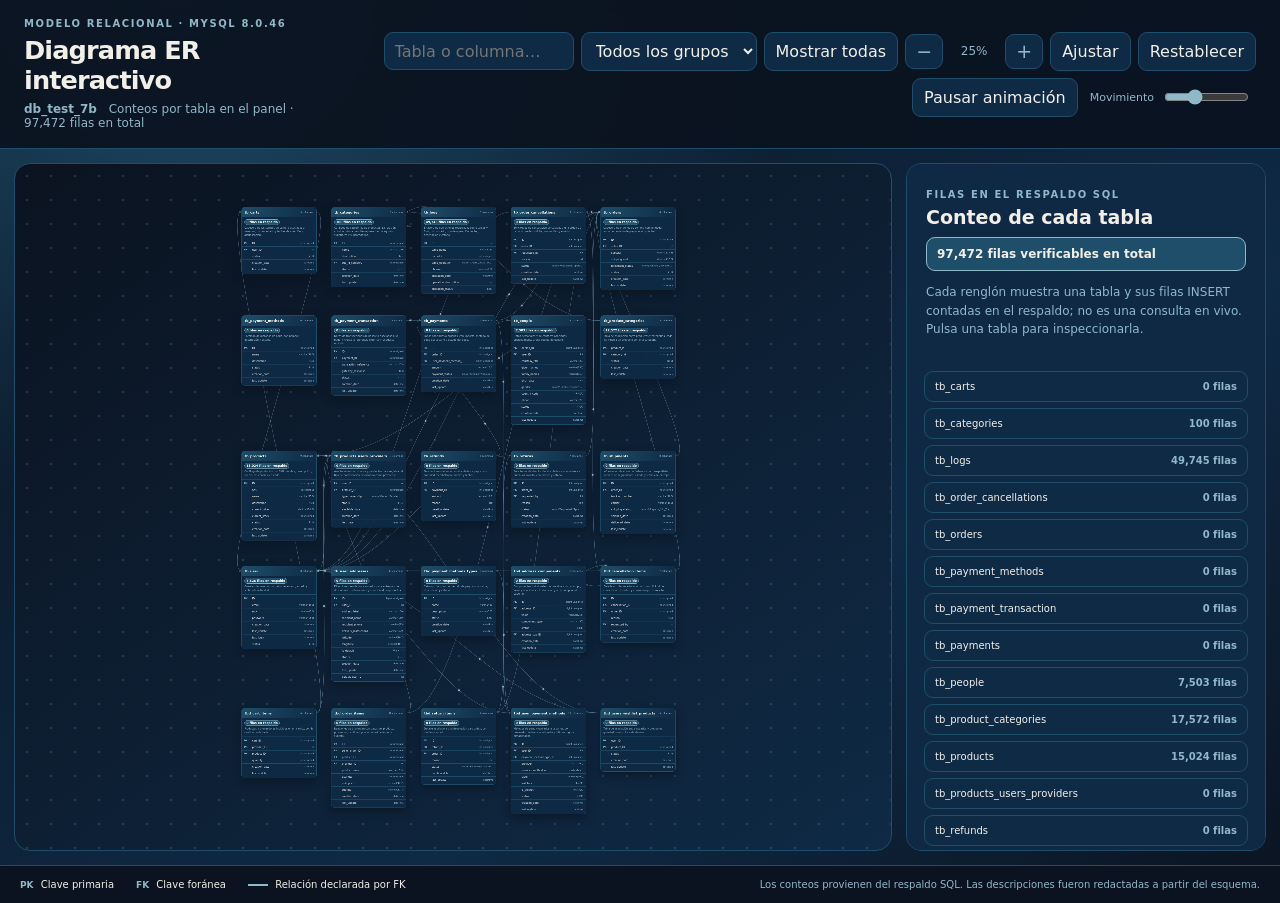
<file: Practica03/Diagrama_ER_Interactivo/index.html>
<!doctype html>
<html lang="es">
  <head>
    <meta charset="utf-8" />
    <meta name="viewport" content="width=device-width, initial-scale=1" />
    <meta
      name="description"
      content="Diagrama ER interactivo de db_test_7b, contrastado con el respaldo SQL."
    />
    <title>Diagrama ER interactivo · db_test_7b</title>
    <link rel="stylesheet" href="styles.css" />
  </head>
  <body>
    <header class="app-header">
      <div class="brand">
        <p class="eyebrow">MODELO RELACIONAL · MYSQL 8.0.46</p>
        <h1>Diagrama ER interactivo</h1>
        <p class="subtitle">
          <strong>db_test_7b</strong>
          <span id="counts" aria-live="polite">Cargando esquema…</span>
        </p>
      </div>

      <div class="toolbar" aria-label="Controles del diagrama">
        <label class="search-label" for="search">Buscar</label>
        <input
          id="search"
          type="search"
          placeholder="Tabla o columna…"
          autocomplete="off"
        />
        <select id="groups" aria-label="Filtrar por grupo">
          <option value="">Todos los grupos</option>
        </select>
        <button id="show" type="button">Mostrar todas</button>
        <button id="zoom-out" type="button" aria-label="Alejar">−</button>
        <output id="zoom-level" aria-live="polite">100%</output>
        <button id="zoom-in" type="button" aria-label="Acercar">+</button>
        <button id="fit" type="button">Ajustar</button>
        <button id="reset" type="button">Restablecer</button>
        <button id="pause" type="button" aria-pressed="false">
          Pausar animación
        </button>
        <label class="speed-control" for="speed">
          Movimiento
          <input
            id="speed"
            type="range"
            min="0.4"
            max="2.2"
            step="0.1"
            value="1"
          />
        </label>
      </div>
    </header>

    <main class="workspace">
      <section
        class="canvas"
        id="canvas"
        aria-label="Lienzo del diagrama; arrastra para desplazar y usa la rueda para acercar"
      >
        <div id="world">
          <svg id="edges" aria-hidden="true"></svg>
          <div id="nodes"></div>
        </div>
        <div id="load-error" class="load-error" role="alert" hidden>
          No se pudo cargar el esquema. Inicia un servidor local desde esta
          carpeta y vuelve a abrir la página.
        </div>
      </section>

      <aside id="details" class="details-panel" aria-live="polite">
        <div class="details-empty">
          <p class="eyebrow">INSPECCIÓN</p>
          <h2>Explora una tabla</h2>
          <p>
            Consulta aquí el conteo verificable de cada tabla. Selecciona una
            tarjeta para ver sus columnas e interrelaciones.
          </p>
        </div>
      </aside>
    </main>

    <footer class="legend">
      <span><b class="legend-key pk">PK</b> Clave primaria</span>
      <span><b class="legend-key fk">FK</b> Clave foránea</span>
      <span><i class="legend-line"></i> Relación declarada por FK</span>
      <span class="legend-note"
        >Los conteos provienen del respaldo SQL. Las descripciones fueron redactadas a partir del esquema.</span
      >
    </footer>
    <script src="app.js"></script>
  </body>
</html>
</file>
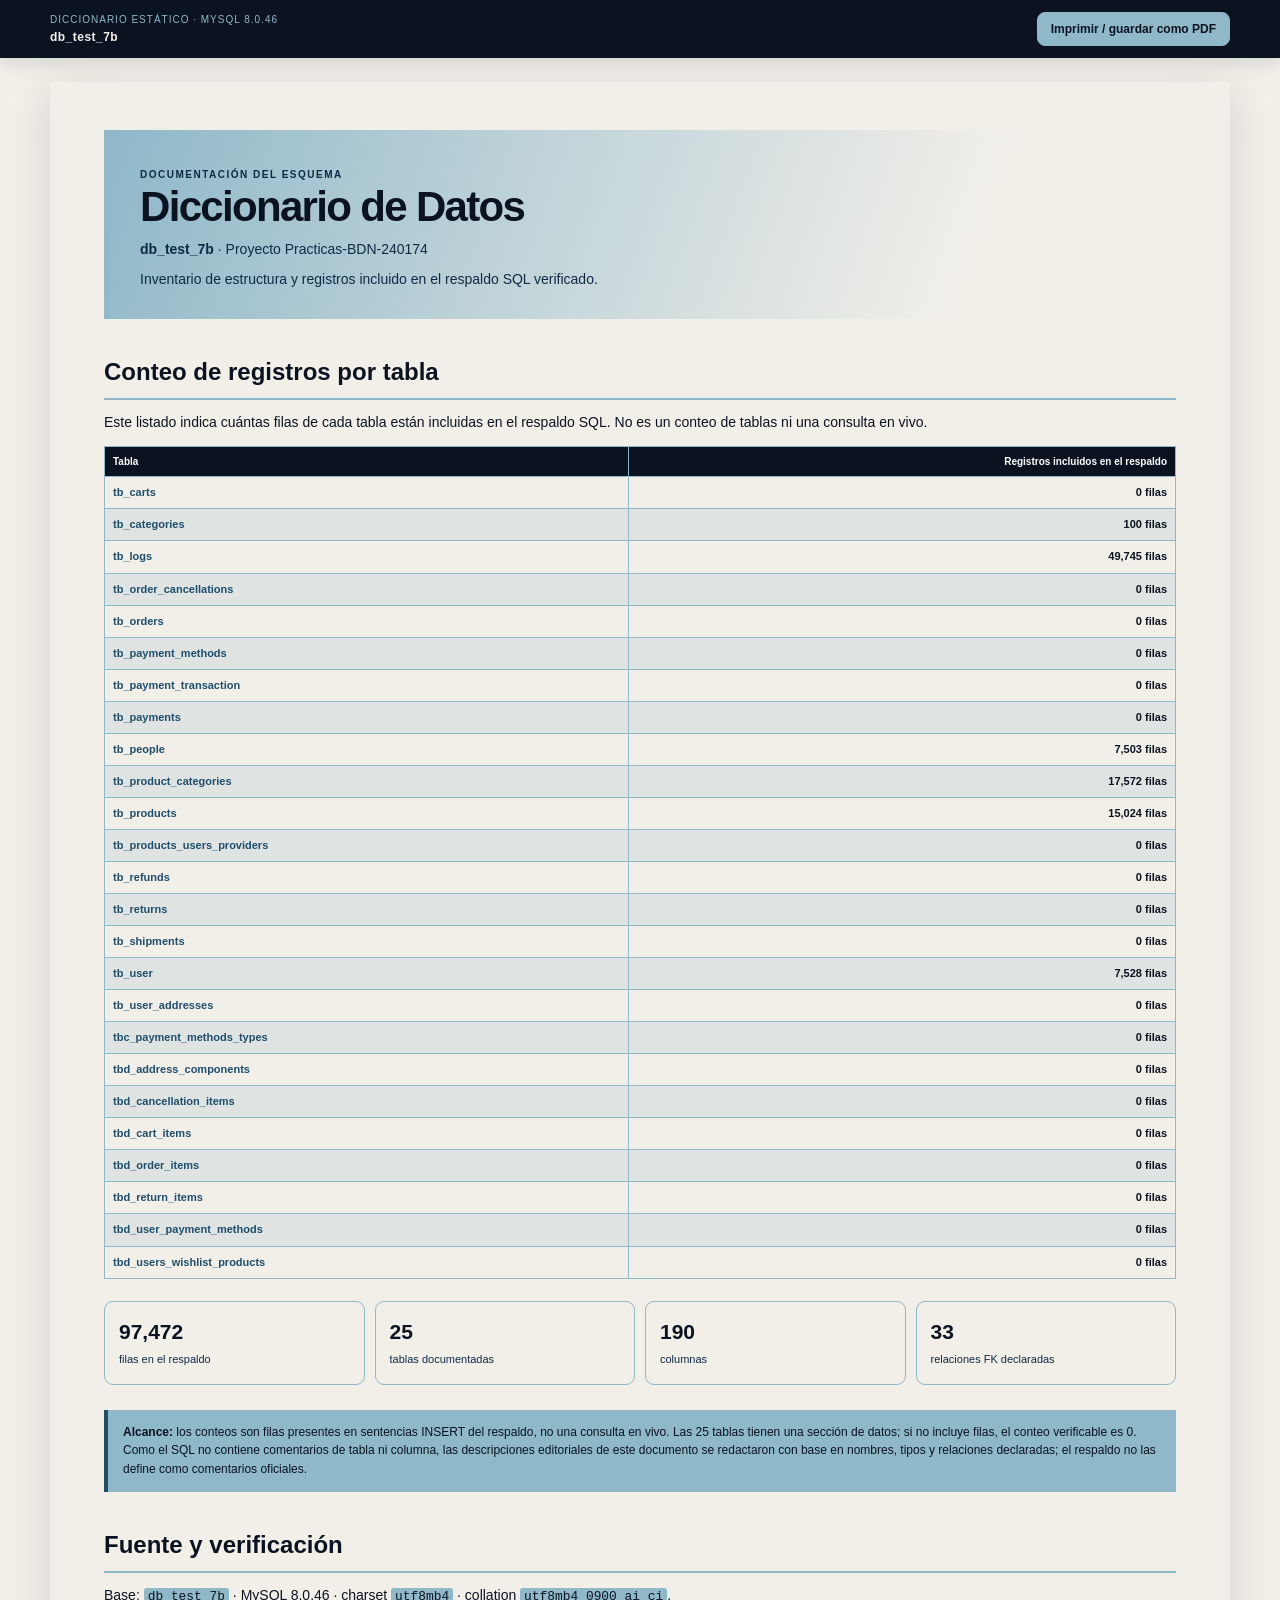
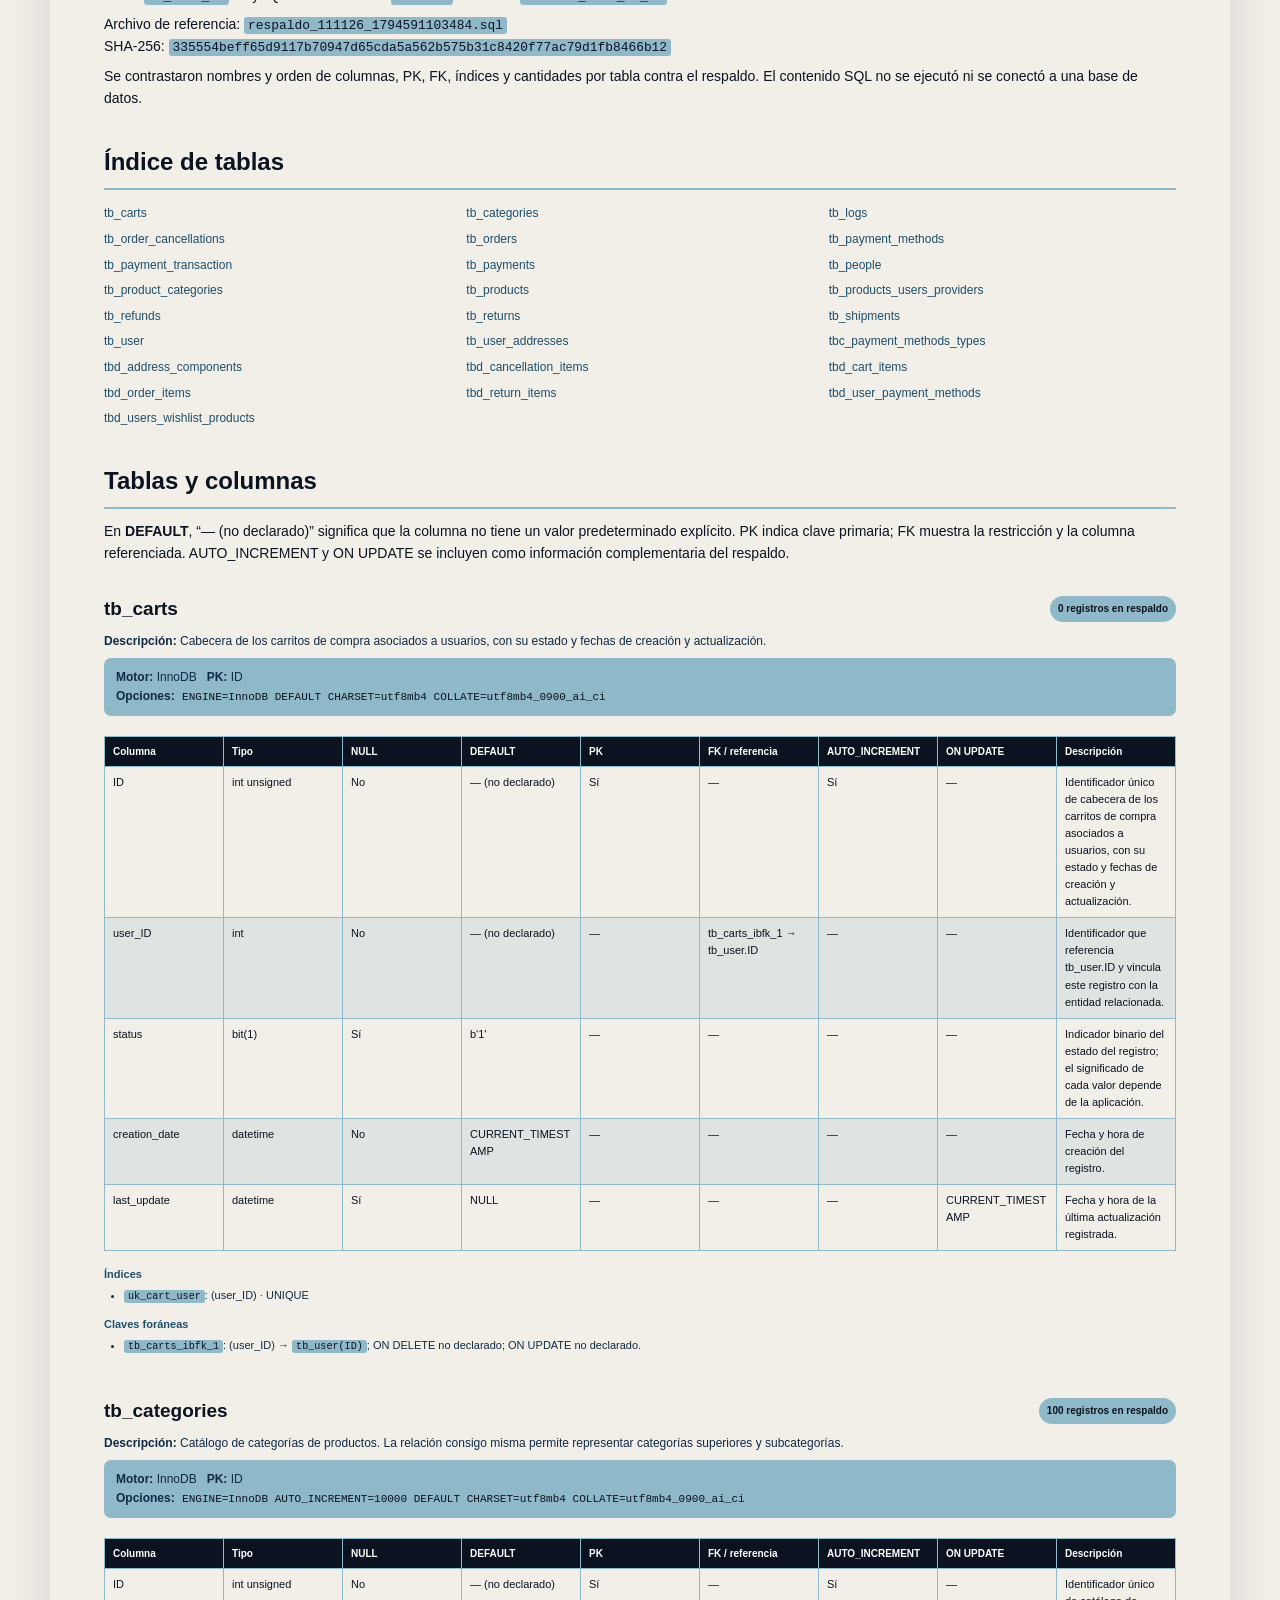
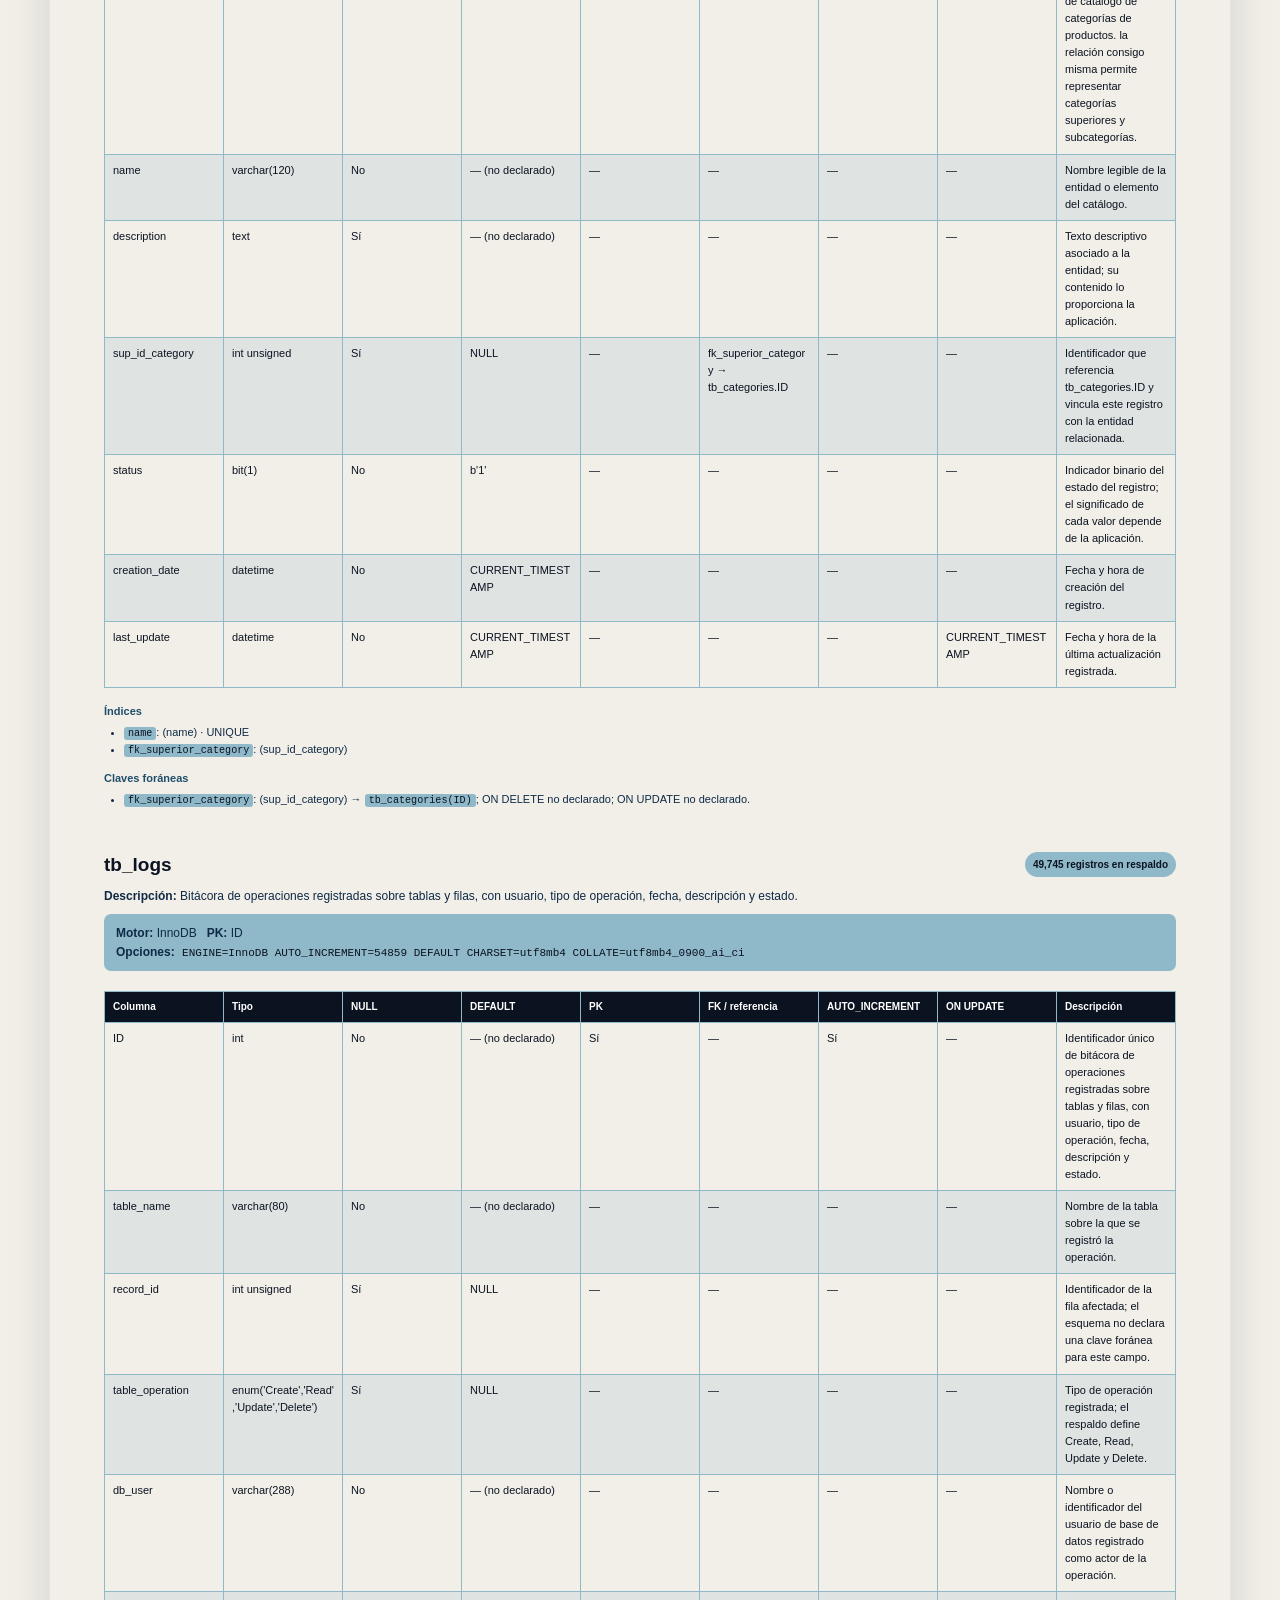
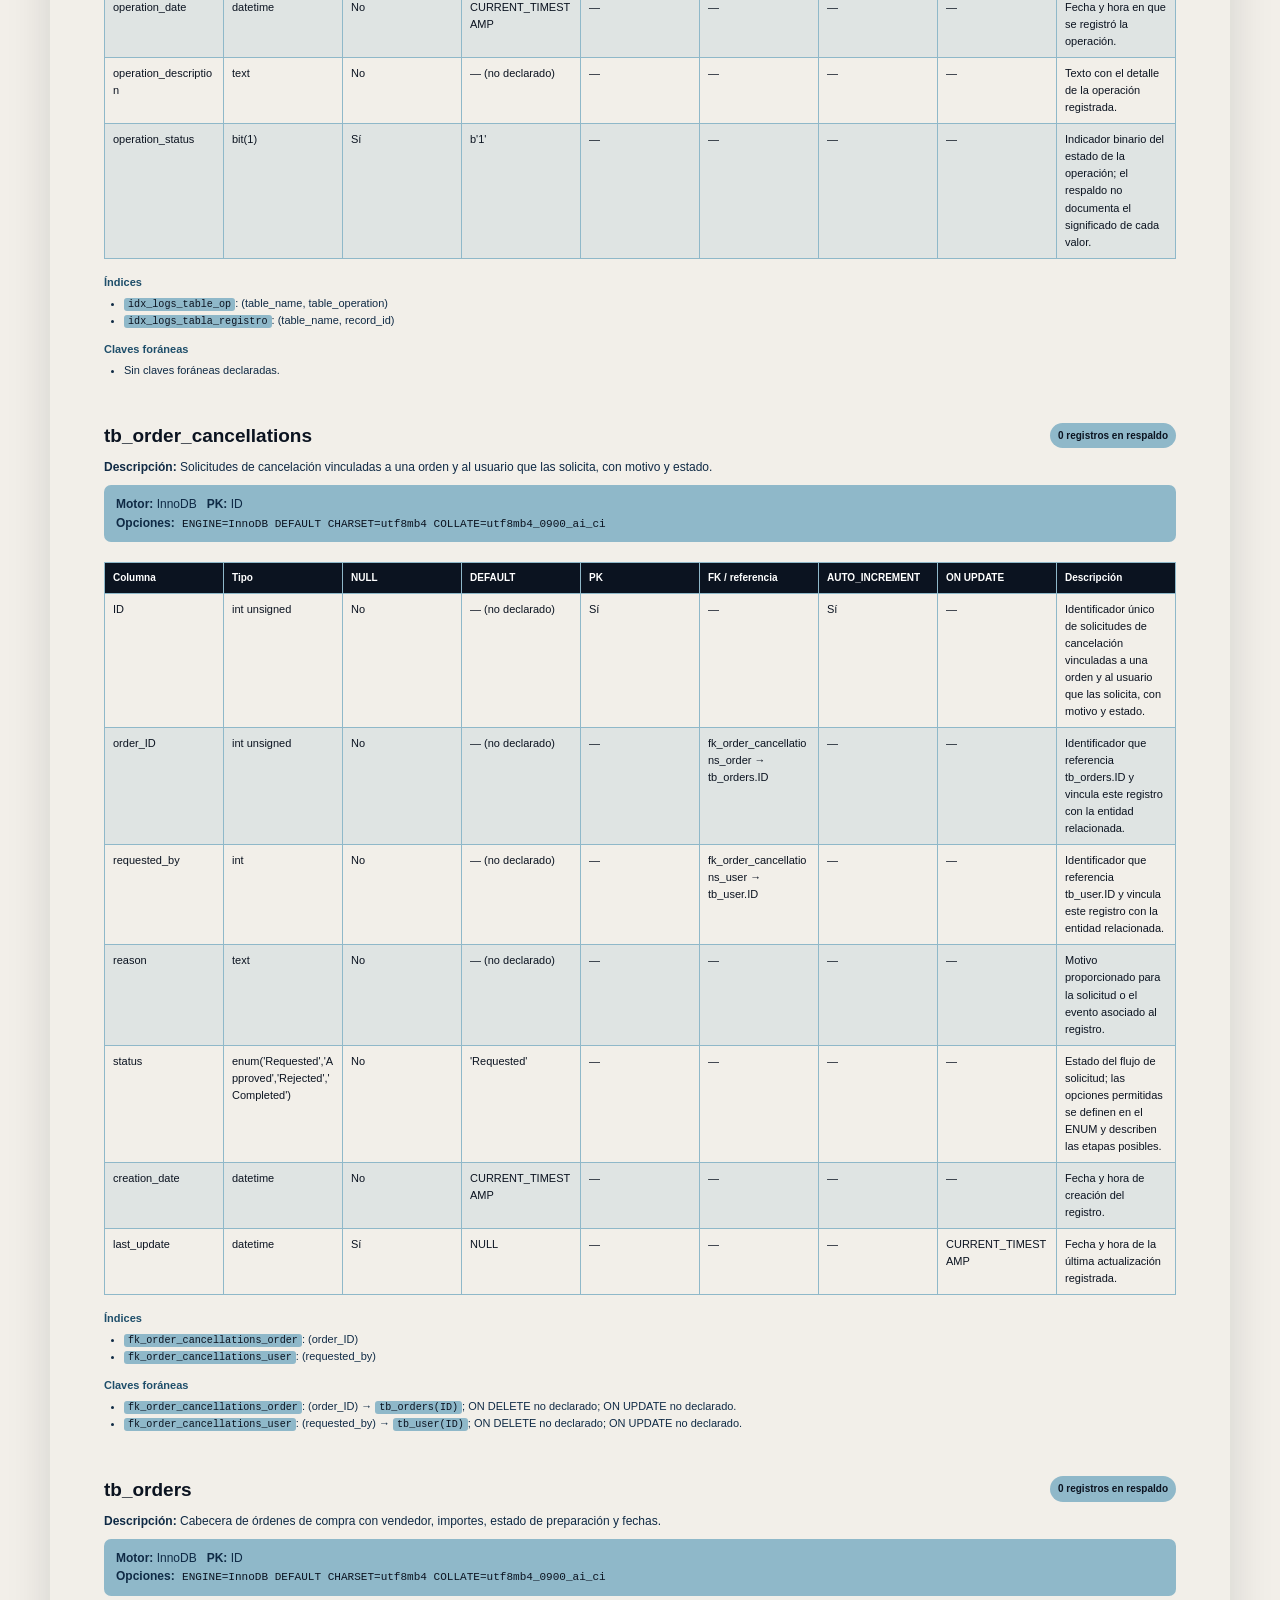
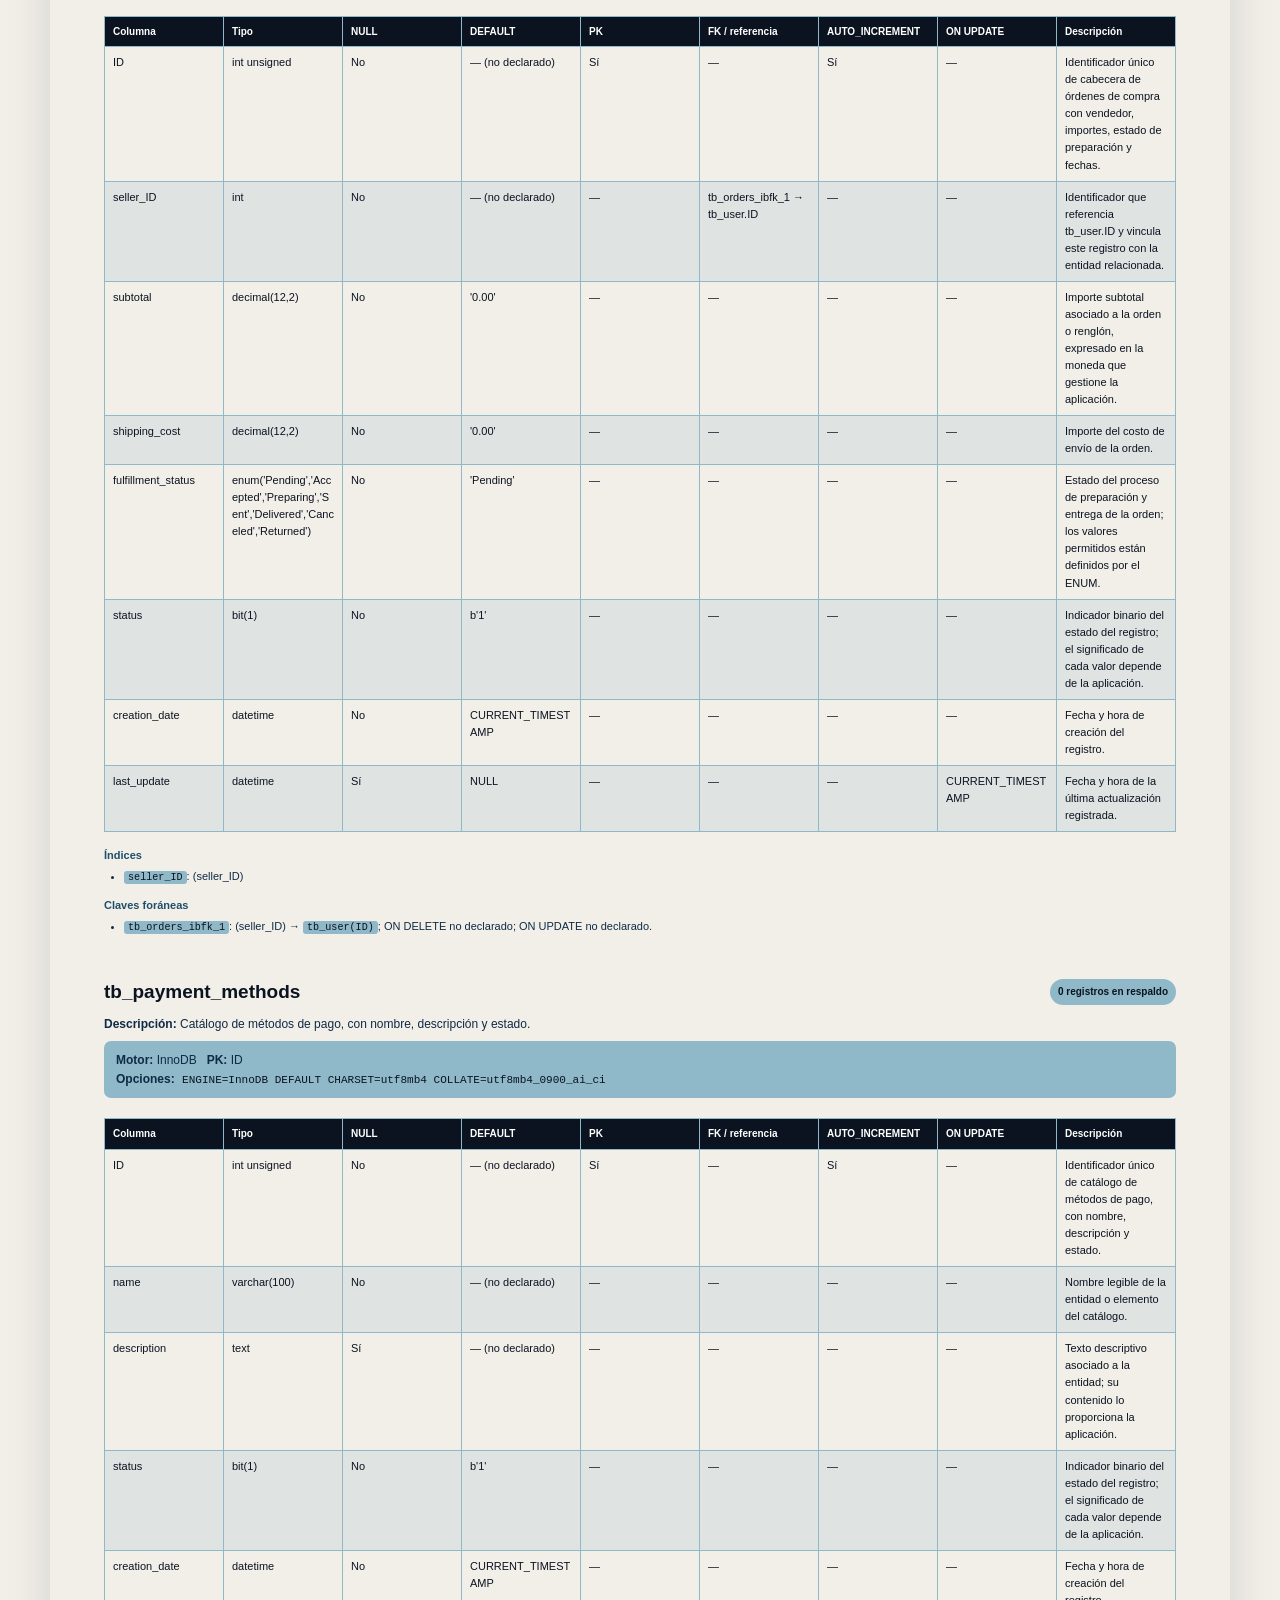
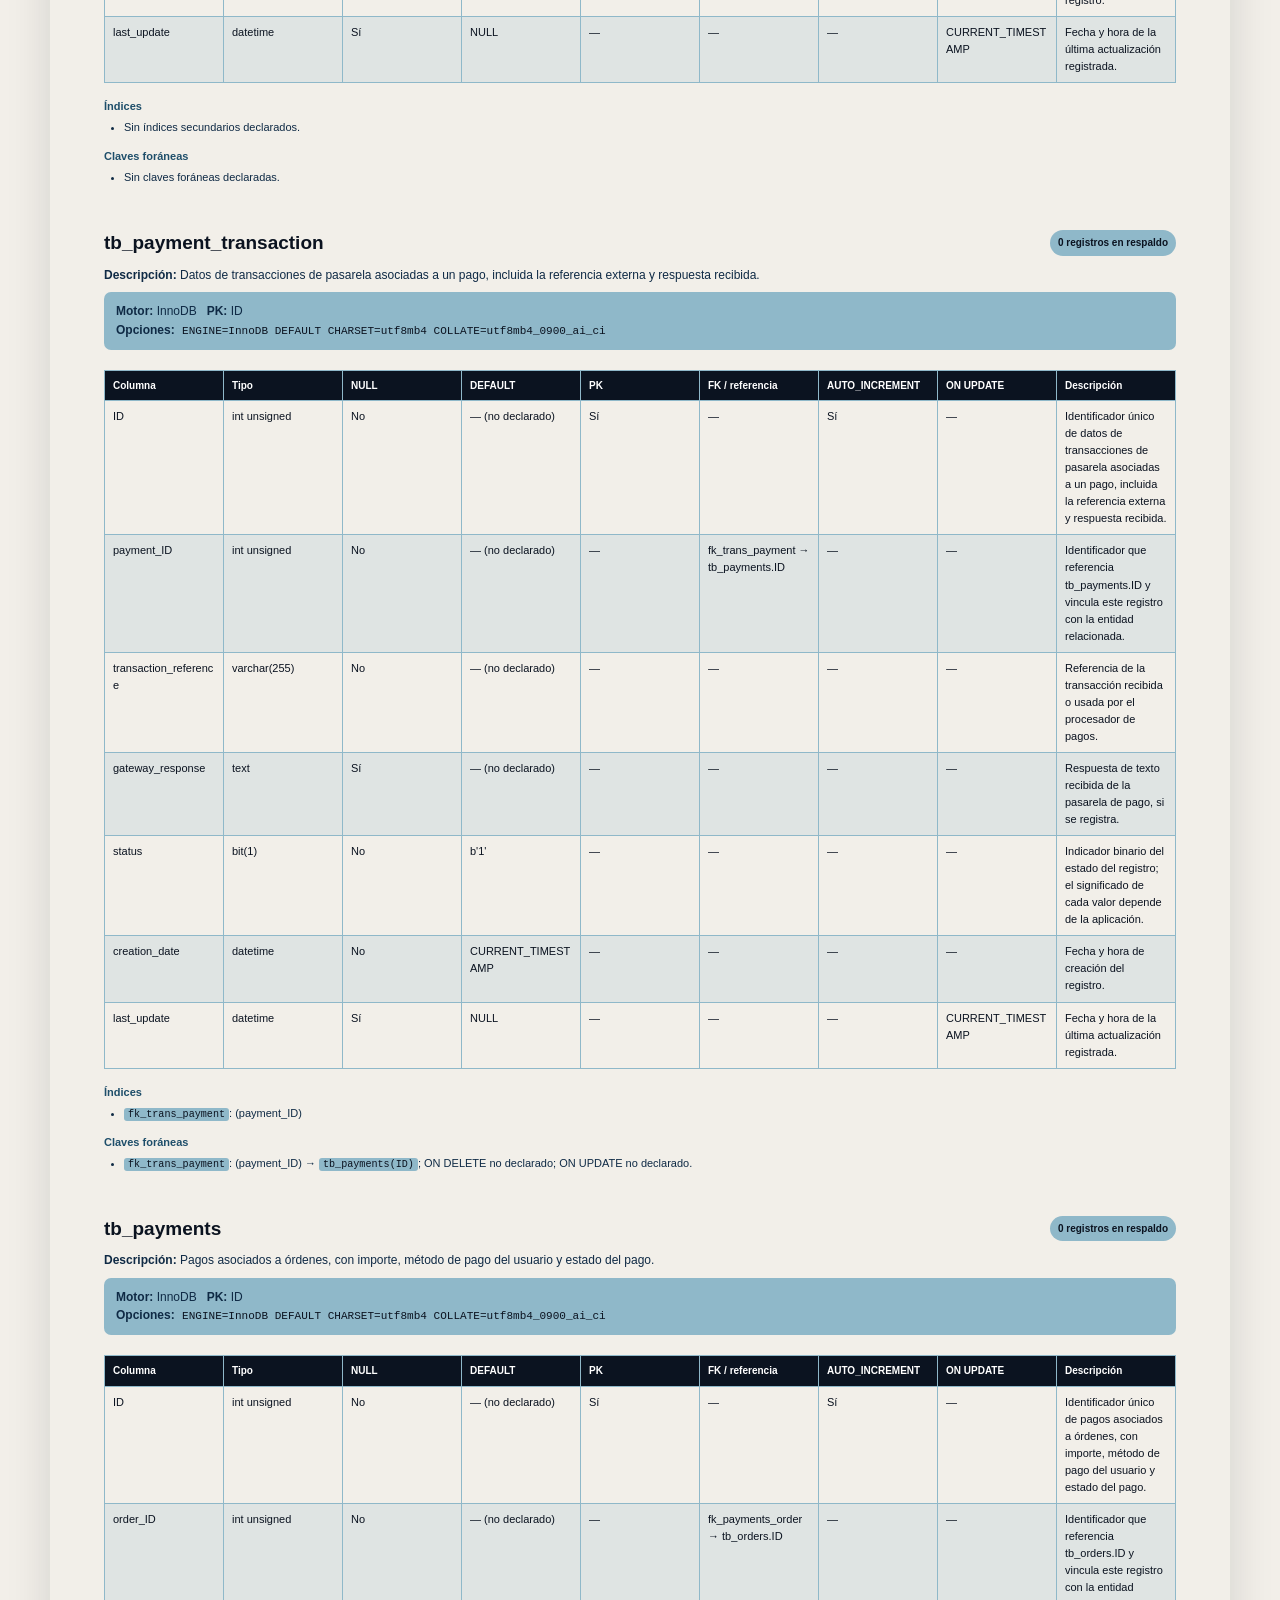
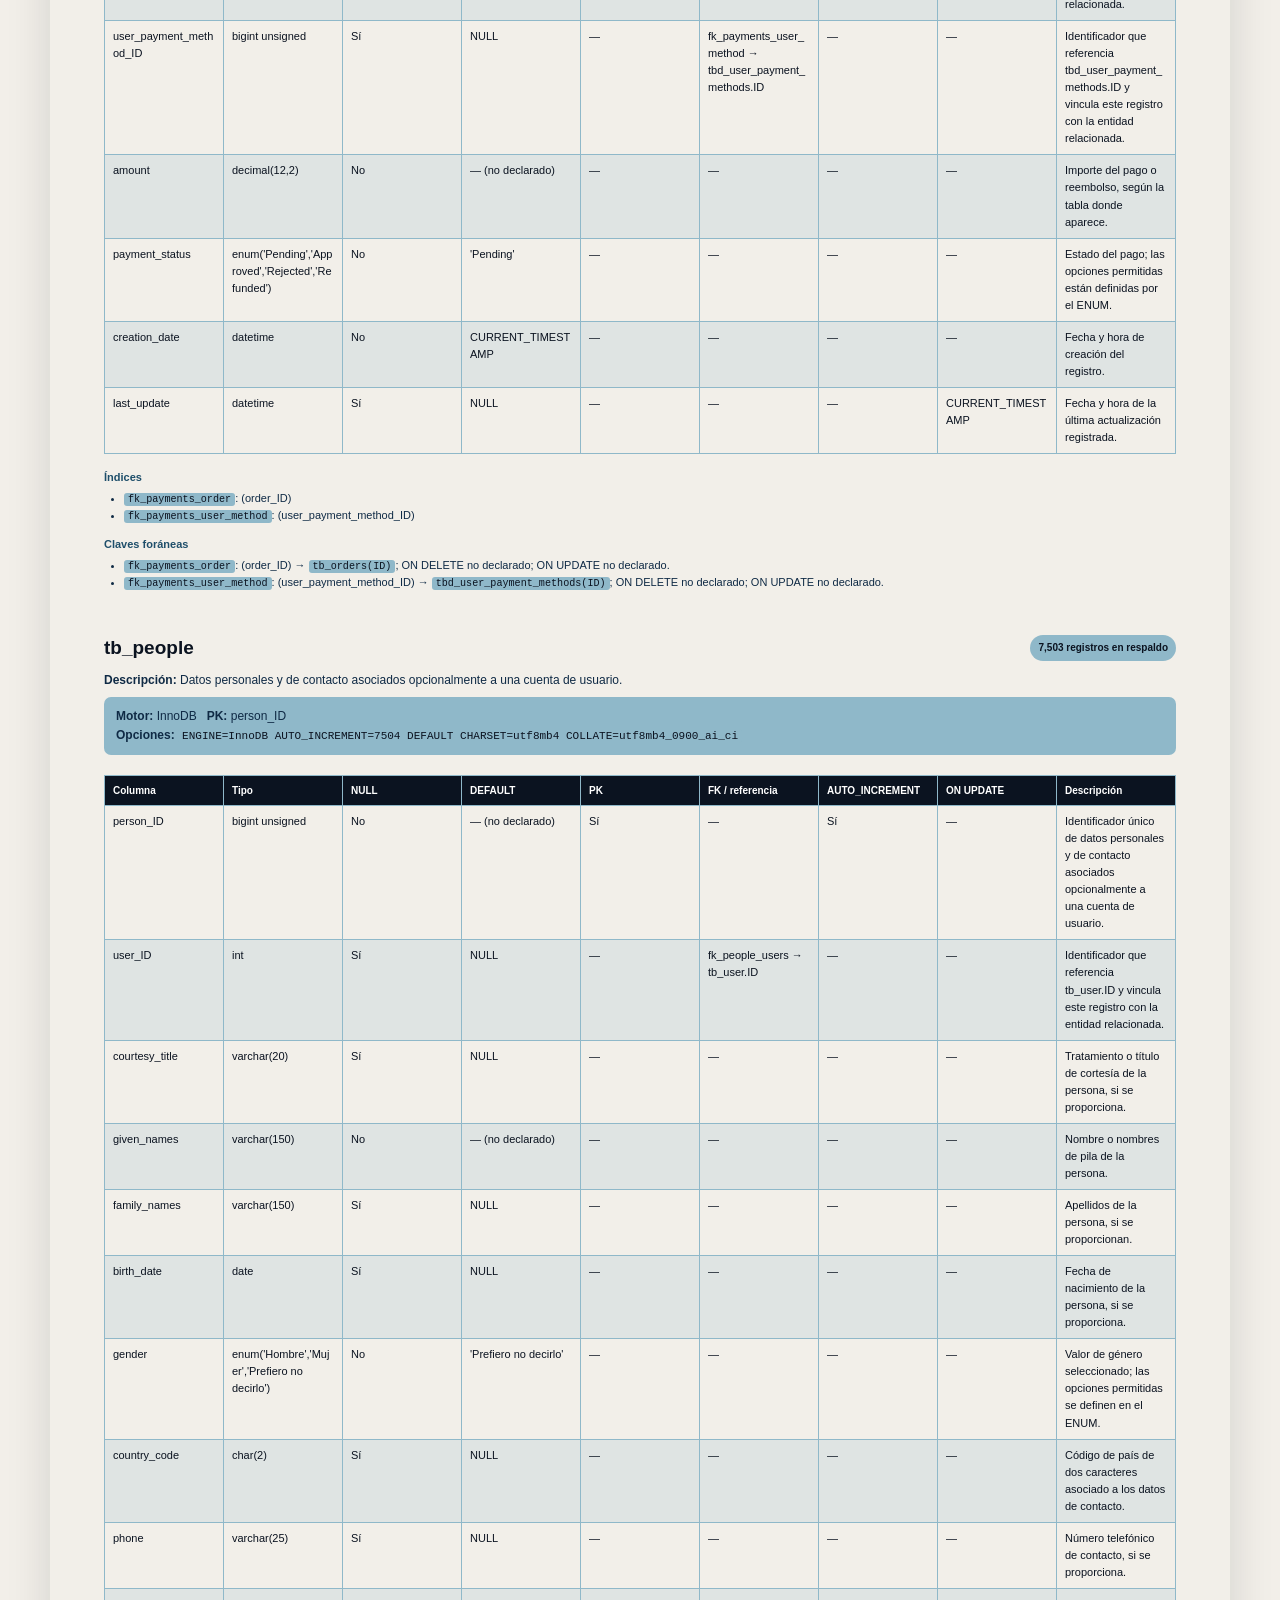
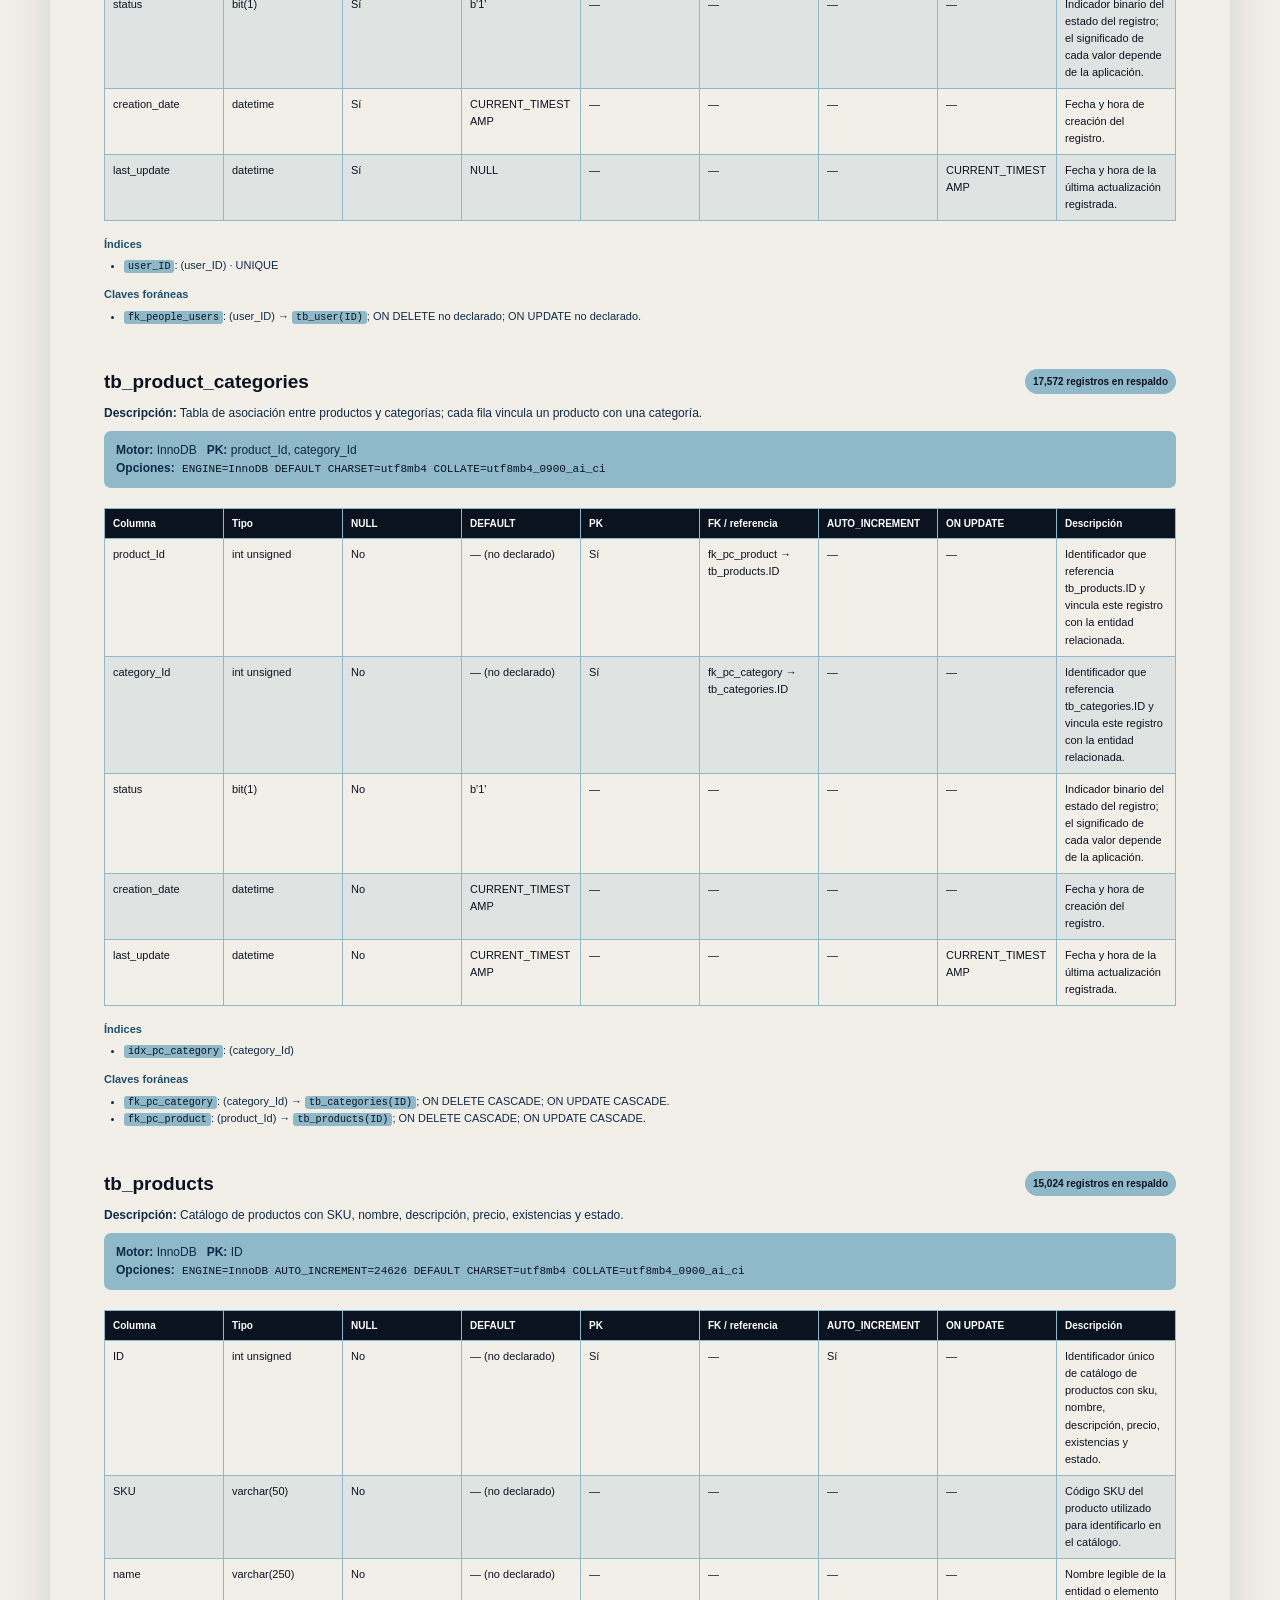
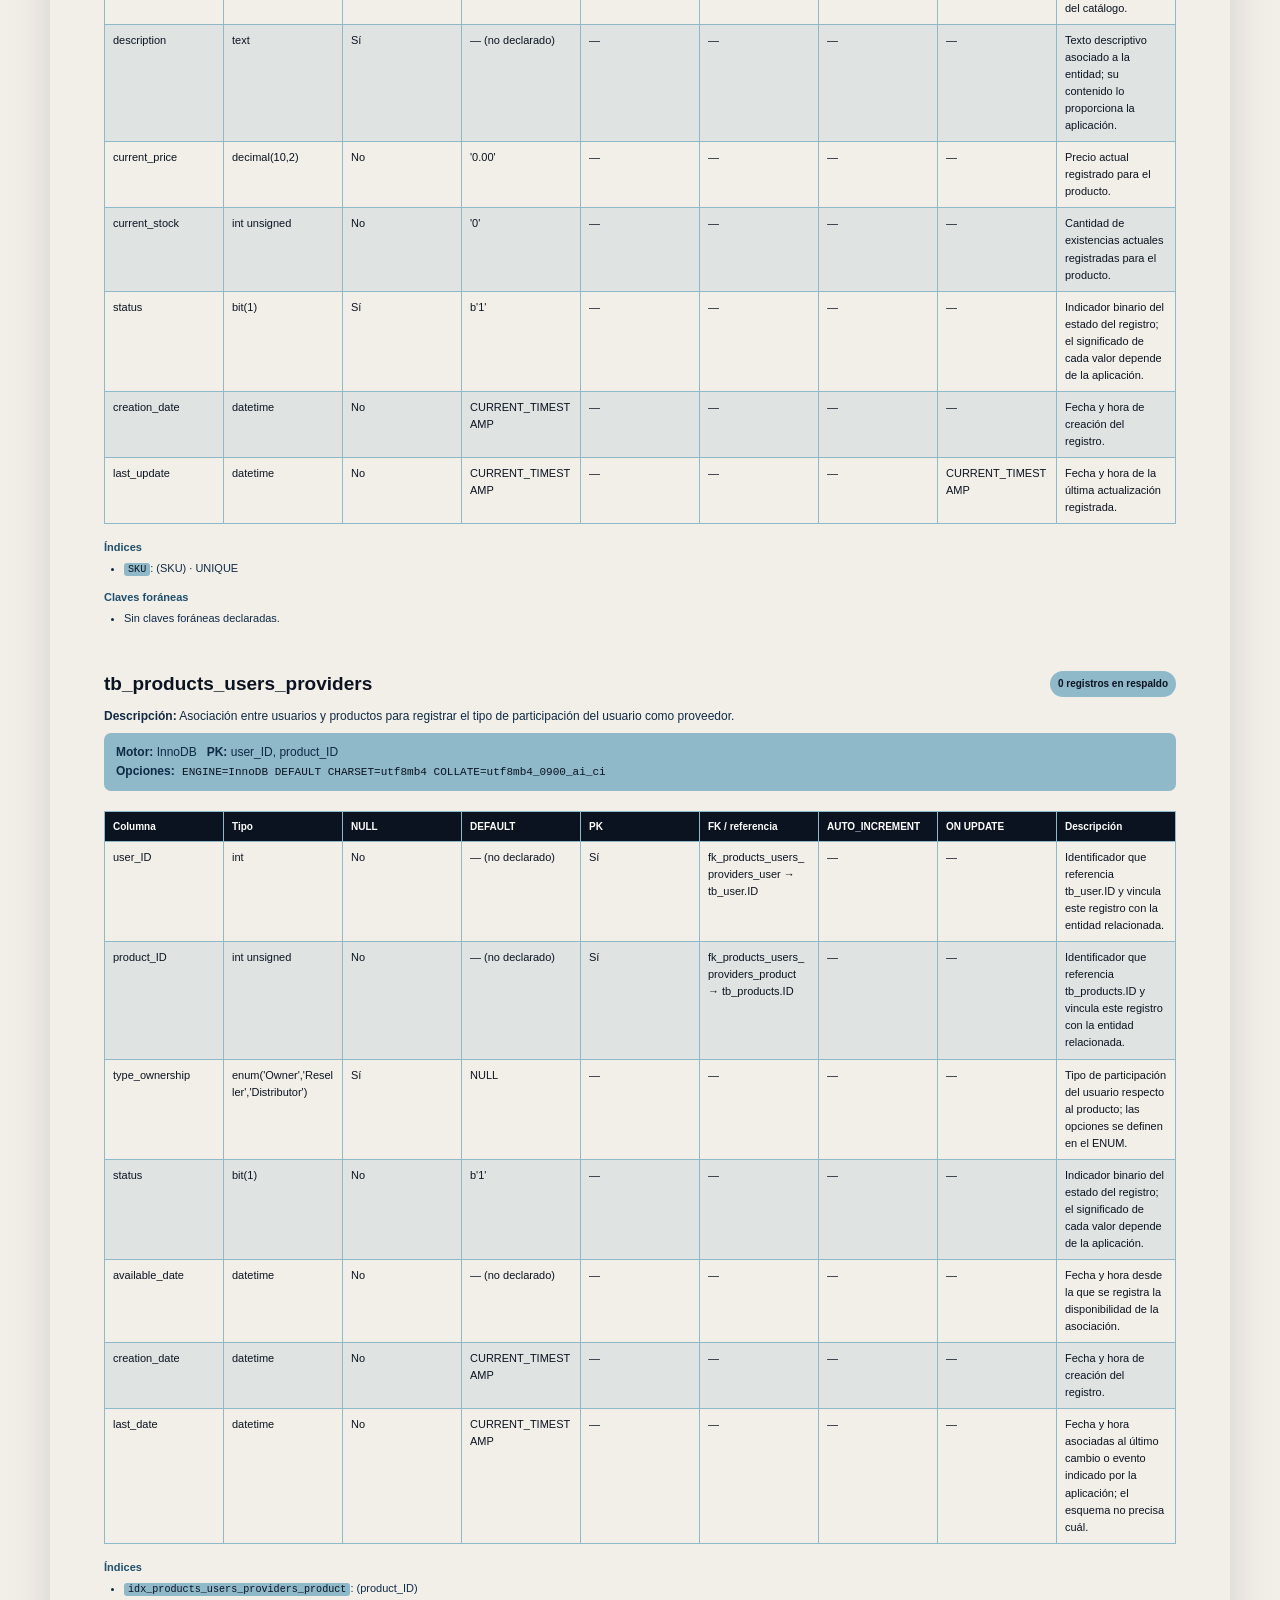
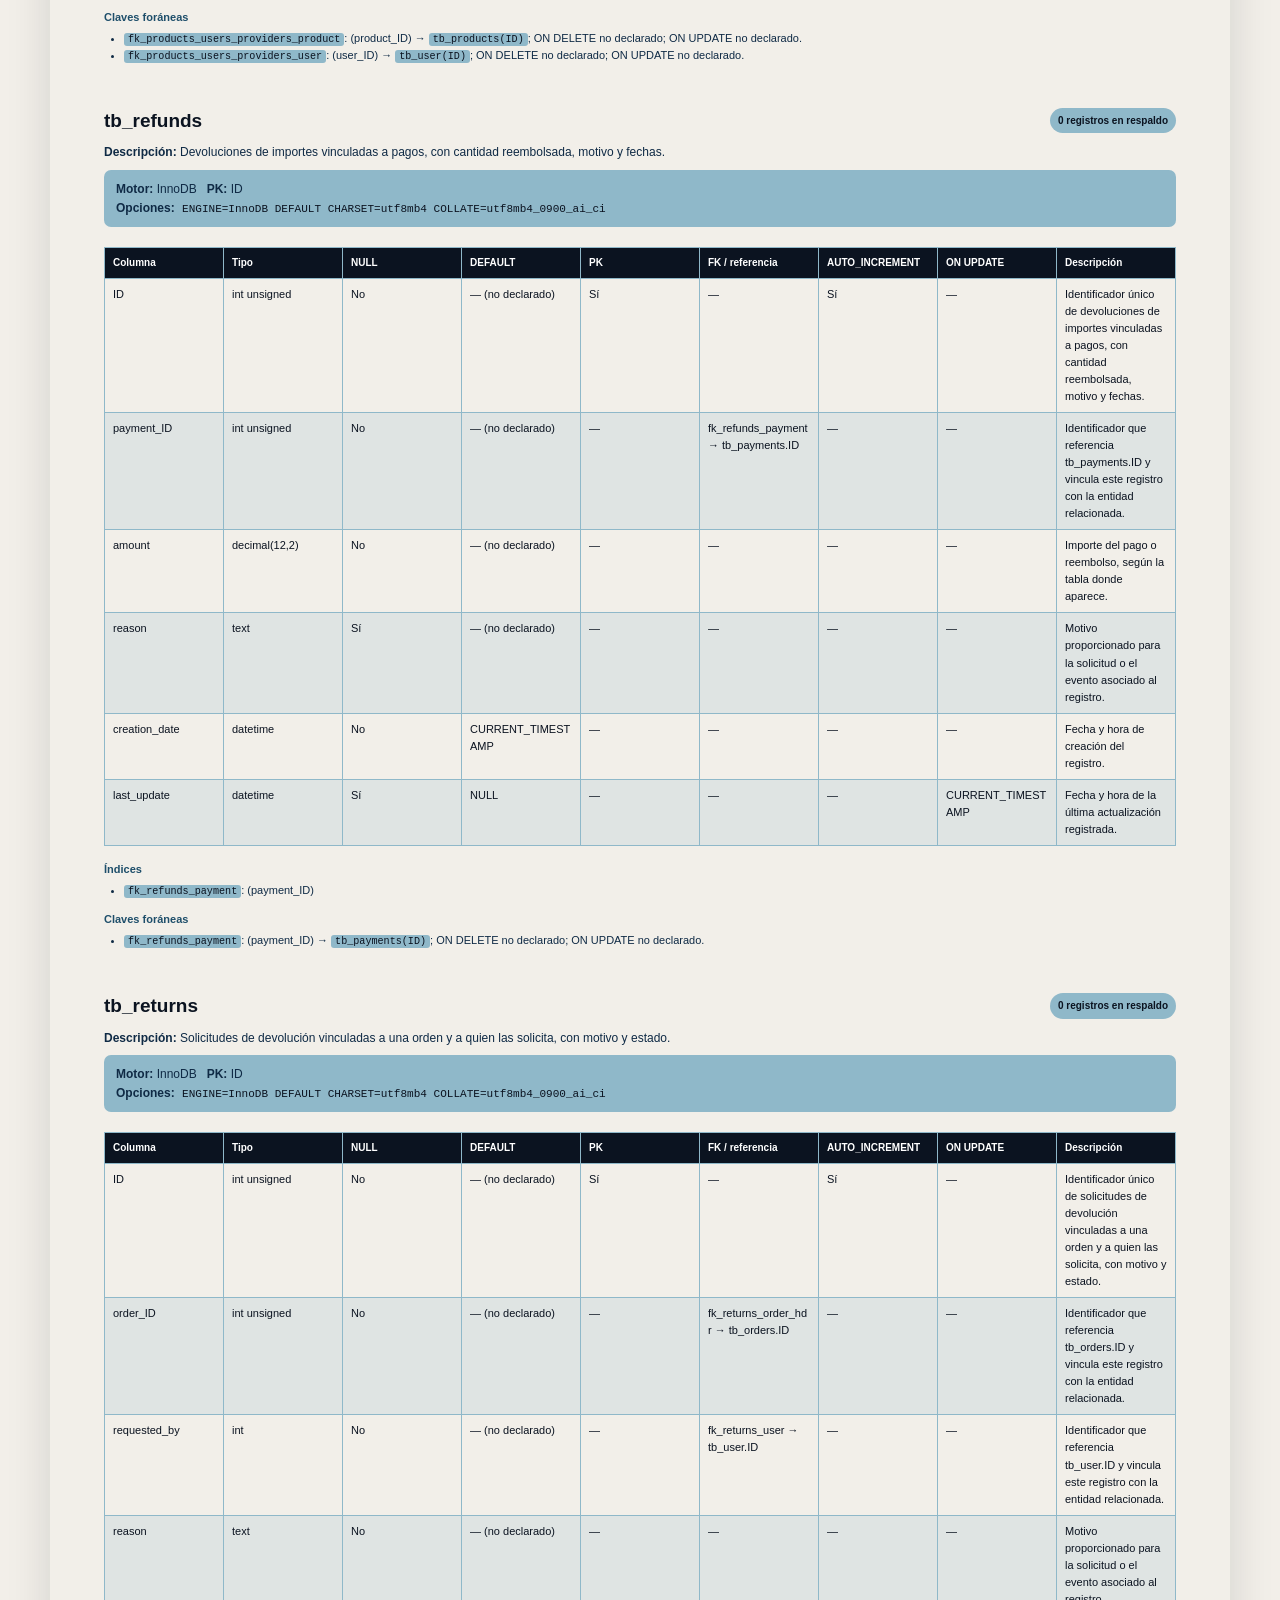
<file: Practica03/Diccionario_Datos/index.html>
<!doctype html>
<html lang="es">
<head>
<meta charset="utf-8"><meta name="viewport" content="width=device-width, initial-scale=1">
<meta name="description" content="Diccionario estático del esquema db_test_7b, contrastado con el respaldo SQL.">
<title>Diccionario de Datos · db_test_7b</title>
<style>
:root{--navy:#0B1320;--blue:#1E4E6A;--light:#8FB8C9;--coffee:#8FB8C9;--ink:#0B1320;--muted:#0F2A45;--line:#8FB8C9;--paper:#F2EFE9;--wash:#F2EFE9}
*{box-sizing:border-box}body{margin:0;background:var(--wash);color:var(--ink);font:14px/1.55 "Segoe UI",Arial,sans-serif}
.topbar{position:sticky;top:0;z-index:3;display:flex;justify-content:space-between;align-items:center;gap:16px;padding:12px max(18px,calc((100vw - 1180px)/2));background:var(--navy);color:white;box-shadow:0 4px 18px #12304a2b}
.topbar-brand{font-size:12px;font-weight:750;letter-spacing:.04em}.topbar-brand span{display:block;color:var(--light);font-size:10px;font-weight:500;letter-spacing:.1em}
button{border:1px solid var(--light);border-radius:8px;background:var(--light);color:var(--navy);padding:9px 13px;font:700 12px "Segoe UI",Arial,sans-serif;cursor:pointer}button:hover{background:#fff}
.page{max-width:1180px;margin:24px auto 60px;padding:48px 54px;background:var(--paper);box-shadow:0 12px 42px #12304a12}
.cover{padding:28px 30px;border-left:6px solid var(--coffee);background:linear-gradient(110deg,var(--light),#eff7fb 80%);border-radius:0 10px 10px 0}
.kicker{margin:0 0 7px;color:var(--blue);font-size:10px;font-weight:800;letter-spacing:.15em}h1{margin:0;color:var(--navy);font-size:clamp(30px,4vw,42px);line-height:1.12;letter-spacing:-.04em}.cover p{margin:9px 0 0;color:var(--muted)}.stats{display:grid;grid-template-columns:repeat(4,minmax(0,1fr));gap:10px;margin:18px 0 25px}.stat{padding:14px;border:1px solid var(--line);border-radius:9px;background:#fbfdff}.stat strong{display:block;color:var(--navy);font-size:21px}.stat span{color:var(--muted);font-size:11px}
h2{margin:34px 0 12px;padding-bottom:8px;border-bottom:2px solid var(--line);color:var(--navy);font-size:24px;break-after:avoid}h3{margin:0;color:var(--navy);font-size:19px;break-after:avoid}p{margin:8px 0}.notice{padding:13px 15px;border-left:4px solid var(--coffee);background:#f5eee9;color:#533d2f;font-size:12px}
.toc{display:grid;grid-template-columns:repeat(3,minmax(0,1fr));gap:7px 15px;margin:14px 0;padding:0;list-style:none}.toc a{color:var(--blue);font-size:12px;text-decoration:none;overflow-wrap:anywhere}.toc a:hover{text-decoration:underline;color:var(--navy)}
.record-count-table{table-layout:auto;margin:12px 0 22px}.record-count-table th:last-child,.record-count-table td:last-child{text-align:right;font-variant-numeric:tabular-nums}.record-count-table td:last-child{color:#67462f;font-weight:750}.record-count-table a{color:var(--blue);font-weight:700;text-decoration:none}.record-count-table a:hover{text-decoration:underline;color:var(--navy)}.record-count-table tr{break-inside:avoid}
.section-heading{display:flex;justify-content:space-between;align-items:center;gap:12px;margin-bottom:7px}.count-chip{flex:none;padding:5px 8px;border-radius:99px;background:#f2e9e2;color:#67462f;font-size:10px;font-weight:750}.table-section{margin:30px 0 42px;scroll-margin-top:76px}.table-description,.table-meta{color:var(--muted);font-size:12px}.table-meta{padding:10px 12px;border-radius:7px;background:#f3f8fb}code{overflow-wrap:anywhere;background:#edf4f8;padding:1px 4px;border-radius:3px;font: .92em Consolas,monospace}
.table-scroll{width:100%;overflow-x:auto}table{width:100%;border-collapse:collapse;margin:12px 0 15px;font-size:11px;table-layout:fixed}th{background:var(--navy);color:white;text-align:left;font-size:10px}td,th{padding:7px 8px;border:1px solid var(--line);vertical-align:top;overflow-wrap:anywhere}tbody tr:nth-child(even){background:#f1f8fc}.index-block{color:var(--muted);font-size:11px}.index-block strong{color:var(--blue)}.index-block ul{margin:4px 0 12px;padding-left:20px}
.relations-table{table-layout:auto}.object-columns{columns:3;column-gap:28px}.object-columns li{break-inside:avoid;margin:0 0 4px;color:var(--muted);font-size:11px}
.footer-note{margin-top:34px;padding-top:12px;border-top:1px solid var(--line);color:var(--muted);font-size:10px;overflow-wrap:anywhere}
@media(max-width:760px){.topbar{position:static;padding:12px 16px}.page{margin:0;padding:22px 16px;box-shadow:none}.stats{grid-template-columns:repeat(2,minmax(0,1fr))}.toc{grid-template-columns:repeat(2,minmax(0,1fr))}.section-heading{align-items:flex-start;flex-direction:column}.table-scroll table{min-width:950px}.object-columns{columns:2}}
@media print{@page{size:A4 landscape;margin:13mm 10mm}body{background:white;font-size:9pt}.topbar{display:none}.page{max-width:none;margin:0;padding:0;box-shadow:none}.cover{padding:18px 22px}h1{font-size:28pt}h2{margin-top:24px;font-size:18pt}h3{font-size:13pt}.stats{grid-template-columns:repeat(4,1fr);gap:6px;margin:12px 0}.stat{padding:8px}.stat strong{font-size:16pt}.toc{grid-template-columns:repeat(4,1fr)}.table-section{margin:18px 0 26px;break-inside:auto}.section-heading,.table-meta,.index-block{break-inside:avoid}.table-scroll{overflow:visible}table{font-size:7pt}thead{display:table-header-group}tr{break-inside:avoid}th,td{padding:4px 5px}a{color:inherit;text-decoration:none}.footer-note{font-size:8pt}}
</style>
<style>
/* Paleta tomada de la referencia compartida: azul noche, dos azules, azul claro y marfil. */
body{background:#F2EFE9;color:#0B1320}
.topbar{background:#0B1320;color:#F2EFE9;box-shadow:0 4px 18px #0B132022}
.topbar-brand span{color:#8FB8C9}
button{border-color:#8FB8C9;background:#8FB8C9;color:#0B1320}
button:hover{background:#F2EFE9;color:#0B1320}
.page{background:#F2EFE9;box-shadow:0 12px 42px #0B132022}
.cover{border-left-color:#8FB8C9;background:linear-gradient(110deg,#8FB8C9,#F2EFE9 80%)}
.cover p,.table-description,.table-meta,.footer-note{color:#0F2A45}
.stat{border-color:#8FB8C9;background:#F2EFE9}
.notice{border-left-color:#1E4E6A;background:#8FB8C9;color:#0B1320}
.record-count-table td:last-child{color:#0B1320}
.count-chip{background:#8FB8C9;color:#0B1320}
.table-meta{background:#8FB8C9}
code{background:#8FB8C9;color:#0B1320}
tbody tr:nth-child(even){background:#8FB8C933}
.object-columns li{color:#0F2A45}
</style>
</head>
<body>
<div class="topbar"><div class="topbar-brand"><span>DICCIONARIO ESTÁTICO · MYSQL 8.0.46</span>db_test_7b</div><button type="button" onclick="window.print()">Imprimir / guardar como PDF</button></div>
<main class="page">
<header class="cover"><p class="kicker">DOCUMENTACIÓN DEL ESQUEMA</p><h1>Diccionario de Datos</h1><p><strong>db_test_7b</strong> · Proyecto Practicas-BDN-240174</p><p>Inventario de estructura y registros incluido en el respaldo SQL verificado.</p></header>
<h2 id="conteos">Conteo de registros por tabla</h2><p>Este listado indica cuántas filas de cada tabla están incluidas en el respaldo SQL. No es un conteo de tablas ni una consulta en vivo.</p><table class="record-count-table" aria-label="Registros incluidos por tabla"><thead><tr><th>Tabla</th><th>Registros incluidos en el respaldo</th></tr></thead><tbody><tr><td><a href="#tabla-tb_carts">tb_carts</a></td><td>0 filas</td></tr><tr><td><a href="#tabla-tb_categories">tb_categories</a></td><td>100 filas</td></tr><tr><td><a href="#tabla-tb_logs">tb_logs</a></td><td>49,745 filas</td></tr><tr><td><a href="#tabla-tb_order_cancellations">tb_order_cancellations</a></td><td>0 filas</td></tr><tr><td><a href="#tabla-tb_orders">tb_orders</a></td><td>0 filas</td></tr><tr><td><a href="#tabla-tb_payment_methods">tb_payment_methods</a></td><td>0 filas</td></tr><tr><td><a href="#tabla-tb_payment_transaction">tb_payment_transaction</a></td><td>0 filas</td></tr><tr><td><a href="#tabla-tb_payments">tb_payments</a></td><td>0 filas</td></tr><tr><td><a href="#tabla-tb_people">tb_people</a></td><td>7,503 filas</td></tr><tr><td><a href="#tabla-tb_product_categories">tb_product_categories</a></td><td>17,572 filas</td></tr><tr><td><a href="#tabla-tb_products">tb_products</a></td><td>15,024 filas</td></tr><tr><td><a href="#tabla-tb_products_users_providers">tb_products_users_providers</a></td><td>0 filas</td></tr><tr><td><a href="#tabla-tb_refunds">tb_refunds</a></td><td>0 filas</td></tr><tr><td><a href="#tabla-tb_returns">tb_returns</a></td><td>0 filas</td></tr><tr><td><a href="#tabla-tb_shipments">tb_shipments</a></td><td>0 filas</td></tr><tr><td><a href="#tabla-tb_user">tb_user</a></td><td>7,528 filas</td></tr><tr><td><a href="#tabla-tb_user_addresses">tb_user_addresses</a></td><td>0 filas</td></tr><tr><td><a href="#tabla-tbc_payment_methods_types">tbc_payment_methods_types</a></td><td>0 filas</td></tr><tr><td><a href="#tabla-tbd_address_components">tbd_address_components</a></td><td>0 filas</td></tr><tr><td><a href="#tabla-tbd_cancellation_items">tbd_cancellation_items</a></td><td>0 filas</td></tr><tr><td><a href="#tabla-tbd_cart_items">tbd_cart_items</a></td><td>0 filas</td></tr><tr><td><a href="#tabla-tbd_order_items">tbd_order_items</a></td><td>0 filas</td></tr><tr><td><a href="#tabla-tbd_return_items">tbd_return_items</a></td><td>0 filas</td></tr><tr><td><a href="#tabla-tbd_user_payment_methods">tbd_user_payment_methods</a></td><td>0 filas</td></tr><tr><td><a href="#tabla-tbd_users_wishlist_products">tbd_users_wishlist_products</a></td><td>0 filas</td></tr></tbody></table>
<div class="stats"><div class="stat"><strong>97,472</strong><span>filas en el respaldo</span></div><div class="stat"><strong>25</strong><span>tablas documentadas</span></div><div class="stat"><strong>190</strong><span>columnas</span></div><div class="stat"><strong>33</strong><span>relaciones FK declaradas</span></div></div>
<p class="notice"><strong>Alcance:</strong> los conteos son filas presentes en sentencias INSERT del respaldo, no una consulta en vivo. Las 25 tablas tienen una sección de datos; si no incluye filas, el conteo verificable es 0. Como el SQL no contiene comentarios de tabla ni columna, las descripciones editoriales de este documento se redactaron con base en nombres, tipos y relaciones declaradas; el respaldo no las define como comentarios oficiales.</p>
<h2 id="fuente">Fuente y verificación</h2>
<p>Base: <code>db_test_7b</code> · MySQL 8.0.46 · charset <code>utf8mb4</code> · collation <code>utf8mb4_0900_ai_ci</code>.</p>
<p>Archivo de referencia: <code>respaldo_111126_1794591103484.sql</code><br>SHA-256: <code>335554beff65d9117b70947d65cda5a562b575b31c8420f77ac79d1fb8466b12</code></p>
<p>Se contrastaron nombres y orden de columnas, PK, FK, índices y cantidades por tabla contra el respaldo. El contenido SQL no se ejecutó ni se conectó a una base de datos.</p>
<h2 id="indice">Índice de tablas</h2><nav class="toc" aria-label="Índice de tablas"><a href="#tabla-tb_carts">tb_carts</a><a href="#tabla-tb_categories">tb_categories</a><a href="#tabla-tb_logs">tb_logs</a><a href="#tabla-tb_order_cancellations">tb_order_cancellations</a><a href="#tabla-tb_orders">tb_orders</a><a href="#tabla-tb_payment_methods">tb_payment_methods</a><a href="#tabla-tb_payment_transaction">tb_payment_transaction</a><a href="#tabla-tb_payments">tb_payments</a><a href="#tabla-tb_people">tb_people</a><a href="#tabla-tb_product_categories">tb_product_categories</a><a href="#tabla-tb_products">tb_products</a><a href="#tabla-tb_products_users_providers">tb_products_users_providers</a><a href="#tabla-tb_refunds">tb_refunds</a><a href="#tabla-tb_returns">tb_returns</a><a href="#tabla-tb_shipments">tb_shipments</a><a href="#tabla-tb_user">tb_user</a><a href="#tabla-tb_user_addresses">tb_user_addresses</a><a href="#tabla-tbc_payment_methods_types">tbc_payment_methods_types</a><a href="#tabla-tbd_address_components">tbd_address_components</a><a href="#tabla-tbd_cancellation_items">tbd_cancellation_items</a><a href="#tabla-tbd_cart_items">tbd_cart_items</a><a href="#tabla-tbd_order_items">tbd_order_items</a><a href="#tabla-tbd_return_items">tbd_return_items</a><a href="#tabla-tbd_user_payment_methods">tbd_user_payment_methods</a><a href="#tabla-tbd_users_wishlist_products">tbd_users_wishlist_products</a></nav>
<h2 id="tablas">Tablas y columnas</h2>
<p>En <strong>DEFAULT</strong>, “— (no declarado)” significa que la columna no tiene un valor predeterminado explícito. PK indica clave primaria; FK muestra la restricción y la columna referenciada. AUTO_INCREMENT y ON UPDATE se incluyen como información complementaria del respaldo.</p>
<section class="table-section" id="tabla-tb_carts">
      <div class="section-heading"><h3>tb_carts</h3><span class="count-chip">0 registros en respaldo</span></div>
      <p class="table-description"><strong>Descripción:</strong> Cabecera de los carritos de compra asociados a usuarios, con su estado y fechas de creación y actualización.</p>
      <p class="table-meta"><strong>Motor:</strong> InnoDB &nbsp; <strong>PK:</strong> ID<br><strong>Opciones:</strong> <code>ENGINE=InnoDB DEFAULT CHARSET=utf8mb4 COLLATE=utf8mb4_0900_ai_ci</code></p>
      <div class="table-scroll"><table><thead><tr><th>Columna</th><th>Tipo</th><th>NULL</th><th>DEFAULT</th><th>PK</th><th>FK / referencia</th><th>AUTO_INCREMENT</th><th>ON UPDATE</th><th>Descripción</th></tr></thead><tbody><tr><td>ID</td><td>int unsigned</td><td>No</td><td>— (no declarado)</td><td>Sí</td><td>—</td><td>Sí</td><td>—</td><td>Identificador único de cabecera de los carritos de compra asociados a usuarios, con su estado y fechas de creación y actualización.</td></tr><tr><td>user_ID</td><td>int</td><td>No</td><td>— (no declarado)</td><td>—</td><td>tb_carts_ibfk_1 → tb_user.ID</td><td>—</td><td>—</td><td>Identificador que referencia tb_user.ID y vincula este registro con la entidad relacionada.</td></tr><tr><td>status</td><td>bit(1)</td><td>Sí</td><td>b&#x27;1&#x27;</td><td>—</td><td>—</td><td>—</td><td>—</td><td>Indicador binario del estado del registro; el significado de cada valor depende de la aplicación.</td></tr><tr><td>creation_date</td><td>datetime</td><td>No</td><td>CURRENT_TIMESTAMP</td><td>—</td><td>—</td><td>—</td><td>—</td><td>Fecha y hora de creación del registro.</td></tr><tr><td>last_update</td><td>datetime</td><td>Sí</td><td>NULL</td><td>—</td><td>—</td><td>—</td><td>CURRENT_TIMESTAMP</td><td>Fecha y hora de la última actualización registrada.</td></tr></tbody></table></div>
      <div class="index-block"><strong>Índices</strong><ul><li><code>uk_cart_user</code>: (user_ID) · UNIQUE</li></ul><strong>Claves foráneas</strong><ul><li><code>tb_carts_ibfk_1</code>: (user_ID) → <code>tb_user(ID)</code>; ON DELETE no declarado; ON UPDATE no declarado.</li></ul></div>
    </section><section class="table-section" id="tabla-tb_categories">
      <div class="section-heading"><h3>tb_categories</h3><span class="count-chip">100 registros en respaldo</span></div>
      <p class="table-description"><strong>Descripción:</strong> Catálogo de categorías de productos. La relación consigo misma permite representar categorías superiores y subcategorías.</p>
      <p class="table-meta"><strong>Motor:</strong> InnoDB &nbsp; <strong>PK:</strong> ID<br><strong>Opciones:</strong> <code>ENGINE=InnoDB AUTO_INCREMENT=10000 DEFAULT CHARSET=utf8mb4 COLLATE=utf8mb4_0900_ai_ci</code></p>
      <div class="table-scroll"><table><thead><tr><th>Columna</th><th>Tipo</th><th>NULL</th><th>DEFAULT</th><th>PK</th><th>FK / referencia</th><th>AUTO_INCREMENT</th><th>ON UPDATE</th><th>Descripción</th></tr></thead><tbody><tr><td>ID</td><td>int unsigned</td><td>No</td><td>— (no declarado)</td><td>Sí</td><td>—</td><td>Sí</td><td>—</td><td>Identificador único de catálogo de categorías de productos. la relación consigo misma permite representar categorías superiores y subcategorías.</td></tr><tr><td>name</td><td>varchar(120)</td><td>No</td><td>— (no declarado)</td><td>—</td><td>—</td><td>—</td><td>—</td><td>Nombre legible de la entidad o elemento del catálogo.</td></tr><tr><td>description</td><td>text</td><td>Sí</td><td>— (no declarado)</td><td>—</td><td>—</td><td>—</td><td>—</td><td>Texto descriptivo asociado a la entidad; su contenido lo proporciona la aplicación.</td></tr><tr><td>sup_id_category</td><td>int unsigned</td><td>Sí</td><td>NULL</td><td>—</td><td>fk_superior_category → tb_categories.ID</td><td>—</td><td>—</td><td>Identificador que referencia tb_categories.ID y vincula este registro con la entidad relacionada.</td></tr><tr><td>status</td><td>bit(1)</td><td>No</td><td>b&#x27;1&#x27;</td><td>—</td><td>—</td><td>—</td><td>—</td><td>Indicador binario del estado del registro; el significado de cada valor depende de la aplicación.</td></tr><tr><td>creation_date</td><td>datetime</td><td>No</td><td>CURRENT_TIMESTAMP</td><td>—</td><td>—</td><td>—</td><td>—</td><td>Fecha y hora de creación del registro.</td></tr><tr><td>last_update</td><td>datetime</td><td>No</td><td>CURRENT_TIMESTAMP</td><td>—</td><td>—</td><td>—</td><td>CURRENT_TIMESTAMP</td><td>Fecha y hora de la última actualización registrada.</td></tr></tbody></table></div>
      <div class="index-block"><strong>Índices</strong><ul><li><code>name</code>: (name) · UNIQUE</li><li><code>fk_superior_category</code>: (sup_id_category)</li></ul><strong>Claves foráneas</strong><ul><li><code>fk_superior_category</code>: (sup_id_category) → <code>tb_categories(ID)</code>; ON DELETE no declarado; ON UPDATE no declarado.</li></ul></div>
    </section><section class="table-section" id="tabla-tb_logs">
      <div class="section-heading"><h3>tb_logs</h3><span class="count-chip">49,745 registros en respaldo</span></div>
      <p class="table-description"><strong>Descripción:</strong> Bitácora de operaciones registradas sobre tablas y filas, con usuario, tipo de operación, fecha, descripción y estado.</p>
      <p class="table-meta"><strong>Motor:</strong> InnoDB &nbsp; <strong>PK:</strong> ID<br><strong>Opciones:</strong> <code>ENGINE=InnoDB AUTO_INCREMENT=54859 DEFAULT CHARSET=utf8mb4 COLLATE=utf8mb4_0900_ai_ci</code></p>
      <div class="table-scroll"><table><thead><tr><th>Columna</th><th>Tipo</th><th>NULL</th><th>DEFAULT</th><th>PK</th><th>FK / referencia</th><th>AUTO_INCREMENT</th><th>ON UPDATE</th><th>Descripción</th></tr></thead><tbody><tr><td>ID</td><td>int</td><td>No</td><td>— (no declarado)</td><td>Sí</td><td>—</td><td>Sí</td><td>—</td><td>Identificador único de bitácora de operaciones registradas sobre tablas y filas, con usuario, tipo de operación, fecha, descripción y estado.</td></tr><tr><td>table_name</td><td>varchar(80)</td><td>No</td><td>— (no declarado)</td><td>—</td><td>—</td><td>—</td><td>—</td><td>Nombre de la tabla sobre la que se registró la operación.</td></tr><tr><td>record_id</td><td>int unsigned</td><td>Sí</td><td>NULL</td><td>—</td><td>—</td><td>—</td><td>—</td><td>Identificador de la fila afectada; el esquema no declara una clave foránea para este campo.</td></tr><tr><td>table_operation</td><td>enum(&#x27;Create&#x27;,&#x27;Read&#x27;,&#x27;Update&#x27;,&#x27;Delete&#x27;)</td><td>Sí</td><td>NULL</td><td>—</td><td>—</td><td>—</td><td>—</td><td>Tipo de operación registrada; el respaldo define Create, Read, Update y Delete.</td></tr><tr><td>db_user</td><td>varchar(288)</td><td>No</td><td>— (no declarado)</td><td>—</td><td>—</td><td>—</td><td>—</td><td>Nombre o identificador del usuario de base de datos registrado como actor de la operación.</td></tr><tr><td>operation_date</td><td>datetime</td><td>No</td><td>CURRENT_TIMESTAMP</td><td>—</td><td>—</td><td>—</td><td>—</td><td>Fecha y hora en que se registró la operación.</td></tr><tr><td>operation_description</td><td>text</td><td>No</td><td>— (no declarado)</td><td>—</td><td>—</td><td>—</td><td>—</td><td>Texto con el detalle de la operación registrada.</td></tr><tr><td>operation_status</td><td>bit(1)</td><td>Sí</td><td>b&#x27;1&#x27;</td><td>—</td><td>—</td><td>—</td><td>—</td><td>Indicador binario del estado de la operación; el respaldo no documenta el significado de cada valor.</td></tr></tbody></table></div>
      <div class="index-block"><strong>Índices</strong><ul><li><code>idx_logs_table_op</code>: (table_name, table_operation)</li><li><code>idx_logs_tabla_registro</code>: (table_name, record_id)</li></ul><strong>Claves foráneas</strong><ul><li>Sin claves foráneas declaradas.</li></ul></div>
    </section><section class="table-section" id="tabla-tb_order_cancellations">
      <div class="section-heading"><h3>tb_order_cancellations</h3><span class="count-chip">0 registros en respaldo</span></div>
      <p class="table-description"><strong>Descripción:</strong> Solicitudes de cancelación vinculadas a una orden y al usuario que las solicita, con motivo y estado.</p>
      <p class="table-meta"><strong>Motor:</strong> InnoDB &nbsp; <strong>PK:</strong> ID<br><strong>Opciones:</strong> <code>ENGINE=InnoDB DEFAULT CHARSET=utf8mb4 COLLATE=utf8mb4_0900_ai_ci</code></p>
      <div class="table-scroll"><table><thead><tr><th>Columna</th><th>Tipo</th><th>NULL</th><th>DEFAULT</th><th>PK</th><th>FK / referencia</th><th>AUTO_INCREMENT</th><th>ON UPDATE</th><th>Descripción</th></tr></thead><tbody><tr><td>ID</td><td>int unsigned</td><td>No</td><td>— (no declarado)</td><td>Sí</td><td>—</td><td>Sí</td><td>—</td><td>Identificador único de solicitudes de cancelación vinculadas a una orden y al usuario que las solicita, con motivo y estado.</td></tr><tr><td>order_ID</td><td>int unsigned</td><td>No</td><td>— (no declarado)</td><td>—</td><td>fk_order_cancellations_order → tb_orders.ID</td><td>—</td><td>—</td><td>Identificador que referencia tb_orders.ID y vincula este registro con la entidad relacionada.</td></tr><tr><td>requested_by</td><td>int</td><td>No</td><td>— (no declarado)</td><td>—</td><td>fk_order_cancellations_user → tb_user.ID</td><td>—</td><td>—</td><td>Identificador que referencia tb_user.ID y vincula este registro con la entidad relacionada.</td></tr><tr><td>reason</td><td>text</td><td>No</td><td>— (no declarado)</td><td>—</td><td>—</td><td>—</td><td>—</td><td>Motivo proporcionado para la solicitud o el evento asociado al registro.</td></tr><tr><td>status</td><td>enum(&#x27;Requested&#x27;,&#x27;Approved&#x27;,&#x27;Rejected&#x27;,&#x27;Completed&#x27;)</td><td>No</td><td>&#x27;Requested&#x27;</td><td>—</td><td>—</td><td>—</td><td>—</td><td>Estado del flujo de solicitud; las opciones permitidas se definen en el ENUM y describen las etapas posibles.</td></tr><tr><td>creation_date</td><td>datetime</td><td>No</td><td>CURRENT_TIMESTAMP</td><td>—</td><td>—</td><td>—</td><td>—</td><td>Fecha y hora de creación del registro.</td></tr><tr><td>last_update</td><td>datetime</td><td>Sí</td><td>NULL</td><td>—</td><td>—</td><td>—</td><td>CURRENT_TIMESTAMP</td><td>Fecha y hora de la última actualización registrada.</td></tr></tbody></table></div>
      <div class="index-block"><strong>Índices</strong><ul><li><code>fk_order_cancellations_order</code>: (order_ID)</li><li><code>fk_order_cancellations_user</code>: (requested_by)</li></ul><strong>Claves foráneas</strong><ul><li><code>fk_order_cancellations_order</code>: (order_ID) → <code>tb_orders(ID)</code>; ON DELETE no declarado; ON UPDATE no declarado.</li><li><code>fk_order_cancellations_user</code>: (requested_by) → <code>tb_user(ID)</code>; ON DELETE no declarado; ON UPDATE no declarado.</li></ul></div>
    </section><section class="table-section" id="tabla-tb_orders">
      <div class="section-heading"><h3>tb_orders</h3><span class="count-chip">0 registros en respaldo</span></div>
      <p class="table-description"><strong>Descripción:</strong> Cabecera de órdenes de compra con vendedor, importes, estado de preparación y fechas.</p>
      <p class="table-meta"><strong>Motor:</strong> InnoDB &nbsp; <strong>PK:</strong> ID<br><strong>Opciones:</strong> <code>ENGINE=InnoDB DEFAULT CHARSET=utf8mb4 COLLATE=utf8mb4_0900_ai_ci</code></p>
      <div class="table-scroll"><table><thead><tr><th>Columna</th><th>Tipo</th><th>NULL</th><th>DEFAULT</th><th>PK</th><th>FK / referencia</th><th>AUTO_INCREMENT</th><th>ON UPDATE</th><th>Descripción</th></tr></thead><tbody><tr><td>ID</td><td>int unsigned</td><td>No</td><td>— (no declarado)</td><td>Sí</td><td>—</td><td>Sí</td><td>—</td><td>Identificador único de cabecera de órdenes de compra con vendedor, importes, estado de preparación y fechas.</td></tr><tr><td>seller_ID</td><td>int</td><td>No</td><td>— (no declarado)</td><td>—</td><td>tb_orders_ibfk_1 → tb_user.ID</td><td>—</td><td>—</td><td>Identificador que referencia tb_user.ID y vincula este registro con la entidad relacionada.</td></tr><tr><td>subtotal</td><td>decimal(12,2)</td><td>No</td><td>&#x27;0.00&#x27;</td><td>—</td><td>—</td><td>—</td><td>—</td><td>Importe subtotal asociado a la orden o renglón, expresado en la moneda que gestione la aplicación.</td></tr><tr><td>shipping_cost</td><td>decimal(12,2)</td><td>No</td><td>&#x27;0.00&#x27;</td><td>—</td><td>—</td><td>—</td><td>—</td><td>Importe del costo de envío de la orden.</td></tr><tr><td>fulfillment_status</td><td>enum(&#x27;Pending&#x27;,&#x27;Accepted&#x27;,&#x27;Preparing&#x27;,&#x27;Sent&#x27;,&#x27;Delivered&#x27;,&#x27;Canceled&#x27;,&#x27;Returned&#x27;)</td><td>No</td><td>&#x27;Pending&#x27;</td><td>—</td><td>—</td><td>—</td><td>—</td><td>Estado del proceso de preparación y entrega de la orden; los valores permitidos están definidos por el ENUM.</td></tr><tr><td>status</td><td>bit(1)</td><td>No</td><td>b&#x27;1&#x27;</td><td>—</td><td>—</td><td>—</td><td>—</td><td>Indicador binario del estado del registro; el significado de cada valor depende de la aplicación.</td></tr><tr><td>creation_date</td><td>datetime</td><td>No</td><td>CURRENT_TIMESTAMP</td><td>—</td><td>—</td><td>—</td><td>—</td><td>Fecha y hora de creación del registro.</td></tr><tr><td>last_update</td><td>datetime</td><td>Sí</td><td>NULL</td><td>—</td><td>—</td><td>—</td><td>CURRENT_TIMESTAMP</td><td>Fecha y hora de la última actualización registrada.</td></tr></tbody></table></div>
      <div class="index-block"><strong>Índices</strong><ul><li><code>seller_ID</code>: (seller_ID)</li></ul><strong>Claves foráneas</strong><ul><li><code>tb_orders_ibfk_1</code>: (seller_ID) → <code>tb_user(ID)</code>; ON DELETE no declarado; ON UPDATE no declarado.</li></ul></div>
    </section><section class="table-section" id="tabla-tb_payment_methods">
      <div class="section-heading"><h3>tb_payment_methods</h3><span class="count-chip">0 registros en respaldo</span></div>
      <p class="table-description"><strong>Descripción:</strong> Catálogo de métodos de pago, con nombre, descripción y estado.</p>
      <p class="table-meta"><strong>Motor:</strong> InnoDB &nbsp; <strong>PK:</strong> ID<br><strong>Opciones:</strong> <code>ENGINE=InnoDB DEFAULT CHARSET=utf8mb4 COLLATE=utf8mb4_0900_ai_ci</code></p>
      <div class="table-scroll"><table><thead><tr><th>Columna</th><th>Tipo</th><th>NULL</th><th>DEFAULT</th><th>PK</th><th>FK / referencia</th><th>AUTO_INCREMENT</th><th>ON UPDATE</th><th>Descripción</th></tr></thead><tbody><tr><td>ID</td><td>int unsigned</td><td>No</td><td>— (no declarado)</td><td>Sí</td><td>—</td><td>Sí</td><td>—</td><td>Identificador único de catálogo de métodos de pago, con nombre, descripción y estado.</td></tr><tr><td>name</td><td>varchar(100)</td><td>No</td><td>— (no declarado)</td><td>—</td><td>—</td><td>—</td><td>—</td><td>Nombre legible de la entidad o elemento del catálogo.</td></tr><tr><td>description</td><td>text</td><td>Sí</td><td>— (no declarado)</td><td>—</td><td>—</td><td>—</td><td>—</td><td>Texto descriptivo asociado a la entidad; su contenido lo proporciona la aplicación.</td></tr><tr><td>status</td><td>bit(1)</td><td>No</td><td>b&#x27;1&#x27;</td><td>—</td><td>—</td><td>—</td><td>—</td><td>Indicador binario del estado del registro; el significado de cada valor depende de la aplicación.</td></tr><tr><td>creation_date</td><td>datetime</td><td>No</td><td>CURRENT_TIMESTAMP</td><td>—</td><td>—</td><td>—</td><td>—</td><td>Fecha y hora de creación del registro.</td></tr><tr><td>last_update</td><td>datetime</td><td>Sí</td><td>NULL</td><td>—</td><td>—</td><td>—</td><td>CURRENT_TIMESTAMP</td><td>Fecha y hora de la última actualización registrada.</td></tr></tbody></table></div>
      <div class="index-block"><strong>Índices</strong><ul><li>Sin índices secundarios declarados.</li></ul><strong>Claves foráneas</strong><ul><li>Sin claves foráneas declaradas.</li></ul></div>
    </section><section class="table-section" id="tabla-tb_payment_transaction">
      <div class="section-heading"><h3>tb_payment_transaction</h3><span class="count-chip">0 registros en respaldo</span></div>
      <p class="table-description"><strong>Descripción:</strong> Datos de transacciones de pasarela asociadas a un pago, incluida la referencia externa y respuesta recibida.</p>
      <p class="table-meta"><strong>Motor:</strong> InnoDB &nbsp; <strong>PK:</strong> ID<br><strong>Opciones:</strong> <code>ENGINE=InnoDB DEFAULT CHARSET=utf8mb4 COLLATE=utf8mb4_0900_ai_ci</code></p>
      <div class="table-scroll"><table><thead><tr><th>Columna</th><th>Tipo</th><th>NULL</th><th>DEFAULT</th><th>PK</th><th>FK / referencia</th><th>AUTO_INCREMENT</th><th>ON UPDATE</th><th>Descripción</th></tr></thead><tbody><tr><td>ID</td><td>int unsigned</td><td>No</td><td>— (no declarado)</td><td>Sí</td><td>—</td><td>Sí</td><td>—</td><td>Identificador único de datos de transacciones de pasarela asociadas a un pago, incluida la referencia externa y respuesta recibida.</td></tr><tr><td>payment_ID</td><td>int unsigned</td><td>No</td><td>— (no declarado)</td><td>—</td><td>fk_trans_payment → tb_payments.ID</td><td>—</td><td>—</td><td>Identificador que referencia tb_payments.ID y vincula este registro con la entidad relacionada.</td></tr><tr><td>transaction_reference</td><td>varchar(255)</td><td>No</td><td>— (no declarado)</td><td>—</td><td>—</td><td>—</td><td>—</td><td>Referencia de la transacción recibida o usada por el procesador de pagos.</td></tr><tr><td>gateway_response</td><td>text</td><td>Sí</td><td>— (no declarado)</td><td>—</td><td>—</td><td>—</td><td>—</td><td>Respuesta de texto recibida de la pasarela de pago, si se registra.</td></tr><tr><td>status</td><td>bit(1)</td><td>No</td><td>b&#x27;1&#x27;</td><td>—</td><td>—</td><td>—</td><td>—</td><td>Indicador binario del estado del registro; el significado de cada valor depende de la aplicación.</td></tr><tr><td>creation_date</td><td>datetime</td><td>No</td><td>CURRENT_TIMESTAMP</td><td>—</td><td>—</td><td>—</td><td>—</td><td>Fecha y hora de creación del registro.</td></tr><tr><td>last_update</td><td>datetime</td><td>Sí</td><td>NULL</td><td>—</td><td>—</td><td>—</td><td>CURRENT_TIMESTAMP</td><td>Fecha y hora de la última actualización registrada.</td></tr></tbody></table></div>
      <div class="index-block"><strong>Índices</strong><ul><li><code>fk_trans_payment</code>: (payment_ID)</li></ul><strong>Claves foráneas</strong><ul><li><code>fk_trans_payment</code>: (payment_ID) → <code>tb_payments(ID)</code>; ON DELETE no declarado; ON UPDATE no declarado.</li></ul></div>
    </section><section class="table-section" id="tabla-tb_payments">
      <div class="section-heading"><h3>tb_payments</h3><span class="count-chip">0 registros en respaldo</span></div>
      <p class="table-description"><strong>Descripción:</strong> Pagos asociados a órdenes, con importe, método de pago del usuario y estado del pago.</p>
      <p class="table-meta"><strong>Motor:</strong> InnoDB &nbsp; <strong>PK:</strong> ID<br><strong>Opciones:</strong> <code>ENGINE=InnoDB DEFAULT CHARSET=utf8mb4 COLLATE=utf8mb4_0900_ai_ci</code></p>
      <div class="table-scroll"><table><thead><tr><th>Columna</th><th>Tipo</th><th>NULL</th><th>DEFAULT</th><th>PK</th><th>FK / referencia</th><th>AUTO_INCREMENT</th><th>ON UPDATE</th><th>Descripción</th></tr></thead><tbody><tr><td>ID</td><td>int unsigned</td><td>No</td><td>— (no declarado)</td><td>Sí</td><td>—</td><td>Sí</td><td>—</td><td>Identificador único de pagos asociados a órdenes, con importe, método de pago del usuario y estado del pago.</td></tr><tr><td>order_ID</td><td>int unsigned</td><td>No</td><td>— (no declarado)</td><td>—</td><td>fk_payments_order → tb_orders.ID</td><td>—</td><td>—</td><td>Identificador que referencia tb_orders.ID y vincula este registro con la entidad relacionada.</td></tr><tr><td>user_payment_method_ID</td><td>bigint unsigned</td><td>Sí</td><td>NULL</td><td>—</td><td>fk_payments_user_method → tbd_user_payment_methods.ID</td><td>—</td><td>—</td><td>Identificador que referencia tbd_user_payment_methods.ID y vincula este registro con la entidad relacionada.</td></tr><tr><td>amount</td><td>decimal(12,2)</td><td>No</td><td>— (no declarado)</td><td>—</td><td>—</td><td>—</td><td>—</td><td>Importe del pago o reembolso, según la tabla donde aparece.</td></tr><tr><td>payment_status</td><td>enum(&#x27;Pending&#x27;,&#x27;Approved&#x27;,&#x27;Rejected&#x27;,&#x27;Refunded&#x27;)</td><td>No</td><td>&#x27;Pending&#x27;</td><td>—</td><td>—</td><td>—</td><td>—</td><td>Estado del pago; las opciones permitidas están definidas por el ENUM.</td></tr><tr><td>creation_date</td><td>datetime</td><td>No</td><td>CURRENT_TIMESTAMP</td><td>—</td><td>—</td><td>—</td><td>—</td><td>Fecha y hora de creación del registro.</td></tr><tr><td>last_update</td><td>datetime</td><td>Sí</td><td>NULL</td><td>—</td><td>—</td><td>—</td><td>CURRENT_TIMESTAMP</td><td>Fecha y hora de la última actualización registrada.</td></tr></tbody></table></div>
      <div class="index-block"><strong>Índices</strong><ul><li><code>fk_payments_order</code>: (order_ID)</li><li><code>fk_payments_user_method</code>: (user_payment_method_ID)</li></ul><strong>Claves foráneas</strong><ul><li><code>fk_payments_order</code>: (order_ID) → <code>tb_orders(ID)</code>; ON DELETE no declarado; ON UPDATE no declarado.</li><li><code>fk_payments_user_method</code>: (user_payment_method_ID) → <code>tbd_user_payment_methods(ID)</code>; ON DELETE no declarado; ON UPDATE no declarado.</li></ul></div>
    </section><section class="table-section" id="tabla-tb_people">
      <div class="section-heading"><h3>tb_people</h3><span class="count-chip">7,503 registros en respaldo</span></div>
      <p class="table-description"><strong>Descripción:</strong> Datos personales y de contacto asociados opcionalmente a una cuenta de usuario.</p>
      <p class="table-meta"><strong>Motor:</strong> InnoDB &nbsp; <strong>PK:</strong> person_ID<br><strong>Opciones:</strong> <code>ENGINE=InnoDB AUTO_INCREMENT=7504 DEFAULT CHARSET=utf8mb4 COLLATE=utf8mb4_0900_ai_ci</code></p>
      <div class="table-scroll"><table><thead><tr><th>Columna</th><th>Tipo</th><th>NULL</th><th>DEFAULT</th><th>PK</th><th>FK / referencia</th><th>AUTO_INCREMENT</th><th>ON UPDATE</th><th>Descripción</th></tr></thead><tbody><tr><td>person_ID</td><td>bigint unsigned</td><td>No</td><td>— (no declarado)</td><td>Sí</td><td>—</td><td>Sí</td><td>—</td><td>Identificador único de datos personales y de contacto asociados opcionalmente a una cuenta de usuario.</td></tr><tr><td>user_ID</td><td>int</td><td>Sí</td><td>NULL</td><td>—</td><td>fk_people_users → tb_user.ID</td><td>—</td><td>—</td><td>Identificador que referencia tb_user.ID y vincula este registro con la entidad relacionada.</td></tr><tr><td>courtesy_title</td><td>varchar(20)</td><td>Sí</td><td>NULL</td><td>—</td><td>—</td><td>—</td><td>—</td><td>Tratamiento o título de cortesía de la persona, si se proporciona.</td></tr><tr><td>given_names</td><td>varchar(150)</td><td>No</td><td>— (no declarado)</td><td>—</td><td>—</td><td>—</td><td>—</td><td>Nombre o nombres de pila de la persona.</td></tr><tr><td>family_names</td><td>varchar(150)</td><td>Sí</td><td>NULL</td><td>—</td><td>—</td><td>—</td><td>—</td><td>Apellidos de la persona, si se proporcionan.</td></tr><tr><td>birth_date</td><td>date</td><td>Sí</td><td>NULL</td><td>—</td><td>—</td><td>—</td><td>—</td><td>Fecha de nacimiento de la persona, si se proporciona.</td></tr><tr><td>gender</td><td>enum(&#x27;Hombre&#x27;,&#x27;Mujer&#x27;,&#x27;Prefiero no decirlo&#x27;)</td><td>No</td><td>&#x27;Prefiero no decirlo&#x27;</td><td>—</td><td>—</td><td>—</td><td>—</td><td>Valor de género seleccionado; las opciones permitidas se definen en el ENUM.</td></tr><tr><td>country_code</td><td>char(2)</td><td>Sí</td><td>NULL</td><td>—</td><td>—</td><td>—</td><td>—</td><td>Código de país de dos caracteres asociado a los datos de contacto.</td></tr><tr><td>phone</td><td>varchar(25)</td><td>Sí</td><td>NULL</td><td>—</td><td>—</td><td>—</td><td>—</td><td>Número telefónico de contacto, si se proporciona.</td></tr><tr><td>status</td><td>bit(1)</td><td>Sí</td><td>b&#x27;1&#x27;</td><td>—</td><td>—</td><td>—</td><td>—</td><td>Indicador binario del estado del registro; el significado de cada valor depende de la aplicación.</td></tr><tr><td>creation_date</td><td>datetime</td><td>Sí</td><td>CURRENT_TIMESTAMP</td><td>—</td><td>—</td><td>—</td><td>—</td><td>Fecha y hora de creación del registro.</td></tr><tr><td>last_update</td><td>datetime</td><td>Sí</td><td>NULL</td><td>—</td><td>—</td><td>—</td><td>CURRENT_TIMESTAMP</td><td>Fecha y hora de la última actualización registrada.</td></tr></tbody></table></div>
      <div class="index-block"><strong>Índices</strong><ul><li><code>user_ID</code>: (user_ID) · UNIQUE</li></ul><strong>Claves foráneas</strong><ul><li><code>fk_people_users</code>: (user_ID) → <code>tb_user(ID)</code>; ON DELETE no declarado; ON UPDATE no declarado.</li></ul></div>
    </section><section class="table-section" id="tabla-tb_product_categories">
      <div class="section-heading"><h3>tb_product_categories</h3><span class="count-chip">17,572 registros en respaldo</span></div>
      <p class="table-description"><strong>Descripción:</strong> Tabla de asociación entre productos y categorías; cada fila vincula un producto con una categoría.</p>
      <p class="table-meta"><strong>Motor:</strong> InnoDB &nbsp; <strong>PK:</strong> product_Id, category_Id<br><strong>Opciones:</strong> <code>ENGINE=InnoDB DEFAULT CHARSET=utf8mb4 COLLATE=utf8mb4_0900_ai_ci</code></p>
      <div class="table-scroll"><table><thead><tr><th>Columna</th><th>Tipo</th><th>NULL</th><th>DEFAULT</th><th>PK</th><th>FK / referencia</th><th>AUTO_INCREMENT</th><th>ON UPDATE</th><th>Descripción</th></tr></thead><tbody><tr><td>product_Id</td><td>int unsigned</td><td>No</td><td>— (no declarado)</td><td>Sí</td><td>fk_pc_product → tb_products.ID</td><td>—</td><td>—</td><td>Identificador que referencia tb_products.ID y vincula este registro con la entidad relacionada.</td></tr><tr><td>category_Id</td><td>int unsigned</td><td>No</td><td>— (no declarado)</td><td>Sí</td><td>fk_pc_category → tb_categories.ID</td><td>—</td><td>—</td><td>Identificador que referencia tb_categories.ID y vincula este registro con la entidad relacionada.</td></tr><tr><td>status</td><td>bit(1)</td><td>No</td><td>b&#x27;1&#x27;</td><td>—</td><td>—</td><td>—</td><td>—</td><td>Indicador binario del estado del registro; el significado de cada valor depende de la aplicación.</td></tr><tr><td>creation_date</td><td>datetime</td><td>No</td><td>CURRENT_TIMESTAMP</td><td>—</td><td>—</td><td>—</td><td>—</td><td>Fecha y hora de creación del registro.</td></tr><tr><td>last_update</td><td>datetime</td><td>No</td><td>CURRENT_TIMESTAMP</td><td>—</td><td>—</td><td>—</td><td>CURRENT_TIMESTAMP</td><td>Fecha y hora de la última actualización registrada.</td></tr></tbody></table></div>
      <div class="index-block"><strong>Índices</strong><ul><li><code>idx_pc_category</code>: (category_Id)</li></ul><strong>Claves foráneas</strong><ul><li><code>fk_pc_category</code>: (category_Id) → <code>tb_categories(ID)</code>; ON DELETE CASCADE; ON UPDATE CASCADE.</li><li><code>fk_pc_product</code>: (product_Id) → <code>tb_products(ID)</code>; ON DELETE CASCADE; ON UPDATE CASCADE.</li></ul></div>
    </section><section class="table-section" id="tabla-tb_products">
      <div class="section-heading"><h3>tb_products</h3><span class="count-chip">15,024 registros en respaldo</span></div>
      <p class="table-description"><strong>Descripción:</strong> Catálogo de productos con SKU, nombre, descripción, precio, existencias y estado.</p>
      <p class="table-meta"><strong>Motor:</strong> InnoDB &nbsp; <strong>PK:</strong> ID<br><strong>Opciones:</strong> <code>ENGINE=InnoDB AUTO_INCREMENT=24626 DEFAULT CHARSET=utf8mb4 COLLATE=utf8mb4_0900_ai_ci</code></p>
      <div class="table-scroll"><table><thead><tr><th>Columna</th><th>Tipo</th><th>NULL</th><th>DEFAULT</th><th>PK</th><th>FK / referencia</th><th>AUTO_INCREMENT</th><th>ON UPDATE</th><th>Descripción</th></tr></thead><tbody><tr><td>ID</td><td>int unsigned</td><td>No</td><td>— (no declarado)</td><td>Sí</td><td>—</td><td>Sí</td><td>—</td><td>Identificador único de catálogo de productos con sku, nombre, descripción, precio, existencias y estado.</td></tr><tr><td>SKU</td><td>varchar(50)</td><td>No</td><td>— (no declarado)</td><td>—</td><td>—</td><td>—</td><td>—</td><td>Código SKU del producto utilizado para identificarlo en el catálogo.</td></tr><tr><td>name</td><td>varchar(250)</td><td>No</td><td>— (no declarado)</td><td>—</td><td>—</td><td>—</td><td>—</td><td>Nombre legible de la entidad o elemento del catálogo.</td></tr><tr><td>description</td><td>text</td><td>Sí</td><td>— (no declarado)</td><td>—</td><td>—</td><td>—</td><td>—</td><td>Texto descriptivo asociado a la entidad; su contenido lo proporciona la aplicación.</td></tr><tr><td>current_price</td><td>decimal(10,2)</td><td>No</td><td>&#x27;0.00&#x27;</td><td>—</td><td>—</td><td>—</td><td>—</td><td>Precio actual registrado para el producto.</td></tr><tr><td>current_stock</td><td>int unsigned</td><td>No</td><td>&#x27;0&#x27;</td><td>—</td><td>—</td><td>—</td><td>—</td><td>Cantidad de existencias actuales registradas para el producto.</td></tr><tr><td>status</td><td>bit(1)</td><td>Sí</td><td>b&#x27;1&#x27;</td><td>—</td><td>—</td><td>—</td><td>—</td><td>Indicador binario del estado del registro; el significado de cada valor depende de la aplicación.</td></tr><tr><td>creation_date</td><td>datetime</td><td>No</td><td>CURRENT_TIMESTAMP</td><td>—</td><td>—</td><td>—</td><td>—</td><td>Fecha y hora de creación del registro.</td></tr><tr><td>last_update</td><td>datetime</td><td>No</td><td>CURRENT_TIMESTAMP</td><td>—</td><td>—</td><td>—</td><td>CURRENT_TIMESTAMP</td><td>Fecha y hora de la última actualización registrada.</td></tr></tbody></table></div>
      <div class="index-block"><strong>Índices</strong><ul><li><code>SKU</code>: (SKU) · UNIQUE</li></ul><strong>Claves foráneas</strong><ul><li>Sin claves foráneas declaradas.</li></ul></div>
    </section><section class="table-section" id="tabla-tb_products_users_providers">
      <div class="section-heading"><h3>tb_products_users_providers</h3><span class="count-chip">0 registros en respaldo</span></div>
      <p class="table-description"><strong>Descripción:</strong> Asociación entre usuarios y productos para registrar el tipo de participación del usuario como proveedor.</p>
      <p class="table-meta"><strong>Motor:</strong> InnoDB &nbsp; <strong>PK:</strong> user_ID, product_ID<br><strong>Opciones:</strong> <code>ENGINE=InnoDB DEFAULT CHARSET=utf8mb4 COLLATE=utf8mb4_0900_ai_ci</code></p>
      <div class="table-scroll"><table><thead><tr><th>Columna</th><th>Tipo</th><th>NULL</th><th>DEFAULT</th><th>PK</th><th>FK / referencia</th><th>AUTO_INCREMENT</th><th>ON UPDATE</th><th>Descripción</th></tr></thead><tbody><tr><td>user_ID</td><td>int</td><td>No</td><td>— (no declarado)</td><td>Sí</td><td>fk_products_users_providers_user → tb_user.ID</td><td>—</td><td>—</td><td>Identificador que referencia tb_user.ID y vincula este registro con la entidad relacionada.</td></tr><tr><td>product_ID</td><td>int unsigned</td><td>No</td><td>— (no declarado)</td><td>Sí</td><td>fk_products_users_providers_product → tb_products.ID</td><td>—</td><td>—</td><td>Identificador que referencia tb_products.ID y vincula este registro con la entidad relacionada.</td></tr><tr><td>type_ownership</td><td>enum(&#x27;Owner&#x27;,&#x27;Reseller&#x27;,&#x27;Distributor&#x27;)</td><td>Sí</td><td>NULL</td><td>—</td><td>—</td><td>—</td><td>—</td><td>Tipo de participación del usuario respecto al producto; las opciones se definen en el ENUM.</td></tr><tr><td>status</td><td>bit(1)</td><td>No</td><td>b&#x27;1&#x27;</td><td>—</td><td>—</td><td>—</td><td>—</td><td>Indicador binario del estado del registro; el significado de cada valor depende de la aplicación.</td></tr><tr><td>available_date</td><td>datetime</td><td>No</td><td>— (no declarado)</td><td>—</td><td>—</td><td>—</td><td>—</td><td>Fecha y hora desde la que se registra la disponibilidad de la asociación.</td></tr><tr><td>creation_date</td><td>datetime</td><td>No</td><td>CURRENT_TIMESTAMP</td><td>—</td><td>—</td><td>—</td><td>—</td><td>Fecha y hora de creación del registro.</td></tr><tr><td>last_date</td><td>datetime</td><td>No</td><td>CURRENT_TIMESTAMP</td><td>—</td><td>—</td><td>—</td><td>—</td><td>Fecha y hora asociadas al último cambio o evento indicado por la aplicación; el esquema no precisa cuál.</td></tr></tbody></table></div>
      <div class="index-block"><strong>Índices</strong><ul><li><code>idx_products_users_providers_product</code>: (product_ID)</li></ul><strong>Claves foráneas</strong><ul><li><code>fk_products_users_providers_product</code>: (product_ID) → <code>tb_products(ID)</code>; ON DELETE no declarado; ON UPDATE no declarado.</li><li><code>fk_products_users_providers_user</code>: (user_ID) → <code>tb_user(ID)</code>; ON DELETE no declarado; ON UPDATE no declarado.</li></ul></div>
    </section><section class="table-section" id="tabla-tb_refunds">
      <div class="section-heading"><h3>tb_refunds</h3><span class="count-chip">0 registros en respaldo</span></div>
      <p class="table-description"><strong>Descripción:</strong> Devoluciones de importes vinculadas a pagos, con cantidad reembolsada, motivo y fechas.</p>
      <p class="table-meta"><strong>Motor:</strong> InnoDB &nbsp; <strong>PK:</strong> ID<br><strong>Opciones:</strong> <code>ENGINE=InnoDB DEFAULT CHARSET=utf8mb4 COLLATE=utf8mb4_0900_ai_ci</code></p>
      <div class="table-scroll"><table><thead><tr><th>Columna</th><th>Tipo</th><th>NULL</th><th>DEFAULT</th><th>PK</th><th>FK / referencia</th><th>AUTO_INCREMENT</th><th>ON UPDATE</th><th>Descripción</th></tr></thead><tbody><tr><td>ID</td><td>int unsigned</td><td>No</td><td>— (no declarado)</td><td>Sí</td><td>—</td><td>Sí</td><td>—</td><td>Identificador único de devoluciones de importes vinculadas a pagos, con cantidad reembolsada, motivo y fechas.</td></tr><tr><td>payment_ID</td><td>int unsigned</td><td>No</td><td>— (no declarado)</td><td>—</td><td>fk_refunds_payment → tb_payments.ID</td><td>—</td><td>—</td><td>Identificador que referencia tb_payments.ID y vincula este registro con la entidad relacionada.</td></tr><tr><td>amount</td><td>decimal(12,2)</td><td>No</td><td>— (no declarado)</td><td>—</td><td>—</td><td>—</td><td>—</td><td>Importe del pago o reembolso, según la tabla donde aparece.</td></tr><tr><td>reason</td><td>text</td><td>Sí</td><td>— (no declarado)</td><td>—</td><td>—</td><td>—</td><td>—</td><td>Motivo proporcionado para la solicitud o el evento asociado al registro.</td></tr><tr><td>creation_date</td><td>datetime</td><td>No</td><td>CURRENT_TIMESTAMP</td><td>—</td><td>—</td><td>—</td><td>—</td><td>Fecha y hora de creación del registro.</td></tr><tr><td>last_update</td><td>datetime</td><td>Sí</td><td>NULL</td><td>—</td><td>—</td><td>—</td><td>CURRENT_TIMESTAMP</td><td>Fecha y hora de la última actualización registrada.</td></tr></tbody></table></div>
      <div class="index-block"><strong>Índices</strong><ul><li><code>fk_refunds_payment</code>: (payment_ID)</li></ul><strong>Claves foráneas</strong><ul><li><code>fk_refunds_payment</code>: (payment_ID) → <code>tb_payments(ID)</code>; ON DELETE no declarado; ON UPDATE no declarado.</li></ul></div>
    </section><section class="table-section" id="tabla-tb_returns">
      <div class="section-heading"><h3>tb_returns</h3><span class="count-chip">0 registros en respaldo</span></div>
      <p class="table-description"><strong>Descripción:</strong> Solicitudes de devolución vinculadas a una orden y a quien las solicita, con motivo y estado.</p>
      <p class="table-meta"><strong>Motor:</strong> InnoDB &nbsp; <strong>PK:</strong> ID<br><strong>Opciones:</strong> <code>ENGINE=InnoDB DEFAULT CHARSET=utf8mb4 COLLATE=utf8mb4_0900_ai_ci</code></p>
      <div class="table-scroll"><table><thead><tr><th>Columna</th><th>Tipo</th><th>NULL</th><th>DEFAULT</th><th>PK</th><th>FK / referencia</th><th>AUTO_INCREMENT</th><th>ON UPDATE</th><th>Descripción</th></tr></thead><tbody><tr><td>ID</td><td>int unsigned</td><td>No</td><td>— (no declarado)</td><td>Sí</td><td>—</td><td>Sí</td><td>—</td><td>Identificador único de solicitudes de devolución vinculadas a una orden y a quien las solicita, con motivo y estado.</td></tr><tr><td>order_ID</td><td>int unsigned</td><td>No</td><td>— (no declarado)</td><td>—</td><td>fk_returns_order_hdr → tb_orders.ID</td><td>—</td><td>—</td><td>Identificador que referencia tb_orders.ID y vincula este registro con la entidad relacionada.</td></tr><tr><td>requested_by</td><td>int</td><td>No</td><td>— (no declarado)</td><td>—</td><td>fk_returns_user → tb_user.ID</td><td>—</td><td>—</td><td>Identificador que referencia tb_user.ID y vincula este registro con la entidad relacionada.</td></tr><tr><td>reason</td><td>text</td><td>No</td><td>— (no declarado)</td><td>—</td><td>—</td><td>—</td><td>—</td><td>Motivo proporcionado para la solicitud o el evento asociado al registro.</td></tr><tr><td>status</td><td>enum(&#x27;Requested&#x27;,&#x27;Approved&#x27;,&#x27;Rejected&#x27;,&#x27;Completed&#x27;)</td><td>No</td><td>&#x27;Requested&#x27;</td><td>—</td><td>—</td><td>—</td><td>—</td><td>Estado del flujo de solicitud; las opciones permitidas se definen en el ENUM y describen las etapas posibles.</td></tr><tr><td>creation_date</td><td>datetime</td><td>No</td><td>CURRENT_TIMESTAMP</td><td>—</td><td>—</td><td>—</td><td>—</td><td>Fecha y hora de creación del registro.</td></tr><tr><td>last_update</td><td>datetime</td><td>Sí</td><td>NULL</td><td>—</td><td>—</td><td>—</td><td>CURRENT_TIMESTAMP</td><td>Fecha y hora de la última actualización registrada.</td></tr></tbody></table></div>
      <div class="index-block"><strong>Índices</strong><ul><li><code>fk_returns_order_hdr</code>: (order_ID)</li><li><code>fk_returns_user</code>: (requested_by)</li></ul><strong>Claves foráneas</strong><ul><li><code>fk_returns_order_hdr</code>: (order_ID) → <code>tb_orders(ID)</code>; ON DELETE no declarado; ON UPDATE no declarado.</li><li><code>fk_returns_user</code>: (requested_by) → <code>tb_user(ID)</code>; ON DELETE no declarado; ON UPDATE no declarado.</li></ul></div>
    </section><section class="table-section" id="tabla-tb_shipments">
      <div class="section-heading"><h3>tb_shipments</h3><span class="count-chip">0 registros en respaldo</span></div>
      <p class="table-description"><strong>Descripción:</strong> Información de envío de órdenes, con transportista, número de seguimiento, estado y fechas de entrega.</p>
      <p class="table-meta"><strong>Motor:</strong> InnoDB &nbsp; <strong>PK:</strong> ID<br><strong>Opciones:</strong> <code>ENGINE=InnoDB DEFAULT CHARSET=utf8mb4 COLLATE=utf8mb4_0900_ai_ci</code></p>
      <div class="table-scroll"><table><thead><tr><th>Columna</th><th>Tipo</th><th>NULL</th><th>DEFAULT</th><th>PK</th><th>FK / referencia</th><th>AUTO_INCREMENT</th><th>ON UPDATE</th><th>Descripción</th></tr></thead><tbody><tr><td>ID</td><td>int unsigned</td><td>No</td><td>— (no declarado)</td><td>Sí</td><td>—</td><td>Sí</td><td>—</td><td>Identificador único de información de envío de órdenes, con transportista, número de seguimiento, estado y fechas de entrega.</td></tr><tr><td>order_ID</td><td>int unsigned</td><td>No</td><td>— (no declarado)</td><td>—</td><td>fk_shipments_order → tb_orders.ID</td><td>—</td><td>—</td><td>Identificador que referencia tb_orders.ID y vincula este registro con la entidad relacionada.</td></tr><tr><td>tracking_number</td><td>varchar(100)</td><td>Sí</td><td>NULL</td><td>—</td><td>—</td><td>—</td><td>—</td><td>Número de seguimiento del envío.</td></tr><tr><td>carrier</td><td>varchar(100)</td><td>Sí</td><td>NULL</td><td>—</td><td>—</td><td>—</td><td>—</td><td>Nombre del transportista asociado al envío.</td></tr><tr><td>shipping_status</td><td>enum(&#x27;Preparing&#x27;,&#x27;In_Transit&#x27;,&#x27;Delivered&#x27;,&#x27;Failed&#x27;)</td><td>No</td><td>&#x27;Preparing&#x27;</td><td>—</td><td>—</td><td>—</td><td>—</td><td>Estado del envío; las opciones permitidas están definidas por el ENUM.</td></tr><tr><td>shipped_date</td><td>datetime</td><td>Sí</td><td>NULL</td><td>—</td><td>—</td><td>—</td><td>—</td><td>Fecha y hora en que se registró la salida del envío.</td></tr><tr><td>delivered_date</td><td>datetime</td><td>Sí</td><td>NULL</td><td>—</td><td>—</td><td>—</td><td>—</td><td>Fecha y hora en que se registró la entrega.</td></tr><tr><td>last_update</td><td>datetime</td><td>Sí</td><td>NULL</td><td>—</td><td>—</td><td>—</td><td>CURRENT_TIMESTAMP</td><td>Fecha y hora de la última actualización registrada.</td></tr></tbody></table></div>
      <div class="index-block"><strong>Índices</strong><ul><li><code>fk_shipments_order</code>: (order_ID)</li></ul><strong>Claves foráneas</strong><ul><li><code>fk_shipments_order</code>: (order_ID) → <code>tb_orders(ID)</code>; ON DELETE no declarado; ON UPDATE no declarado.</li></ul></div>
    </section><section class="table-section" id="tabla-tb_user">
      <div class="section-heading"><h3>tb_user</h3><span class="count-chip">7,528 registros en respaldo</span></div>
      <p class="table-description"><strong>Descripción:</strong> Cuentas de usuario con datos de acceso, estado y fechas de actividad.</p>
      <p class="table-meta"><strong>Motor:</strong> InnoDB &nbsp; <strong>PK:</strong> ID<br><strong>Opciones:</strong> <code>ENGINE=InnoDB AUTO_INCREMENT=7532 DEFAULT CHARSET=utf8mb4 COLLATE=utf8mb4_0900_ai_ci</code></p>
      <div class="table-scroll"><table><thead><tr><th>Columna</th><th>Tipo</th><th>NULL</th><th>DEFAULT</th><th>PK</th><th>FK / referencia</th><th>AUTO_INCREMENT</th><th>ON UPDATE</th><th>Descripción</th></tr></thead><tbody><tr><td>ID</td><td>int</td><td>No</td><td>— (no declarado)</td><td>Sí</td><td>—</td><td>Sí</td><td>—</td><td>Identificador único de cuentas de usuario con datos de acceso, estado y fechas de actividad.</td></tr><tr><td>email</td><td>varchar(100)</td><td>No</td><td>— (no declarado)</td><td>—</td><td>—</td><td>—</td><td>—</td><td>Dirección de correo electrónico asociada a la cuenta.</td></tr><tr><td>nick</td><td>varchar(50)</td><td>No</td><td>— (no declarado)</td><td>—</td><td>—</td><td>—</td><td>—</td><td>Apodo o nombre de usuario de la cuenta.</td></tr><tr><td>password</td><td>varchar(255)</td><td>No</td><td>— (no declarado)</td><td>—</td><td>—</td><td>—</td><td>—</td><td>Valor de credencial almacenado para la cuenta; el esquema no especifica su formato ni método de protección.</td></tr><tr><td>creation_date</td><td>datetime</td><td>No</td><td>CURRENT_TIMESTAMP</td><td>—</td><td>—</td><td>—</td><td>—</td><td>Fecha y hora de creación del registro.</td></tr><tr><td>last_update</td><td>datetime</td><td>Sí</td><td>NULL</td><td>—</td><td>—</td><td>—</td><td>CURRENT_TIMESTAMP</td><td>Fecha y hora de la última actualización registrada.</td></tr><tr><td>last_login</td><td>datetime</td><td>Sí</td><td>NULL</td><td>—</td><td>—</td><td>—</td><td>—</td><td>Fecha y hora del último inicio de sesión registrado para la cuenta.</td></tr><tr><td>status</td><td>bit(1)</td><td>Sí</td><td>b&#x27;1&#x27;</td><td>—</td><td>—</td><td>—</td><td>—</td><td>Indicador binario del estado del registro; el significado de cada valor depende de la aplicación.</td></tr></tbody></table></div>
      <div class="index-block"><strong>Índices</strong><ul><li><code>email</code>: (email) · UNIQUE</li><li><code>nick</code>: (nick) · UNIQUE</li></ul><strong>Claves foráneas</strong><ul><li>Sin claves foráneas declaradas.</li></ul></div>
    </section><section class="table-section" id="tabla-tb_user_addresses">
      <div class="section-heading"><h3>tb_user_addresses</h3><span class="count-chip">0 registros en respaldo</span></div>
      <p class="table-description"><strong>Descripción:</strong> Direcciones asociadas a usuarios para entrega, con destinatario, instrucciones y coordenadas opcionales.</p>
      <p class="table-meta"><strong>Motor:</strong> InnoDB &nbsp; <strong>PK:</strong> ID<br><strong>Opciones:</strong> <code>ENGINE=InnoDB DEFAULT CHARSET=utf8mb4 COLLATE=utf8mb4_0900_ai_ci</code></p>
      <div class="table-scroll"><table><thead><tr><th>Columna</th><th>Tipo</th><th>NULL</th><th>DEFAULT</th><th>PK</th><th>FK / referencia</th><th>AUTO_INCREMENT</th><th>ON UPDATE</th><th>Descripción</th></tr></thead><tbody><tr><td>ID</td><td>bigint unsigned</td><td>No</td><td>— (no declarado)</td><td>Sí</td><td>—</td><td>Sí</td><td>—</td><td>Identificador único de direcciones asociadas a usuarios para entrega, con destinatario, instrucciones y coordenadas opcionales.</td></tr><tr><td>user_ID</td><td>int</td><td>No</td><td>— (no declarado)</td><td>—</td><td>fk_addresses_users → tb_user.ID</td><td>—</td><td>—</td><td>Identificador que referencia tb_user.ID y vincula este registro con la entidad relacionada.</td></tr><tr><td>address_label</td><td>varchar(100)</td><td>No</td><td>— (no declarado)</td><td>—</td><td>—</td><td>—</td><td>—</td><td>Etiqueta que permite distinguir la dirección, por ejemplo, según el uso que le asigne la aplicación.</td></tr><tr><td>recipient_name</td><td>varchar(150)</td><td>Sí</td><td>NULL</td><td>—</td><td>—</td><td>—</td><td>—</td><td>Nombre de la persona destinataria de la dirección.</td></tr><tr><td>recipient_phone</td><td>varchar(25)</td><td>Sí</td><td>NULL</td><td>—</td><td>—</td><td>—</td><td>—</td><td>Teléfono de contacto de la persona destinataria.</td></tr><tr><td>delivery_instructions</td><td>varchar(500)</td><td>Sí</td><td>NULL</td><td>—</td><td>—</td><td>—</td><td>—</td><td>Indicaciones adicionales para realizar la entrega.</td></tr><tr><td>latitude</td><td>decimal(10,7)</td><td>Sí</td><td>NULL</td><td>—</td><td>—</td><td>—</td><td>—</td><td>Coordenada de latitud asociada a la dirección.</td></tr><tr><td>longitude</td><td>decimal(10,7)</td><td>Sí</td><td>NULL</td><td>—</td><td>—</td><td>—</td><td>—</td><td>Coordenada de longitud asociada a la dirección.</td></tr><tr><td>is_default</td><td>tinyint(1)</td><td>No</td><td>&#x27;0&#x27;</td><td>—</td><td>—</td><td>—</td><td>—</td><td>Indicador que marca si la dirección o método está seleccionado como predeterminado.</td></tr><tr><td>status</td><td>bit(1)</td><td>No</td><td>b&#x27;1&#x27;</td><td>—</td><td>—</td><td>—</td><td>—</td><td>Indicador binario del estado del registro; el significado de cada valor depende de la aplicación.</td></tr><tr><td>creation_date</td><td>datetime</td><td>No</td><td>CURRENT_TIMESTAMP</td><td>—</td><td>—</td><td>—</td><td>—</td><td>Fecha y hora de creación del registro.</td></tr><tr><td>last_update</td><td>datetime</td><td>Sí</td><td>NULL</td><td>—</td><td>—</td><td>—</td><td>CURRENT_TIMESTAMP</td><td>Fecha y hora de la última actualización registrada.</td></tr><tr><td>default_user_ID</td><td>int</td><td>Sí</td><td>— (no declarado)</td><td>—</td><td>—</td><td>—</td><td>—</td><td>Identificador de usuario asociado a la configuración de dirección predeterminada; el respaldo no declara una clave foránea para este campo.</td></tr></tbody></table></div>
      <div class="index-block"><strong>Índices</strong><ul><li><code>uq_tb_user_addresses_default_user</code>: (default_user_ID) · UNIQUE</li><li><code>idx_user_addresses</code>: (user_ID)</li></ul><strong>Claves foráneas</strong><ul><li><code>fk_addresses_users</code>: (user_ID) → <code>tb_user(ID)</code>; ON DELETE no declarado; ON UPDATE no declarado.</li></ul></div>
    </section><section class="table-section" id="tabla-tbc_payment_methods_types">
      <div class="section-heading"><h3>tbc_payment_methods_types</h3><span class="count-chip">0 registros en respaldo</span></div>
      <p class="table-description"><strong>Descripción:</strong> Catálogo de tipos de método de pago con nombre, descripción y estado.</p>
      <p class="table-meta"><strong>Motor:</strong> InnoDB &nbsp; <strong>PK:</strong> ID<br><strong>Opciones:</strong> <code>ENGINE=InnoDB DEFAULT CHARSET=utf8mb4 COLLATE=utf8mb4_0900_ai_ci</code></p>
      <div class="table-scroll"><table><thead><tr><th>Columna</th><th>Tipo</th><th>NULL</th><th>DEFAULT</th><th>PK</th><th>FK / referencia</th><th>AUTO_INCREMENT</th><th>ON UPDATE</th><th>Descripción</th></tr></thead><tbody><tr><td>ID</td><td>int unsigned</td><td>No</td><td>— (no declarado)</td><td>Sí</td><td>—</td><td>Sí</td><td>—</td><td>Identificador único de catálogo de tipos de método de pago con nombre, descripción y estado.</td></tr><tr><td>name</td><td>varchar(50)</td><td>No</td><td>— (no declarado)</td><td>—</td><td>—</td><td>—</td><td>—</td><td>Nombre legible de la entidad o elemento del catálogo.</td></tr><tr><td>description</td><td>varchar(255)</td><td>Sí</td><td>NULL</td><td>—</td><td>—</td><td>—</td><td>—</td><td>Texto descriptivo asociado a la entidad; su contenido lo proporciona la aplicación.</td></tr><tr><td>status</td><td>bit(1)</td><td>No</td><td>b&#x27;1&#x27;</td><td>—</td><td>—</td><td>—</td><td>—</td><td>Indicador binario del estado del registro; el significado de cada valor depende de la aplicación.</td></tr><tr><td>creation_date</td><td>datetime</td><td>No</td><td>CURRENT_TIMESTAMP</td><td>—</td><td>—</td><td>—</td><td>—</td><td>Fecha y hora de creación del registro.</td></tr><tr><td>last_update</td><td>datetime</td><td>Sí</td><td>CURRENT_TIMESTAMP</td><td>—</td><td>—</td><td>—</td><td>CURRENT_TIMESTAMP</td><td>Fecha y hora de la última actualización registrada.</td></tr></tbody></table></div>
      <div class="index-block"><strong>Índices</strong><ul><li>Sin índices secundarios declarados.</li></ul><strong>Claves foráneas</strong><ul><li>Sin claves foráneas declaradas.</li></ul></div>
    </section><section class="table-section" id="tabla-tbd_address_components">
      <div class="section-heading"><h3>tbd_address_components</h3><span class="count-chip">0 registros en respaldo</span></div>
      <p class="table-description"><strong>Descripción:</strong> Componentes individuales de una dirección, con tipo, valor y relaciones a la dirección y a un componente superior.</p>
      <p class="table-meta"><strong>Motor:</strong> InnoDB &nbsp; <strong>PK:</strong> ID<br><strong>Opciones:</strong> <code>ENGINE=InnoDB DEFAULT CHARSET=utf8mb4 COLLATE=utf8mb4_0900_ai_ci</code></p>
      <div class="table-scroll"><table><thead><tr><th>Columna</th><th>Tipo</th><th>NULL</th><th>DEFAULT</th><th>PK</th><th>FK / referencia</th><th>AUTO_INCREMENT</th><th>ON UPDATE</th><th>Descripción</th></tr></thead><tbody><tr><td>ID</td><td>bigint unsigned</td><td>No</td><td>— (no declarado)</td><td>Sí</td><td>—</td><td>Sí</td><td>—</td><td>Identificador único de componentes individuales de una dirección, con tipo, valor y relaciones a la dirección y a un componente superior.</td></tr><tr><td>address_ID</td><td>bigint unsigned</td><td>No</td><td>— (no declarado)</td><td>—</td><td>fk_component_address → tb_user_addresses.ID; fk_component_parent → tbd_address_components.address_ID</td><td>—</td><td>—</td><td>Componente de una clave foránea compuesta que vincula esta fila con tb_user_addresses.ID; tbd_address_components.address_ID, ID.</td></tr><tr><td>value</td><td>varchar(255)</td><td>No</td><td>— (no declarado)</td><td>—</td><td>—</td><td>—</td><td>—</td><td>Valor de texto del componente de dirección.</td></tr><tr><td>component_type</td><td>varchar(50)</td><td>No</td><td>— (no declarado)</td><td>—</td><td>—</td><td>—</td><td>—</td><td>Tipo de componente de dirección, expresado como texto.</td></tr><tr><td>status</td><td>bit(1)</td><td>No</td><td>b&#x27;1&#x27;</td><td>—</td><td>—</td><td>—</td><td>—</td><td>Indicador binario del estado del registro; el significado de cada valor depende de la aplicación.</td></tr><tr><td>address_sup_ID</td><td>bigint unsigned</td><td>Sí</td><td>NULL</td><td>—</td><td>fk_component_parent → tbd_address_components.ID</td><td>—</td><td>—</td><td>Componente de una clave foránea compuesta que vincula esta fila con tbd_address_components.address_ID, ID.</td></tr><tr><td>creation_date</td><td>datetime</td><td>No</td><td>CURRENT_TIMESTAMP</td><td>—</td><td>—</td><td>—</td><td>—</td><td>Fecha y hora de creación del registro.</td></tr><tr><td>last_update</td><td>datetime</td><td>Sí</td><td>NULL</td><td>—</td><td>—</td><td>—</td><td>CURRENT_TIMESTAMP</td><td>Fecha y hora de la última actualización registrada.</td></tr></tbody></table></div>
      <div class="index-block"><strong>Índices</strong><ul><li><code>uk_address_component</code>: (address_ID, ID) · UNIQUE</li><li><code>idx_address_parent</code>: (address_ID, address_sup_ID)</li></ul><strong>Claves foráneas</strong><ul><li><code>fk_component_address</code>: (address_ID) → <code>tb_user_addresses(ID)</code>; ON DELETE RESTRICT; ON UPDATE no declarado.</li><li><code>fk_component_parent</code>: (address_ID, address_sup_ID) → <code>tbd_address_components(address_ID, ID)</code>; ON DELETE RESTRICT; ON UPDATE no declarado.</li></ul></div>
    </section><section class="table-section" id="tabla-tbd_cancellation_items">
      <div class="section-heading"><h3>tbd_cancellation_items</h3><span class="count-chip">0 registros en respaldo</span></div>
      <p class="table-description"><strong>Descripción:</strong> Detalle auxiliar relacionado con una solicitud de cancelación, la orden y el usuario que la solicita.</p>
      <p class="table-meta"><strong>Motor:</strong> InnoDB &nbsp; <strong>PK:</strong> ID<br><strong>Opciones:</strong> <code>ENGINE=InnoDB DEFAULT CHARSET=utf8mb4 COLLATE=utf8mb4_0900_ai_ci</code></p>
      <div class="table-scroll"><table><thead><tr><th>Columna</th><th>Tipo</th><th>NULL</th><th>DEFAULT</th><th>PK</th><th>FK / referencia</th><th>AUTO_INCREMENT</th><th>ON UPDATE</th><th>Descripción</th></tr></thead><tbody><tr><td>ID</td><td>int unsigned</td><td>No</td><td>— (no declarado)</td><td>Sí</td><td>—</td><td>Sí</td><td>—</td><td>Identificador único de detalle auxiliar relacionado con una solicitud de cancelación, la orden y el usuario que la solicita.</td></tr><tr><td>cancellation_ID</td><td>int unsigned</td><td>Sí</td><td>NULL</td><td>—</td><td>fk_cancellation_items_header → tb_order_cancellations.ID</td><td>—</td><td>—</td><td>Identificador que referencia tb_order_cancellations.ID y vincula este registro con la entidad relacionada.</td></tr><tr><td>order_ID</td><td>int unsigned</td><td>No</td><td>— (no declarado)</td><td>—</td><td>fk_cancellations_order → tb_orders.ID</td><td>—</td><td>—</td><td>Identificador que referencia tb_orders.ID y vincula este registro con la entidad relacionada.</td></tr><tr><td>reason</td><td>text</td><td>No</td><td>— (no declarado)</td><td>—</td><td>—</td><td>—</td><td>—</td><td>Motivo proporcionado para la solicitud o el evento asociado al registro.</td></tr><tr><td>requested_by</td><td>int</td><td>No</td><td>— (no declarado)</td><td>—</td><td>fk_cancellations_user → tb_user.ID</td><td>—</td><td>—</td><td>Identificador que referencia tb_user.ID y vincula este registro con la entidad relacionada.</td></tr><tr><td>creation_date</td><td>datetime</td><td>No</td><td>CURRENT_TIMESTAMP</td><td>—</td><td>—</td><td>—</td><td>—</td><td>Fecha y hora de creación del registro.</td></tr><tr><td>last_update</td><td>datetime</td><td>Sí</td><td>NULL</td><td>—</td><td>—</td><td>—</td><td>CURRENT_TIMESTAMP</td><td>Fecha y hora de la última actualización registrada.</td></tr></tbody></table></div>
      <div class="index-block"><strong>Índices</strong><ul><li><code>fk_cancellations_order</code>: (order_ID)</li><li><code>fk_cancellations_user</code>: (requested_by)</li><li><code>fk_cancellation_items_header</code>: (cancellation_ID)</li></ul><strong>Claves foráneas</strong><ul><li><code>fk_cancellation_items_header</code>: (cancellation_ID) → <code>tb_order_cancellations(ID)</code>; ON DELETE no declarado; ON UPDATE no declarado.</li><li><code>fk_cancellations_order</code>: (order_ID) → <code>tb_orders(ID)</code>; ON DELETE no declarado; ON UPDATE no declarado.</li><li><code>fk_cancellations_user</code>: (requested_by) → <code>tb_user(ID)</code>; ON DELETE no declarado; ON UPDATE no declarado.</li></ul></div>
    </section><section class="table-section" id="tabla-tbd_cart_items">
      <div class="section-heading"><h3>tbd_cart_items</h3><span class="count-chip">0 registros en respaldo</span></div>
      <p class="table-description"><strong>Descripción:</strong> Productos y proveedores incluidos en un carrito, con la cantidad solicitada.</p>
      <p class="table-meta"><strong>Motor:</strong> InnoDB &nbsp; <strong>PK:</strong> cart_ID, provider_ID, product_ID<br><strong>Opciones:</strong> <code>ENGINE=InnoDB DEFAULT CHARSET=utf8mb4 COLLATE=utf8mb4_0900_ai_ci</code></p>
      <div class="table-scroll"><table><thead><tr><th>Columna</th><th>Tipo</th><th>NULL</th><th>DEFAULT</th><th>PK</th><th>FK / referencia</th><th>AUTO_INCREMENT</th><th>ON UPDATE</th><th>Descripción</th></tr></thead><tbody><tr><td>cart_ID</td><td>int unsigned</td><td>No</td><td>— (no declarado)</td><td>Sí</td><td>fk_cart_items_cart → tb_carts.ID</td><td>—</td><td>—</td><td>Identificador que referencia tb_carts.ID y vincula este registro con la entidad relacionada.</td></tr><tr><td>provider_ID</td><td>int</td><td>No</td><td>— (no declarado)</td><td>Sí</td><td>fk_cart_items_provider_product → tb_products_users_providers.user_ID</td><td>—</td><td>—</td><td>Componente de una clave foránea compuesta que vincula esta fila con tb_products_users_providers.user_ID, product_ID.</td></tr><tr><td>product_ID</td><td>int unsigned</td><td>No</td><td>— (no declarado)</td><td>Sí</td><td>fk_cart_items_provider_product → tb_products_users_providers.product_ID</td><td>—</td><td>—</td><td>Componente de una clave foránea compuesta que vincula esta fila con tb_products_users_providers.user_ID, product_ID.</td></tr><tr><td>quantity</td><td>int unsigned</td><td>No</td><td>&#x27;1&#x27;</td><td>—</td><td>—</td><td>—</td><td>—</td><td>Cantidad de unidades del producto en el carrito o renglón.</td></tr><tr><td>creation_date</td><td>datetime</td><td>No</td><td>CURRENT_TIMESTAMP</td><td>—</td><td>—</td><td>—</td><td>—</td><td>Fecha y hora de creación del registro.</td></tr><tr><td>last_update</td><td>datetime</td><td>Sí</td><td>NULL</td><td>—</td><td>—</td><td>—</td><td>CURRENT_TIMESTAMP</td><td>Fecha y hora de la última actualización registrada.</td></tr></tbody></table></div>
      <div class="index-block"><strong>Índices</strong><ul><li><code>idx_cart_items_provider_product</code>: (provider_ID, product_ID)</li></ul><strong>Claves foráneas</strong><ul><li><code>fk_cart_items_cart</code>: (cart_ID) → <code>tb_carts(ID)</code>; ON DELETE no declarado; ON UPDATE no declarado.</li><li><code>fk_cart_items_provider_product</code>: (provider_ID, product_ID) → <code>tb_products_users_providers(user_ID, product_ID)</code>; ON DELETE no declarado; ON UPDATE no declarado.</li></ul></div>
    </section><section class="table-section" id="tabla-tbd_order_items">
      <div class="section-heading"><h3>tbd_order_items</h3><span class="count-chip">0 registros en respaldo</span></div>
      <p class="table-description"><strong>Descripción:</strong> Renglones de una orden con datos del producto, proveedor, cantidad, precio unitario e importe subtotal.</p>
      <p class="table-meta"><strong>Motor:</strong> InnoDB &nbsp; <strong>PK:</strong> ID<br><strong>Opciones:</strong> <code>ENGINE=InnoDB DEFAULT CHARSET=utf8mb4 COLLATE=utf8mb4_0900_ai_ci</code></p>
      <div class="table-scroll"><table><thead><tr><th>Columna</th><th>Tipo</th><th>NULL</th><th>DEFAULT</th><th>PK</th><th>FK / referencia</th><th>AUTO_INCREMENT</th><th>ON UPDATE</th><th>Descripción</th></tr></thead><tbody><tr><td>ID</td><td>int unsigned</td><td>No</td><td>— (no declarado)</td><td>Sí</td><td>—</td><td>Sí</td><td>—</td><td>Identificador único de renglones de una orden con datos del producto, proveedor, cantidad, precio unitario e importe subtotal.</td></tr><tr><td>seller_order_ID</td><td>int unsigned</td><td>No</td><td>— (no declarado)</td><td>—</td><td>tbd_order_items_ibfk_1 → tb_orders.ID</td><td>—</td><td>—</td><td>Identificador que referencia tb_orders.ID y vincula este registro con la entidad relacionada.</td></tr><tr><td>product_ID</td><td>int unsigned</td><td>No</td><td>— (no declarado)</td><td>—</td><td>tbd_order_items_ibfk_2 → tb_products_users_providers.product_ID</td><td>—</td><td>—</td><td>Componente de una clave foránea compuesta que vincula esta fila con tb_products_users_providers.product_ID, user_ID.</td></tr><tr><td>provider_ID</td><td>int</td><td>No</td><td>— (no declarado)</td><td>—</td><td>tbd_order_items_ibfk_2 → tb_products_users_providers.user_ID</td><td>—</td><td>—</td><td>Componente de una clave foránea compuesta que vincula esta fila con tb_products_users_providers.product_ID, user_ID.</td></tr><tr><td>product_name</td><td>varchar(255)</td><td>No</td><td>— (no declarado)</td><td>—</td><td>—</td><td>—</td><td>—</td><td>Nombre del producto guardado en el renglón de la orden.</td></tr><tr><td>quantity</td><td>int unsigned</td><td>No</td><td>— (no declarado)</td><td>—</td><td>—</td><td>—</td><td>—</td><td>Cantidad de unidades del producto en el carrito o renglón.</td></tr><tr><td>unit_price</td><td>decimal(12,2)</td><td>No</td><td>— (no declarado)</td><td>—</td><td>—</td><td>—</td><td>—</td><td>Precio por unidad del producto en el renglón de la orden.</td></tr><tr><td>subtotal</td><td>decimal(12,2)</td><td>Sí</td><td>— (no declarado)</td><td>—</td><td>—</td><td>—</td><td>—</td><td>Importe subtotal asociado a la orden o renglón, expresado en la moneda que gestione la aplicación.</td></tr><tr><td>creation_date</td><td>datetime</td><td>No</td><td>CURRENT_TIMESTAMP</td><td>—</td><td>—</td><td>—</td><td>—</td><td>Fecha y hora de creación del registro.</td></tr><tr><td>last_update</td><td>datetime</td><td>Sí</td><td>NULL</td><td>—</td><td>—</td><td>—</td><td>CURRENT_TIMESTAMP</td><td>Fecha y hora de la última actualización registrada.</td></tr></tbody></table></div>
      <div class="index-block"><strong>Índices</strong><ul><li><code>seller_order_ID</code>: (seller_order_ID)</li><li><code>product_ID_provider_ID</code>: (product_ID, provider_ID)</li></ul><strong>Claves foráneas</strong><ul><li><code>tbd_order_items_ibfk_1</code>: (seller_order_ID) → <code>tb_orders(ID)</code>; ON DELETE no declarado; ON UPDATE no declarado.</li><li><code>tbd_order_items_ibfk_2</code>: (product_ID, provider_ID) → <code>tb_products_users_providers(product_ID, user_ID)</code>; ON DELETE no declarado; ON UPDATE no declarado.</li></ul></div>
    </section><section class="table-section" id="tabla-tbd_return_items">
      <div class="section-heading"><h3>tbd_return_items</h3><span class="count-chip">0 registros en respaldo</span></div>
      <p class="table-description"><strong>Descripción:</strong> Detalle asociado a una devolución y su orden, con motivo y estado.</p>
      <p class="table-meta"><strong>Motor:</strong> InnoDB &nbsp; <strong>PK:</strong> ID<br><strong>Opciones:</strong> <code>ENGINE=InnoDB DEFAULT CHARSET=utf8mb4 COLLATE=utf8mb4_0900_ai_ci</code></p>
      <div class="table-scroll"><table><thead><tr><th>Columna</th><th>Tipo</th><th>NULL</th><th>DEFAULT</th><th>PK</th><th>FK / referencia</th><th>AUTO_INCREMENT</th><th>ON UPDATE</th><th>Descripción</th></tr></thead><tbody><tr><td>ID</td><td>int unsigned</td><td>No</td><td>— (no declarado)</td><td>Sí</td><td>—</td><td>Sí</td><td>—</td><td>Identificador único de detalle asociado a una devolución y su orden, con motivo y estado.</td></tr><tr><td>return_ID</td><td>int unsigned</td><td>Sí</td><td>NULL</td><td>—</td><td>fk_return_items_header → tb_returns.ID</td><td>—</td><td>—</td><td>Identificador que referencia tb_returns.ID y vincula este registro con la entidad relacionada.</td></tr><tr><td>order_ID</td><td>int unsigned</td><td>No</td><td>— (no declarado)</td><td>—</td><td>fk_returns_order → tb_orders.ID</td><td>—</td><td>—</td><td>Identificador que referencia tb_orders.ID y vincula este registro con la entidad relacionada.</td></tr><tr><td>reason</td><td>text</td><td>No</td><td>— (no declarado)</td><td>—</td><td>—</td><td>—</td><td>—</td><td>Motivo proporcionado para la solicitud o el evento asociado al registro.</td></tr><tr><td>status</td><td>enum(&#x27;Requested&#x27;,&#x27;Approved&#x27;,&#x27;Rejected&#x27;,&#x27;Completed&#x27;)</td><td>No</td><td>&#x27;Requested&#x27;</td><td>—</td><td>—</td><td>—</td><td>—</td><td>Estado del flujo de solicitud; las opciones permitidas se definen en el ENUM y describen las etapas posibles.</td></tr><tr><td>creation_date</td><td>datetime</td><td>No</td><td>CURRENT_TIMESTAMP</td><td>—</td><td>—</td><td>—</td><td>—</td><td>Fecha y hora de creación del registro.</td></tr><tr><td>last_update</td><td>datetime</td><td>Sí</td><td>NULL</td><td>—</td><td>—</td><td>—</td><td>CURRENT_TIMESTAMP</td><td>Fecha y hora de la última actualización registrada.</td></tr></tbody></table></div>
      <div class="index-block"><strong>Índices</strong><ul><li><code>fk_returns_order</code>: (order_ID)</li><li><code>fk_return_items_header</code>: (return_ID)</li></ul><strong>Claves foráneas</strong><ul><li><code>fk_return_items_header</code>: (return_ID) → <code>tb_returns(ID)</code>; ON DELETE no declarado; ON UPDATE no declarado.</li><li><code>fk_returns_order</code>: (order_ID) → <code>tb_orders(ID)</code>; ON DELETE no declarado; ON UPDATE no declarado.</li></ul></div>
    </section><section class="table-section" id="tabla-tbd_user_payment_methods">
      <div class="section-heading"><h3>tbd_user_payment_methods</h3><span class="count-chip">0 registros en respaldo</span></div>
      <p class="table-description"><strong>Descripción:</strong> Métodos de pago vinculados a usuarios, con proveedor, referencia, etiqueta y últimos dígitos almacenados.</p>
      <p class="table-meta"><strong>Motor:</strong> InnoDB &nbsp; <strong>PK:</strong> ID<br><strong>Opciones:</strong> <code>ENGINE=InnoDB DEFAULT CHARSET=utf8mb4 COLLATE=utf8mb4_0900_ai_ci</code></p>
      <div class="table-scroll"><table><thead><tr><th>Columna</th><th>Tipo</th><th>NULL</th><th>DEFAULT</th><th>PK</th><th>FK / referencia</th><th>AUTO_INCREMENT</th><th>ON UPDATE</th><th>Descripción</th></tr></thead><tbody><tr><td>ID</td><td>bigint unsigned</td><td>No</td><td>— (no declarado)</td><td>Sí</td><td>—</td><td>Sí</td><td>—</td><td>Identificador único de métodos de pago vinculados a usuarios, con proveedor, referencia, etiqueta y últimos dígitos almacenados.</td></tr><tr><td>user_ID</td><td>int</td><td>No</td><td>— (no declarado)</td><td>—</td><td>tbd_user_payment_methods_ibfk_1 → tb_user.ID</td><td>—</td><td>—</td><td>Identificador que referencia tb_user.ID y vincula este registro con la entidad relacionada.</td></tr><tr><td>payment_method_type_ID</td><td>int unsigned</td><td>No</td><td>— (no declarado)</td><td>—</td><td>tbd_user_payment_methods_ibfk_2 → tbc_payment_methods_types.ID</td><td>—</td><td>—</td><td>Identificador que referencia tbc_payment_methods_types.ID y vincula este registro con la entidad relacionada.</td></tr><tr><td>provider</td><td>varchar(60)</td><td>No</td><td>— (no declarado)</td><td>—</td><td>—</td><td>—</td><td>—</td><td>Nombre del proveedor de pago registrado para el método.</td></tr><tr><td>provider_method_ref</td><td>varchar(255)</td><td>No</td><td>— (no declarado)</td><td>—</td><td>—</td><td>—</td><td>—</td><td>Referencia del método de pago en el proveedor externo; el esquema no define su formato.</td></tr><tr><td>label</td><td>varchar(100)</td><td>Sí</td><td>NULL</td><td>—</td><td>—</td><td>—</td><td>—</td><td>Etiqueta descriptiva asignada por el usuario al método de pago.</td></tr><tr><td>last_four</td><td>char(4)</td><td>Sí</td><td>NULL</td><td>—</td><td>—</td><td>—</td><td>—</td><td>Últimos cuatro caracteres almacenados para identificar el método de pago.</td></tr><tr><td>is_default</td><td>tinyint(1)</td><td>No</td><td>&#x27;0&#x27;</td><td>—</td><td>—</td><td>—</td><td>—</td><td>Indicador que marca si la dirección o método está seleccionado como predeterminado.</td></tr><tr><td>status</td><td>bit(1)</td><td>No</td><td>b&#x27;1&#x27;</td><td>—</td><td>—</td><td>—</td><td>—</td><td>Indicador binario del estado del registro; el significado de cada valor depende de la aplicación.</td></tr><tr><td>creation_date</td><td>datetime</td><td>No</td><td>CURRENT_TIMESTAMP</td><td>—</td><td>—</td><td>—</td><td>—</td><td>Fecha y hora de creación del registro.</td></tr><tr><td>last_update</td><td>datetime</td><td>Sí</td><td>NULL</td><td>—</td><td>—</td><td>—</td><td>CURRENT_TIMESTAMP</td><td>Fecha y hora de la última actualización registrada.</td></tr></tbody></table></div>
      <div class="index-block"><strong>Índices</strong><ul><li><code>uk_provider_method</code>: (provider, provider_method_ref) · UNIQUE</li><li><code>user_ID</code>: (user_ID)</li><li><code>payment_method_type_ID</code>: (payment_method_type_ID)</li></ul><strong>Claves foráneas</strong><ul><li><code>tbd_user_payment_methods_ibfk_1</code>: (user_ID) → <code>tb_user(ID)</code>; ON DELETE no declarado; ON UPDATE no declarado.</li><li><code>tbd_user_payment_methods_ibfk_2</code>: (payment_method_type_ID) → <code>tbc_payment_methods_types(ID)</code>; ON DELETE no declarado; ON UPDATE no declarado.</li></ul></div>
    </section><section class="table-section" id="tabla-tbd_users_wishlist_products">
      <div class="section-heading"><h3>tbd_users_wishlist_products</h3><span class="count-chip">0 registros en respaldo</span></div>
      <p class="table-description"><strong>Descripción:</strong> Tabla de asociación entre usuarios y productos guardados en su lista de deseos.</p>
      <p class="table-meta"><strong>Motor:</strong> InnoDB &nbsp; <strong>PK:</strong> user_ID, product_ID<br><strong>Opciones:</strong> <code>ENGINE=InnoDB DEFAULT CHARSET=utf8mb4 COLLATE=utf8mb4_0900_ai_ci</code></p>
      <div class="table-scroll"><table><thead><tr><th>Columna</th><th>Tipo</th><th>NULL</th><th>DEFAULT</th><th>PK</th><th>FK / referencia</th><th>AUTO_INCREMENT</th><th>ON UPDATE</th><th>Descripción</th></tr></thead><tbody><tr><td>user_ID</td><td>int</td><td>No</td><td>— (no declarado)</td><td>Sí</td><td>fk_user2 → tb_user.ID</td><td>—</td><td>—</td><td>Identificador que referencia tb_user.ID y vincula este registro con la entidad relacionada.</td></tr><tr><td>product_ID</td><td>int unsigned</td><td>No</td><td>— (no declarado)</td><td>Sí</td><td>fk_products3 → tb_products.ID</td><td>—</td><td>—</td><td>Identificador que referencia tb_products.ID y vincula este registro con la entidad relacionada.</td></tr><tr><td>status</td><td>bit(1)</td><td>No</td><td>b&#x27;1&#x27;</td><td>—</td><td>—</td><td>—</td><td>—</td><td>Indicador binario del estado del registro; el significado de cada valor depende de la aplicación.</td></tr><tr><td>creation_date</td><td>datetime</td><td>No</td><td>CURRENT_TIMESTAMP</td><td>—</td><td>—</td><td>—</td><td>—</td><td>Fecha y hora de creación del registro.</td></tr><tr><td>last_update</td><td>datetime</td><td>Sí</td><td>NULL</td><td>—</td><td>—</td><td>—</td><td>CURRENT_TIMESTAMP</td><td>Fecha y hora de la última actualización registrada.</td></tr></tbody></table></div>
      <div class="index-block"><strong>Índices</strong><ul><li><code>fk_products3</code>: (product_ID)</li></ul><strong>Claves foráneas</strong><ul><li><code>fk_products3</code>: (product_ID) → <code>tb_products(ID)</code>; ON DELETE no declarado; ON UPDATE no declarado.</li><li><code>fk_user2</code>: (user_ID) → <code>tb_user(ID)</code>; ON DELETE no declarado; ON UPDATE no declarado.</li></ul></div>
    </section>
<h2 id="relaciones">Relaciones declaradas</h2><p>Solo se documentan claves foráneas explícitas en el SQL; no se infieren relaciones por nombres de campos.</p><div class="table-scroll"><table class="relations-table"><thead><tr><th>Desde</th><th>Hacia</th><th>Cardinalidad</th><th>Restricción</th><th>ON DELETE</th><th>ON UPDATE</th></tr></thead><tbody><tr><td>tb_carts.user_ID</td><td>tb_user.ID</td><td>1:1</td><td>tb_carts_ibfk_1</td><td>No declarado</td><td>No declarado</td></tr><tr><td>tb_categories.sup_id_category</td><td>tb_categories.ID</td><td>N:1</td><td>fk_superior_category</td><td>No declarado</td><td>No declarado</td></tr><tr><td>tb_order_cancellations.order_ID</td><td>tb_orders.ID</td><td>N:1</td><td>fk_order_cancellations_order</td><td>No declarado</td><td>No declarado</td></tr><tr><td>tb_order_cancellations.requested_by</td><td>tb_user.ID</td><td>N:1</td><td>fk_order_cancellations_user</td><td>No declarado</td><td>No declarado</td></tr><tr><td>tb_orders.seller_ID</td><td>tb_user.ID</td><td>N:1</td><td>tb_orders_ibfk_1</td><td>No declarado</td><td>No declarado</td></tr><tr><td>tb_payment_transaction.payment_ID</td><td>tb_payments.ID</td><td>N:1</td><td>fk_trans_payment</td><td>No declarado</td><td>No declarado</td></tr><tr><td>tb_payments.order_ID</td><td>tb_orders.ID</td><td>N:1</td><td>fk_payments_order</td><td>No declarado</td><td>No declarado</td></tr><tr><td>tb_payments.user_payment_method_ID</td><td>tbd_user_payment_methods.ID</td><td>N:1</td><td>fk_payments_user_method</td><td>No declarado</td><td>No declarado</td></tr><tr><td>tb_people.user_ID</td><td>tb_user.ID</td><td>1:1</td><td>fk_people_users</td><td>No declarado</td><td>No declarado</td></tr><tr><td>tb_product_categories.category_Id</td><td>tb_categories.ID</td><td>N:1</td><td>fk_pc_category</td><td>CASCADE</td><td>CASCADE</td></tr><tr><td>tb_product_categories.product_Id</td><td>tb_products.ID</td><td>N:1</td><td>fk_pc_product</td><td>CASCADE</td><td>CASCADE</td></tr><tr><td>tb_products_users_providers.product_ID</td><td>tb_products.ID</td><td>N:1</td><td>fk_products_users_providers_product</td><td>No declarado</td><td>No declarado</td></tr><tr><td>tb_products_users_providers.user_ID</td><td>tb_user.ID</td><td>N:1</td><td>fk_products_users_providers_user</td><td>No declarado</td><td>No declarado</td></tr><tr><td>tb_refunds.payment_ID</td><td>tb_payments.ID</td><td>N:1</td><td>fk_refunds_payment</td><td>No declarado</td><td>No declarado</td></tr><tr><td>tb_returns.order_ID</td><td>tb_orders.ID</td><td>N:1</td><td>fk_returns_order_hdr</td><td>No declarado</td><td>No declarado</td></tr><tr><td>tb_returns.requested_by</td><td>tb_user.ID</td><td>N:1</td><td>fk_returns_user</td><td>No declarado</td><td>No declarado</td></tr><tr><td>tb_shipments.order_ID</td><td>tb_orders.ID</td><td>N:1</td><td>fk_shipments_order</td><td>No declarado</td><td>No declarado</td></tr><tr><td>tb_user_addresses.user_ID</td><td>tb_user.ID</td><td>N:1</td><td>fk_addresses_users</td><td>No declarado</td><td>No declarado</td></tr><tr><td>tbd_address_components.address_ID</td><td>tb_user_addresses.ID</td><td>N:1</td><td>fk_component_address</td><td>RESTRICT</td><td>No declarado</td></tr><tr><td>tbd_address_components.address_ID, address_sup_ID</td><td>tbd_address_components.address_ID, ID</td><td>N:1</td><td>fk_component_parent</td><td>RESTRICT</td><td>No declarado</td></tr><tr><td>tbd_cancellation_items.cancellation_ID</td><td>tb_order_cancellations.ID</td><td>N:1</td><td>fk_cancellation_items_header</td><td>No declarado</td><td>No declarado</td></tr><tr><td>tbd_cancellation_items.order_ID</td><td>tb_orders.ID</td><td>N:1</td><td>fk_cancellations_order</td><td>No declarado</td><td>No declarado</td></tr><tr><td>tbd_cancellation_items.requested_by</td><td>tb_user.ID</td><td>N:1</td><td>fk_cancellations_user</td><td>No declarado</td><td>No declarado</td></tr><tr><td>tbd_cart_items.cart_ID</td><td>tb_carts.ID</td><td>N:1</td><td>fk_cart_items_cart</td><td>No declarado</td><td>No declarado</td></tr><tr><td>tbd_cart_items.provider_ID, product_ID</td><td>tb_products_users_providers.user_ID, product_ID</td><td>N:1</td><td>fk_cart_items_provider_product</td><td>No declarado</td><td>No declarado</td></tr><tr><td>tbd_order_items.seller_order_ID</td><td>tb_orders.ID</td><td>N:1</td><td>tbd_order_items_ibfk_1</td><td>No declarado</td><td>No declarado</td></tr><tr><td>tbd_order_items.product_ID, provider_ID</td><td>tb_products_users_providers.product_ID, user_ID</td><td>N:1</td><td>tbd_order_items_ibfk_2</td><td>No declarado</td><td>No declarado</td></tr><tr><td>tbd_return_items.return_ID</td><td>tb_returns.ID</td><td>N:1</td><td>fk_return_items_header</td><td>No declarado</td><td>No declarado</td></tr><tr><td>tbd_return_items.order_ID</td><td>tb_orders.ID</td><td>N:1</td><td>fk_returns_order</td><td>No declarado</td><td>No declarado</td></tr><tr><td>tbd_user_payment_methods.user_ID</td><td>tb_user.ID</td><td>N:1</td><td>tbd_user_payment_methods_ibfk_1</td><td>No declarado</td><td>No declarado</td></tr><tr><td>tbd_user_payment_methods.payment_method_type_ID</td><td>tbc_payment_methods_types.ID</td><td>N:1</td><td>tbd_user_payment_methods_ibfk_2</td><td>No declarado</td><td>No declarado</td></tr><tr><td>tbd_users_wishlist_products.product_ID</td><td>tb_products.ID</td><td>N:1</td><td>fk_products3</td><td>No declarado</td><td>No declarado</td></tr><tr><td>tbd_users_wishlist_products.user_ID</td><td>tb_user.ID</td><td>N:1</td><td>fk_user2</td><td>No declarado</td><td>No declarado</td></tr></tbody></table></div>
<h2 id="otros-objetos">Vistas, procedimientos, funciones y triggers</h2>
<p>Objetos listados en el respaldo: 29 vistas, 3 procedimientos, 0 funciones y 72 triggers.</p>
<h3>Vistas (29)</h3><ul class="object-columns"><li><code>vw_address_hierarchical_details</code></li><li><code>vw_people_details</code></li><li><code>vw_total_products_by_category</code></li><li><code>vw_trazabilidad_tb_carts</code></li><li><code>vw_trazabilidad_tb_categories</code></li><li><code>vw_trazabilidad_tb_order_cancellations</code></li><li><code>vw_trazabilidad_tb_orders</code></li><li><code>vw_trazabilidad_tb_payment_methods</code></li><li><code>vw_trazabilidad_tb_payment_transaction</code></li><li><code>vw_trazabilidad_tb_payments</code></li><li><code>vw_trazabilidad_tb_people</code></li><li><code>vw_trazabilidad_tb_product_categories</code></li><li><code>vw_trazabilidad_tb_products</code></li><li><code>vw_trazabilidad_tb_products_users_providers</code></li><li><code>vw_trazabilidad_tb_refunds</code></li><li><code>vw_trazabilidad_tb_returns</code></li><li><code>vw_trazabilidad_tb_shipments</code></li><li><code>vw_trazabilidad_tb_user</code></li><li><code>vw_trazabilidad_tb_user_addresses</code></li><li><code>vw_trazabilidad_tbc_payment_methods_types</code></li><li><code>vw_trazabilidad_tbd_address_components</code></li><li><code>vw_trazabilidad_tbd_cancellation_items</code></li><li><code>vw_trazabilidad_tbd_cart_items</code></li><li><code>vw_trazabilidad_tbd_order_items</code></li><li><code>vw_trazabilidad_tbd_return_items</code></li><li><code>vw_trazabilidad_tbd_user_payment_methods</code></li><li><code>vw_trazabilidad_tbd_users_wishlist_products</code></li><li><code>vw_user_default_shipping_addresses</code></li><li><code>vw_wishlist_carritos</code></li></ul>
<h3>Procedimientos (3)</h3><ul class="object-columns"><li><code>sp_register_new_user</code></li><li><code>sp_restore_product</code></li><li><code>sp_soft_delete_product</code></li></ul>
<h3>Funciones (0)</h3><ul class="object-columns"><li>Ninguno</li></ul>
<h3>Triggers (72)</h3><ul class="object-columns"><li><code>trg_tb_carts_ad</code></li><li><code>trg_tb_carts_ai</code></li><li><code>trg_tb_carts_au</code></li><li><code>trg_tb_order_cancellations_ad</code></li><li><code>trg_tb_order_cancellations_ai</code></li><li><code>trg_tb_order_cancellations_au</code></li><li><code>trg_tb_orders_ad</code></li><li><code>trg_tb_orders_ai</code></li><li><code>trg_tb_orders_au</code></li><li><code>trg_tb_payment_methods_ad</code></li><li><code>trg_tb_payment_methods_ai</code></li><li><code>trg_tb_payment_methods_au</code></li><li><code>trg_tb_payment_transaction_ad</code></li><li><code>trg_tb_payment_transaction_ai</code></li><li><code>trg_tb_payment_transaction_au</code></li><li><code>trg_tb_payments_ad</code></li><li><code>trg_tb_payments_ai</code></li><li><code>trg_tb_payments_au</code></li><li><code>trg_tb_people_ad</code></li><li><code>trg_tb_people_ai</code></li><li><code>trg_tb_people_au</code></li><li><code>trg_tb_product_categories_after_delete</code></li><li><code>trg_tb_product_categories_after_insert</code></li><li><code>trg_tb_product_categories_after_update</code></li><li><code>trg_tb_products_after_delete</code></li><li><code>trg_tb_products_after_insert</code></li><li><code>trg_tb_products_after_update</code></li><li><code>trg_tb_refunds_ad</code></li><li><code>trg_tb_refunds_ai</code></li><li><code>trg_tb_refunds_au</code></li><li><code>trg_tb_returns_ad</code></li><li><code>trg_tb_returns_ai</code></li><li><code>trg_tb_returns_au</code></li><li><code>trg_tb_shipments_ad</code></li><li><code>trg_tb_shipments_ai</code></li><li><code>trg_tb_shipments_au</code></li><li><code>trg_tb_user_addresses_ad</code></li><li><code>trg_tb_user_addresses_ai</code></li><li><code>trg_tb_user_addresses_au</code></li><li><code>trg_tbc_categories_after_delete</code></li><li><code>trg_tbc_categories_after_insert</code></li><li><code>trg_tbc_categories_after_update</code></li><li><code>trg_tbc_payment_methods_types_ad</code></li><li><code>trg_tbc_payment_methods_types_ai</code></li><li><code>trg_tbc_payment_methods_types_au</code></li><li><code>trg_tbd_address_components_ad</code></li><li><code>trg_tbd_address_components_ai</code></li><li><code>trg_tbd_address_components_au</code></li><li><code>trg_tbd_cancellation_items_ad</code></li><li><code>trg_tbd_cancellation_items_ai</code></li><li><code>trg_tbd_cancellation_items_au</code></li><li><code>trg_tbd_cart_items_ad</code></li><li><code>trg_tbd_cart_items_ai</code></li><li><code>trg_tbd_cart_items_au</code></li><li><code>trg_tbd_order_items_ad</code></li><li><code>trg_tbd_order_items_ai</code></li><li><code>trg_tbd_order_items_au</code></li><li><code>trg_tbd_products_users_providers_ad</code></li><li><code>trg_tbd_products_users_providers_ai</code></li><li><code>trg_tbd_products_users_providers_au</code></li><li><code>trg_tbd_return_items_ad</code></li><li><code>trg_tbd_return_items_ai</code></li><li><code>trg_tbd_return_items_au</code></li><li><code>trg_tbd_user_payment_methods_ad</code></li><li><code>trg_tbd_user_payment_methods_ai</code></li><li><code>trg_tbd_user_payment_methods_au</code></li><li><code>trg_tbd_users_wishlist_products_ad</code></li><li><code>trg_tbd_users_wishlist_products_ai</code></li><li><code>trg_tbd_users_wishlist_products_au</code></li><li><code>trq_user_after_delete</code></li><li><code>trq_user_after_insert</code></li><li><code>trq_user_after_update</code></li></ul>
<footer class="footer-note">Generado desde respaldo_111126_1794591103484.sql · SHA-256 335554beff65d9117b70947d65cda5a562b575b31c8420f77ac79d1fb8466b12. Los conteos describen el respaldo, no el estado actual de un servidor.</footer>
</main></body></html>
</file>
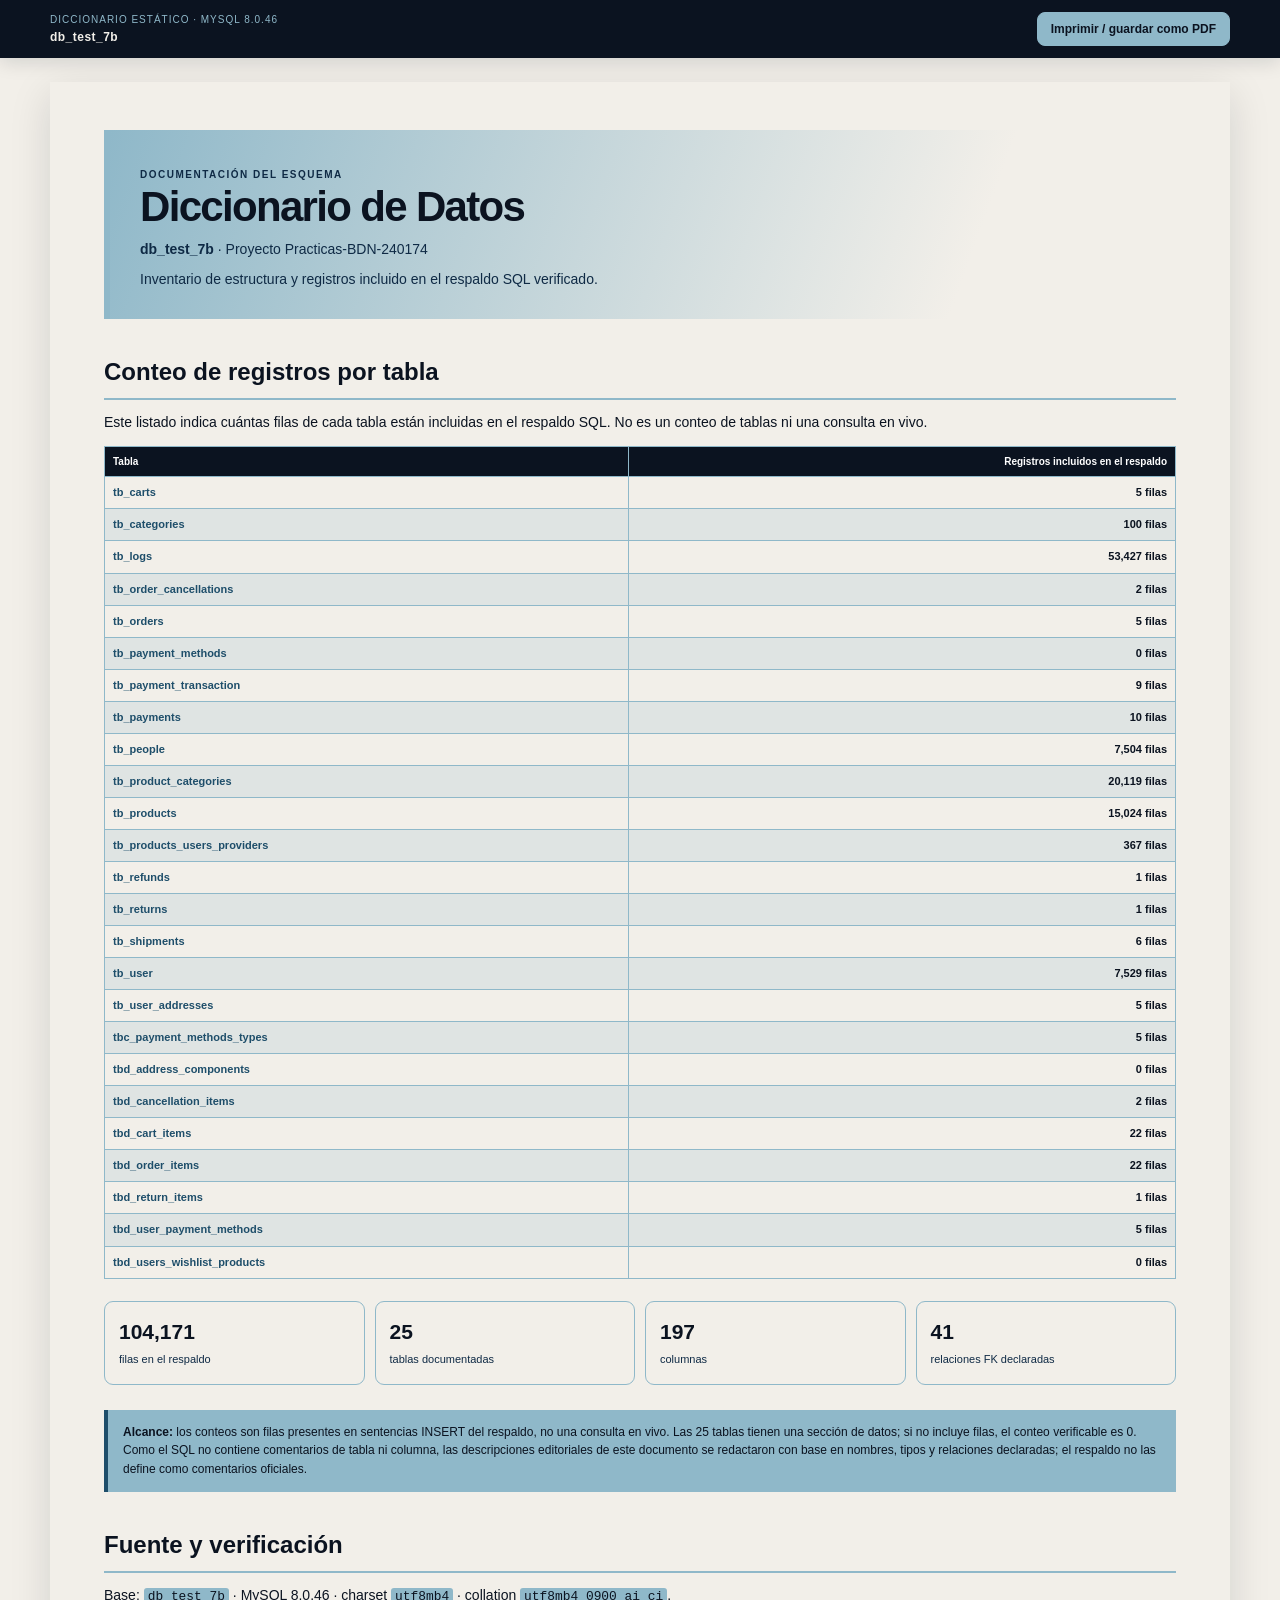
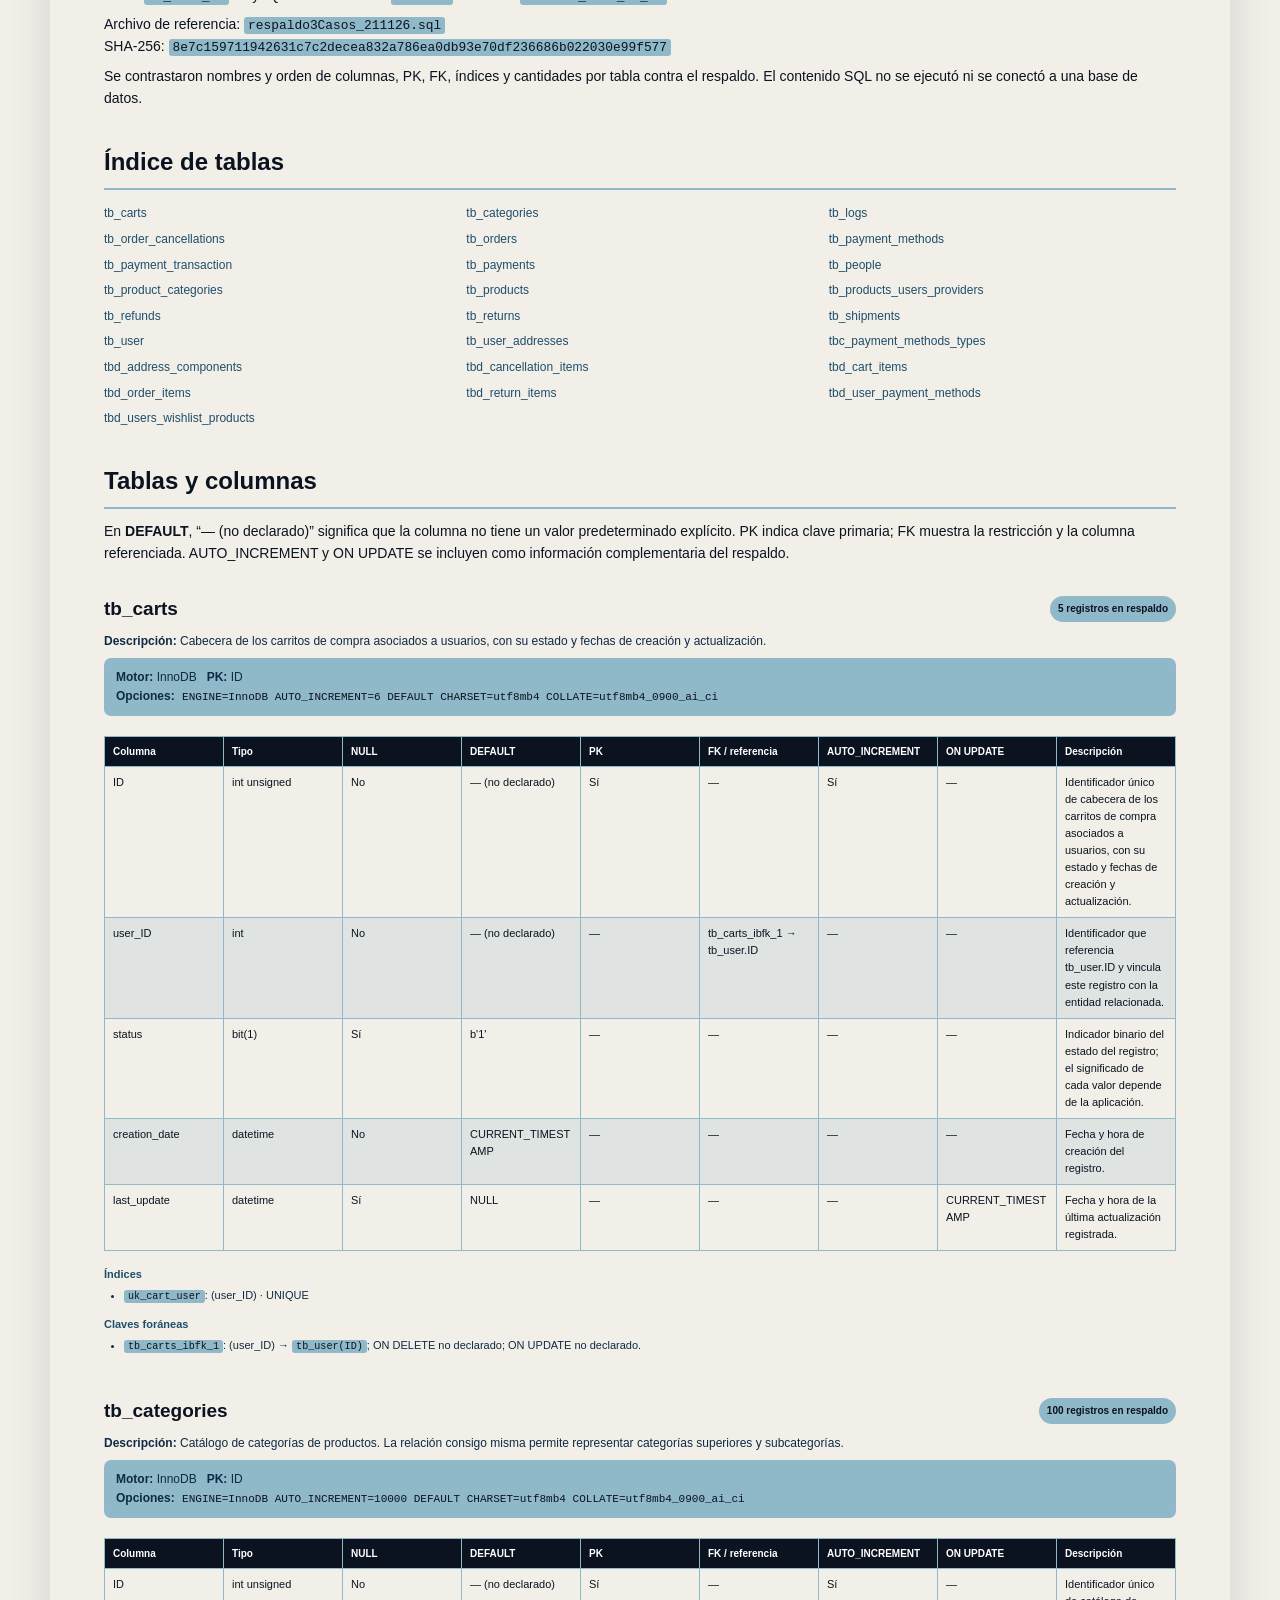
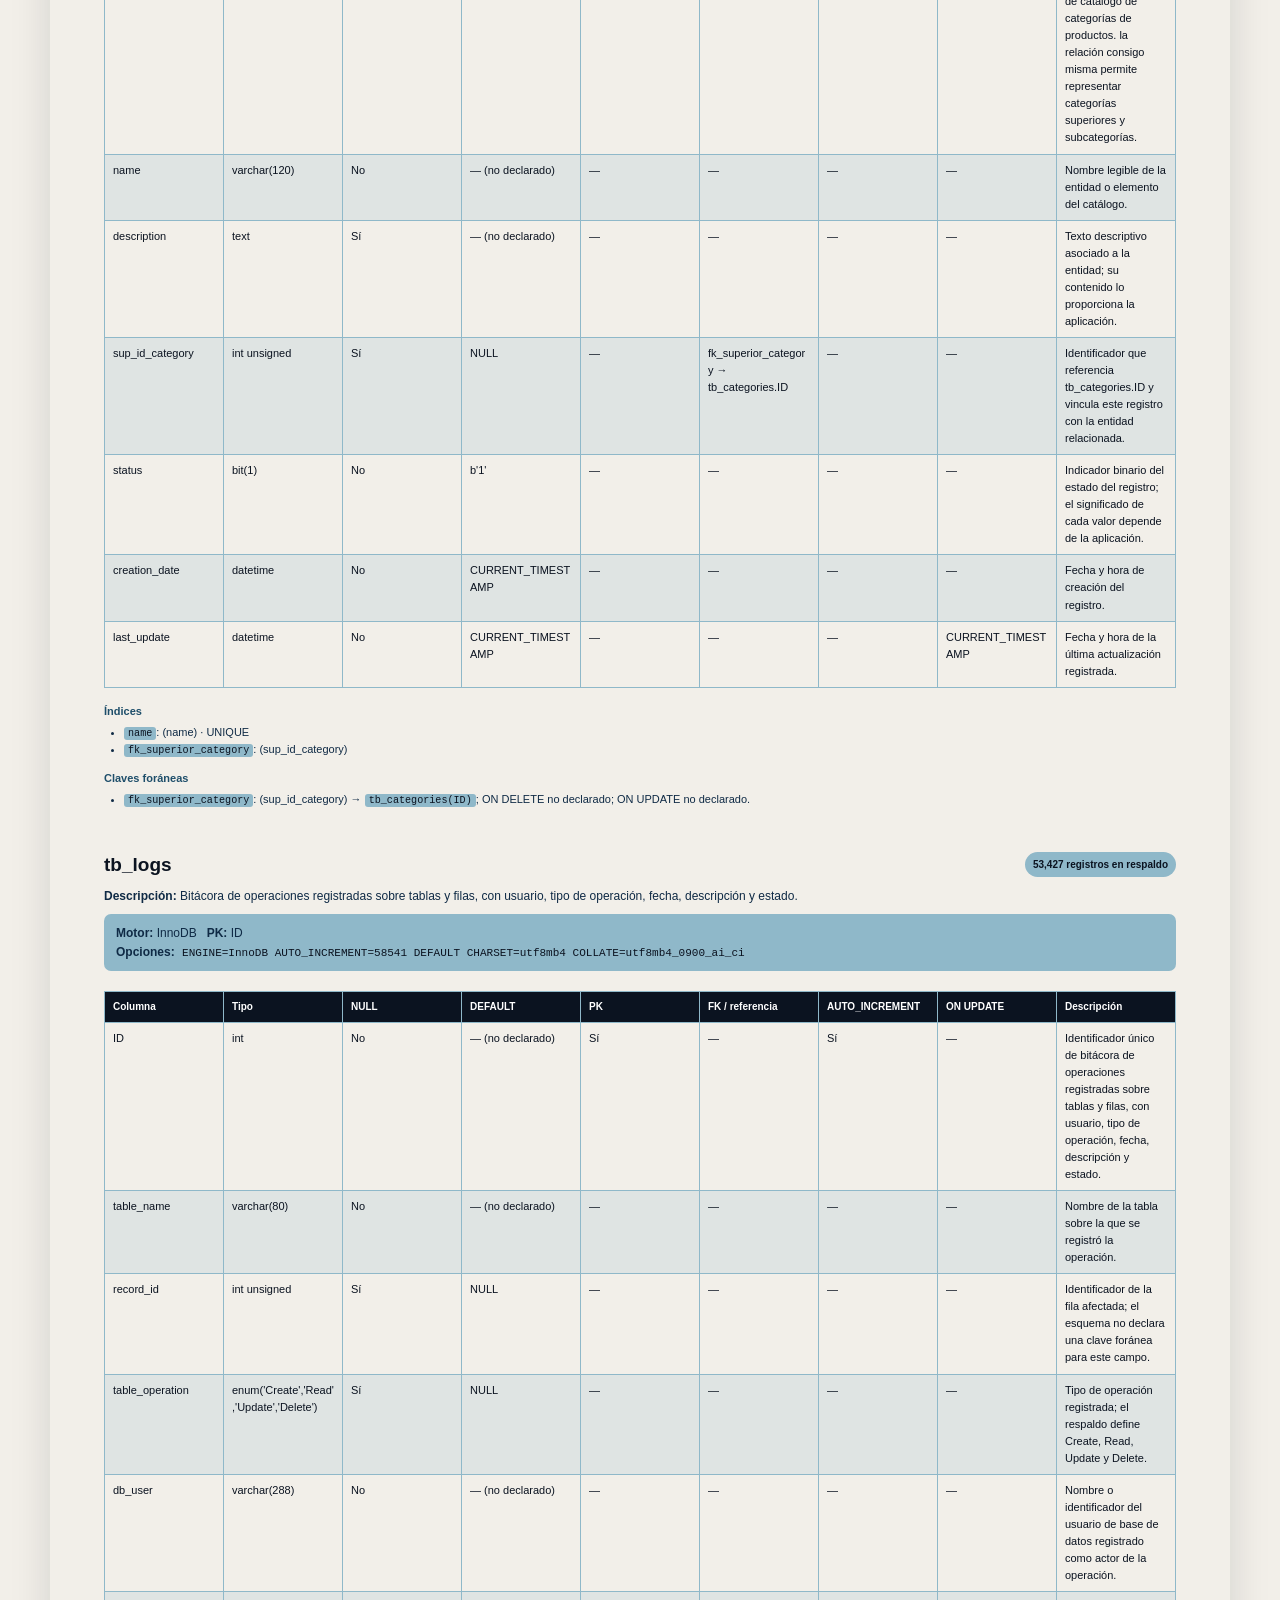
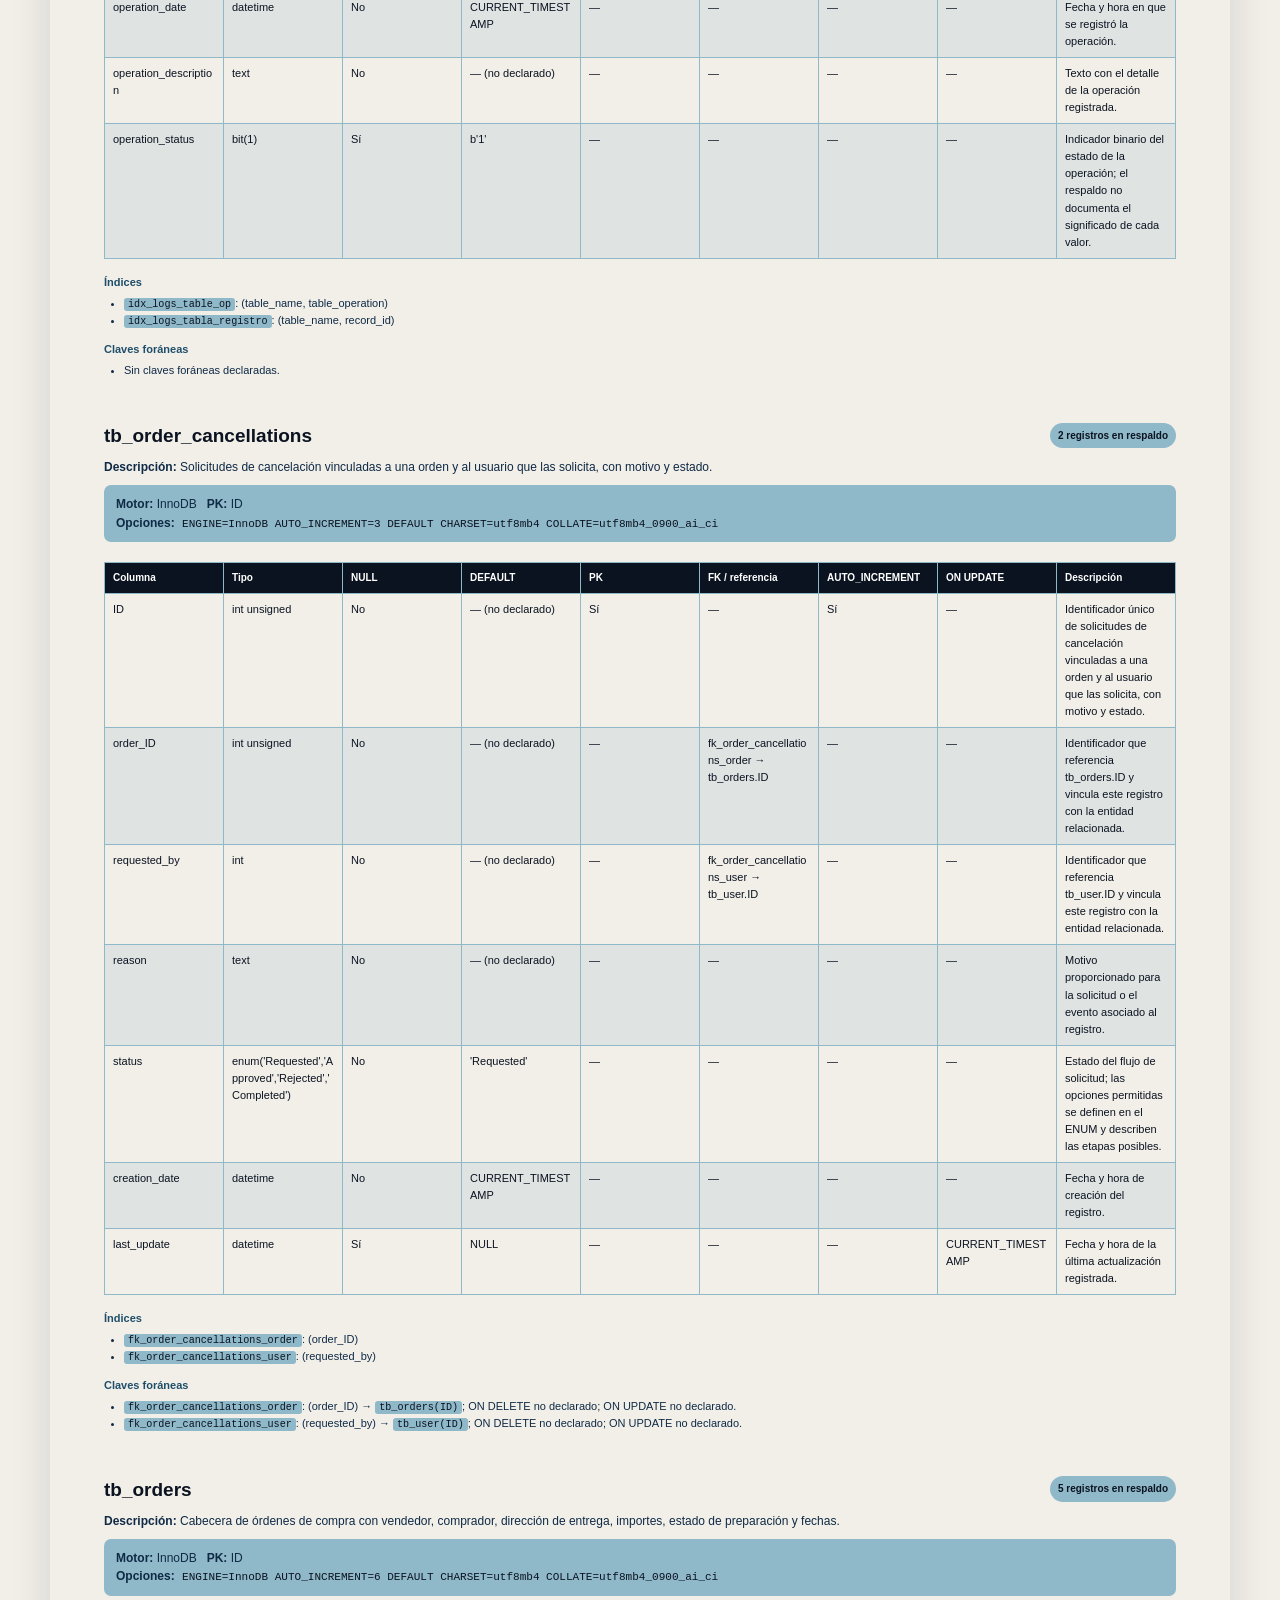
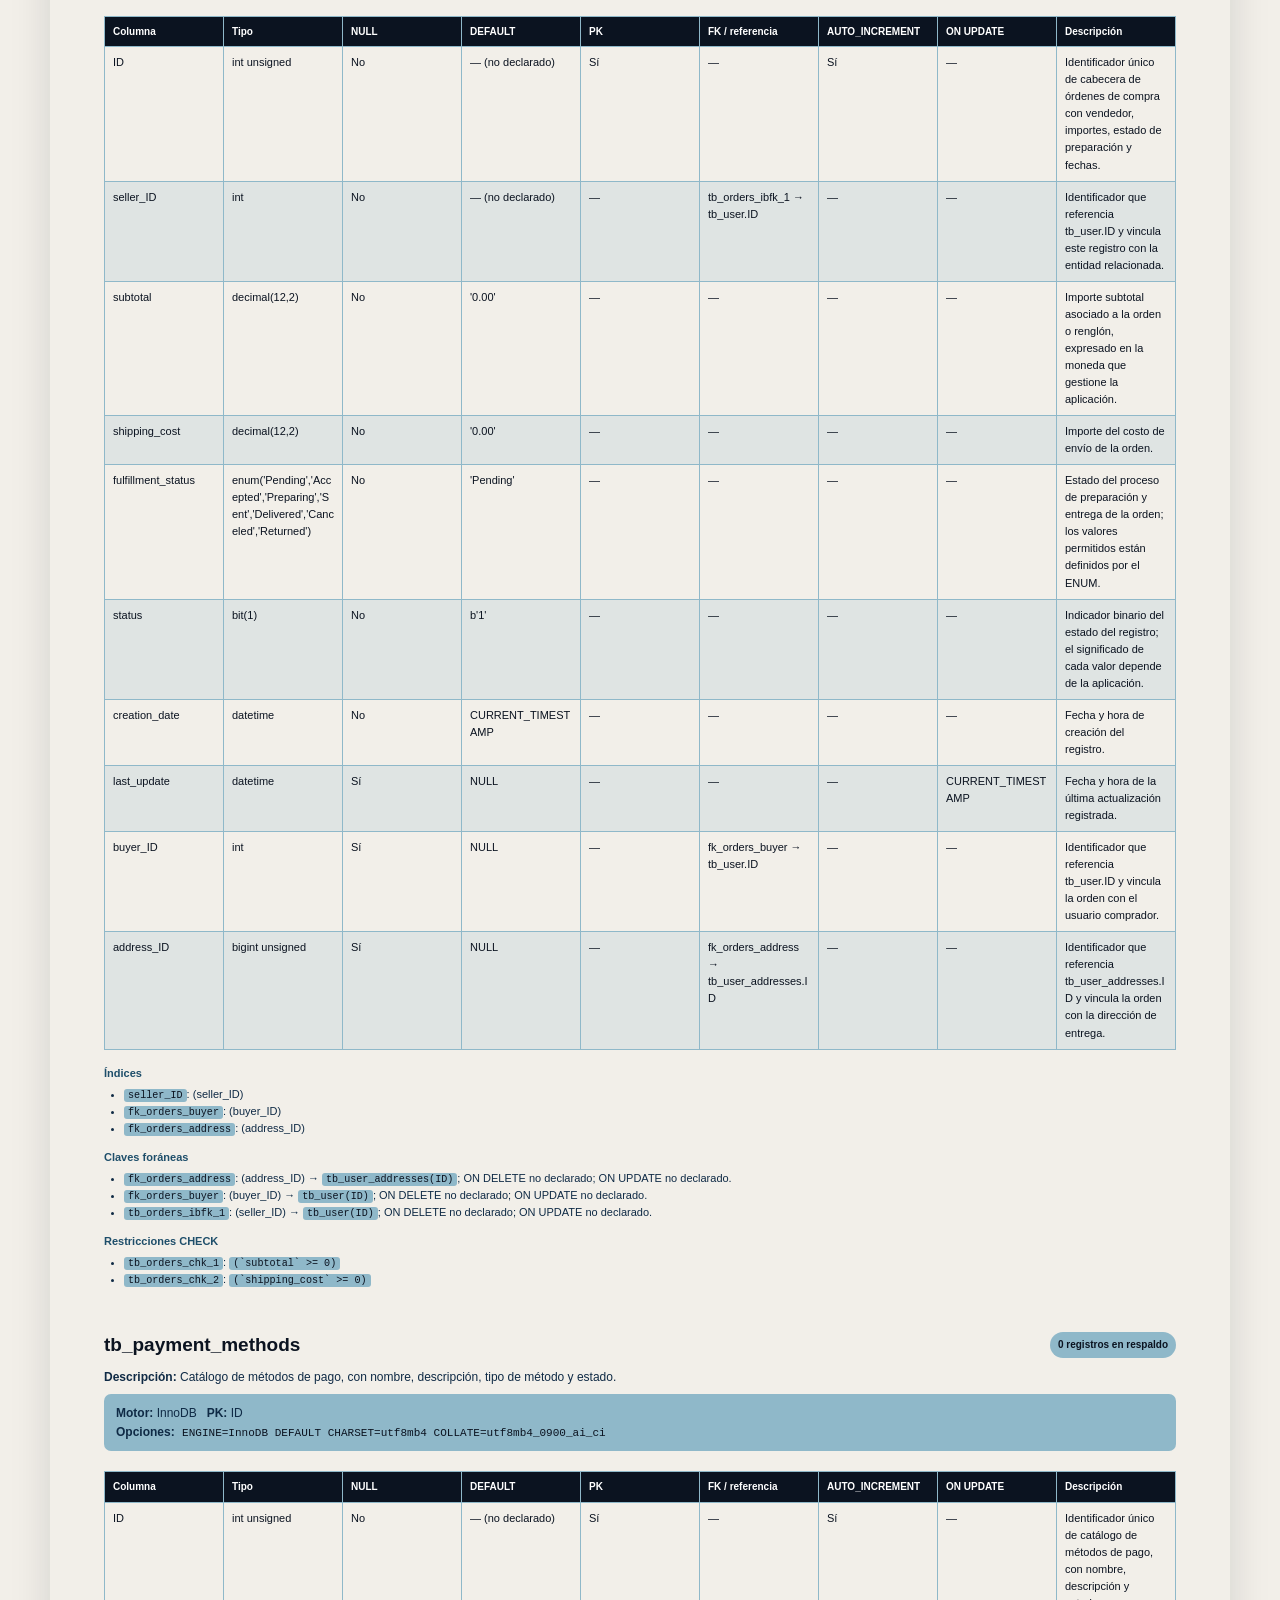
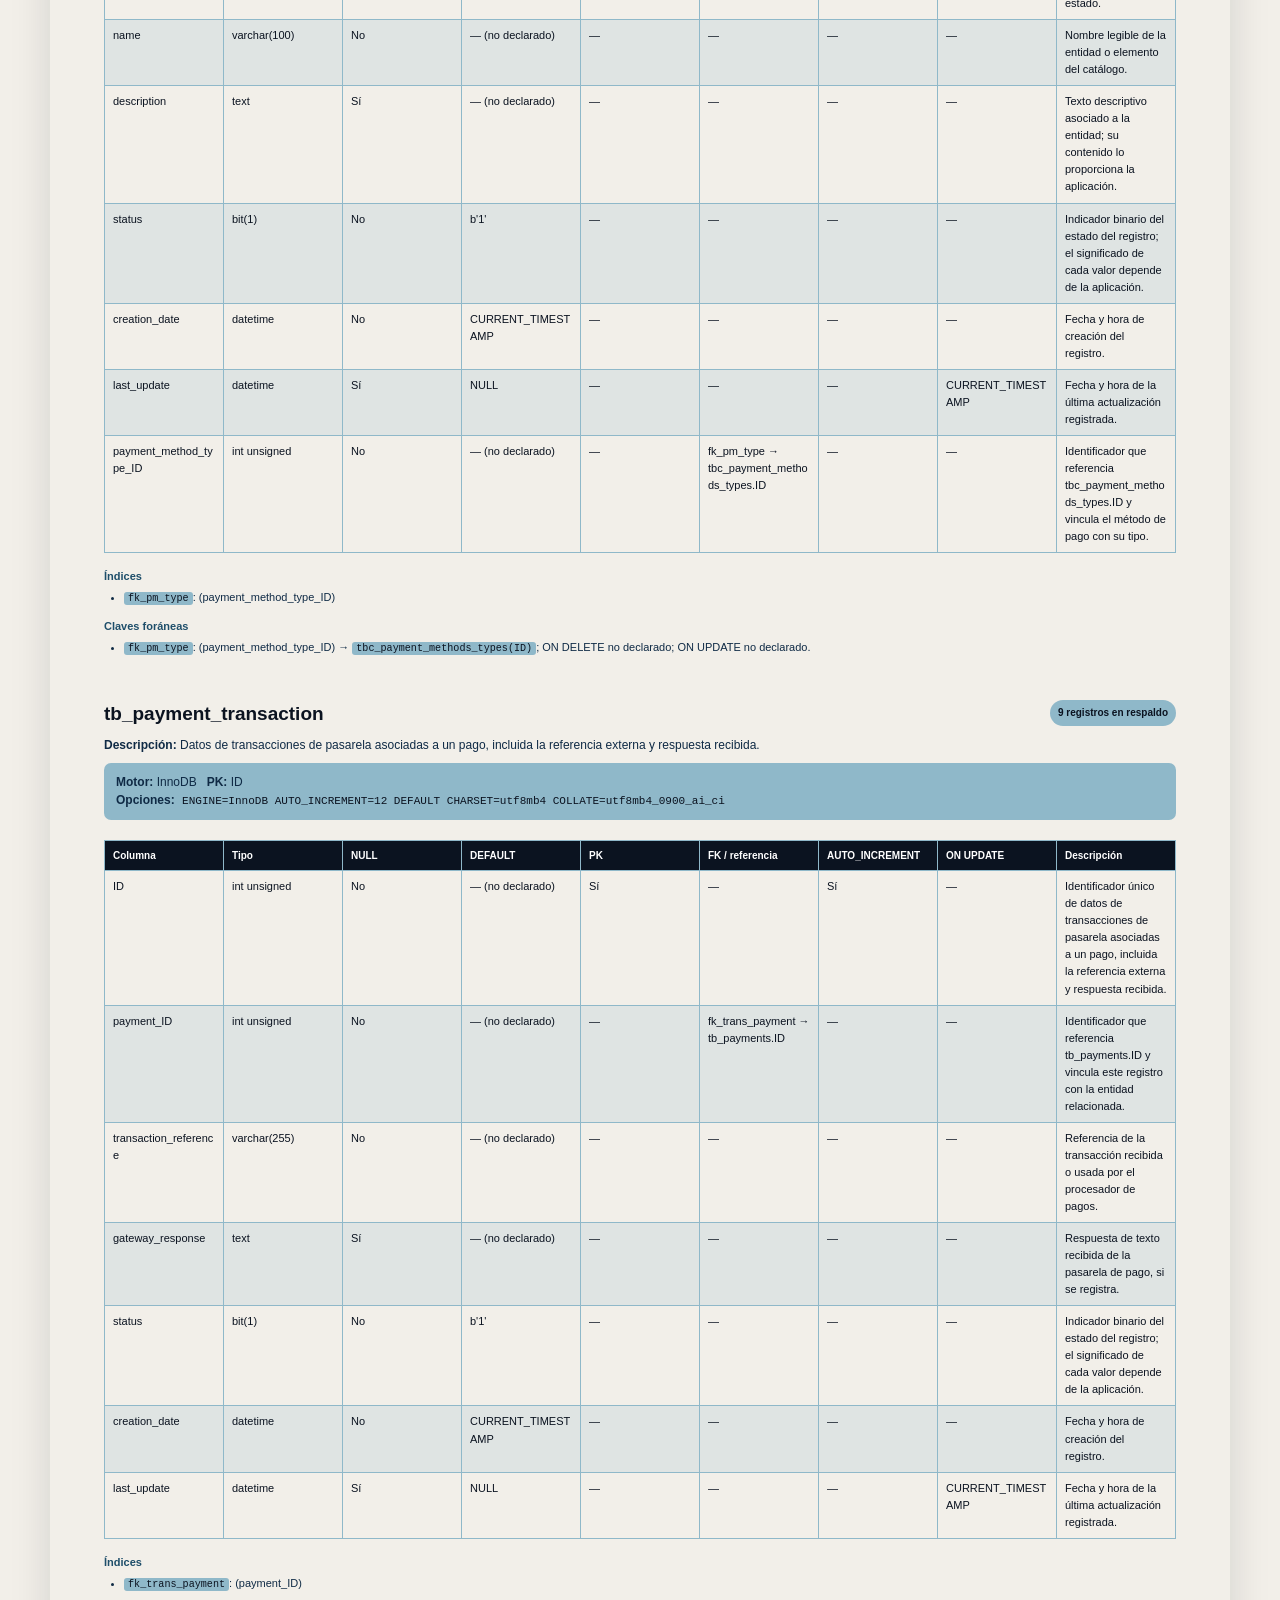
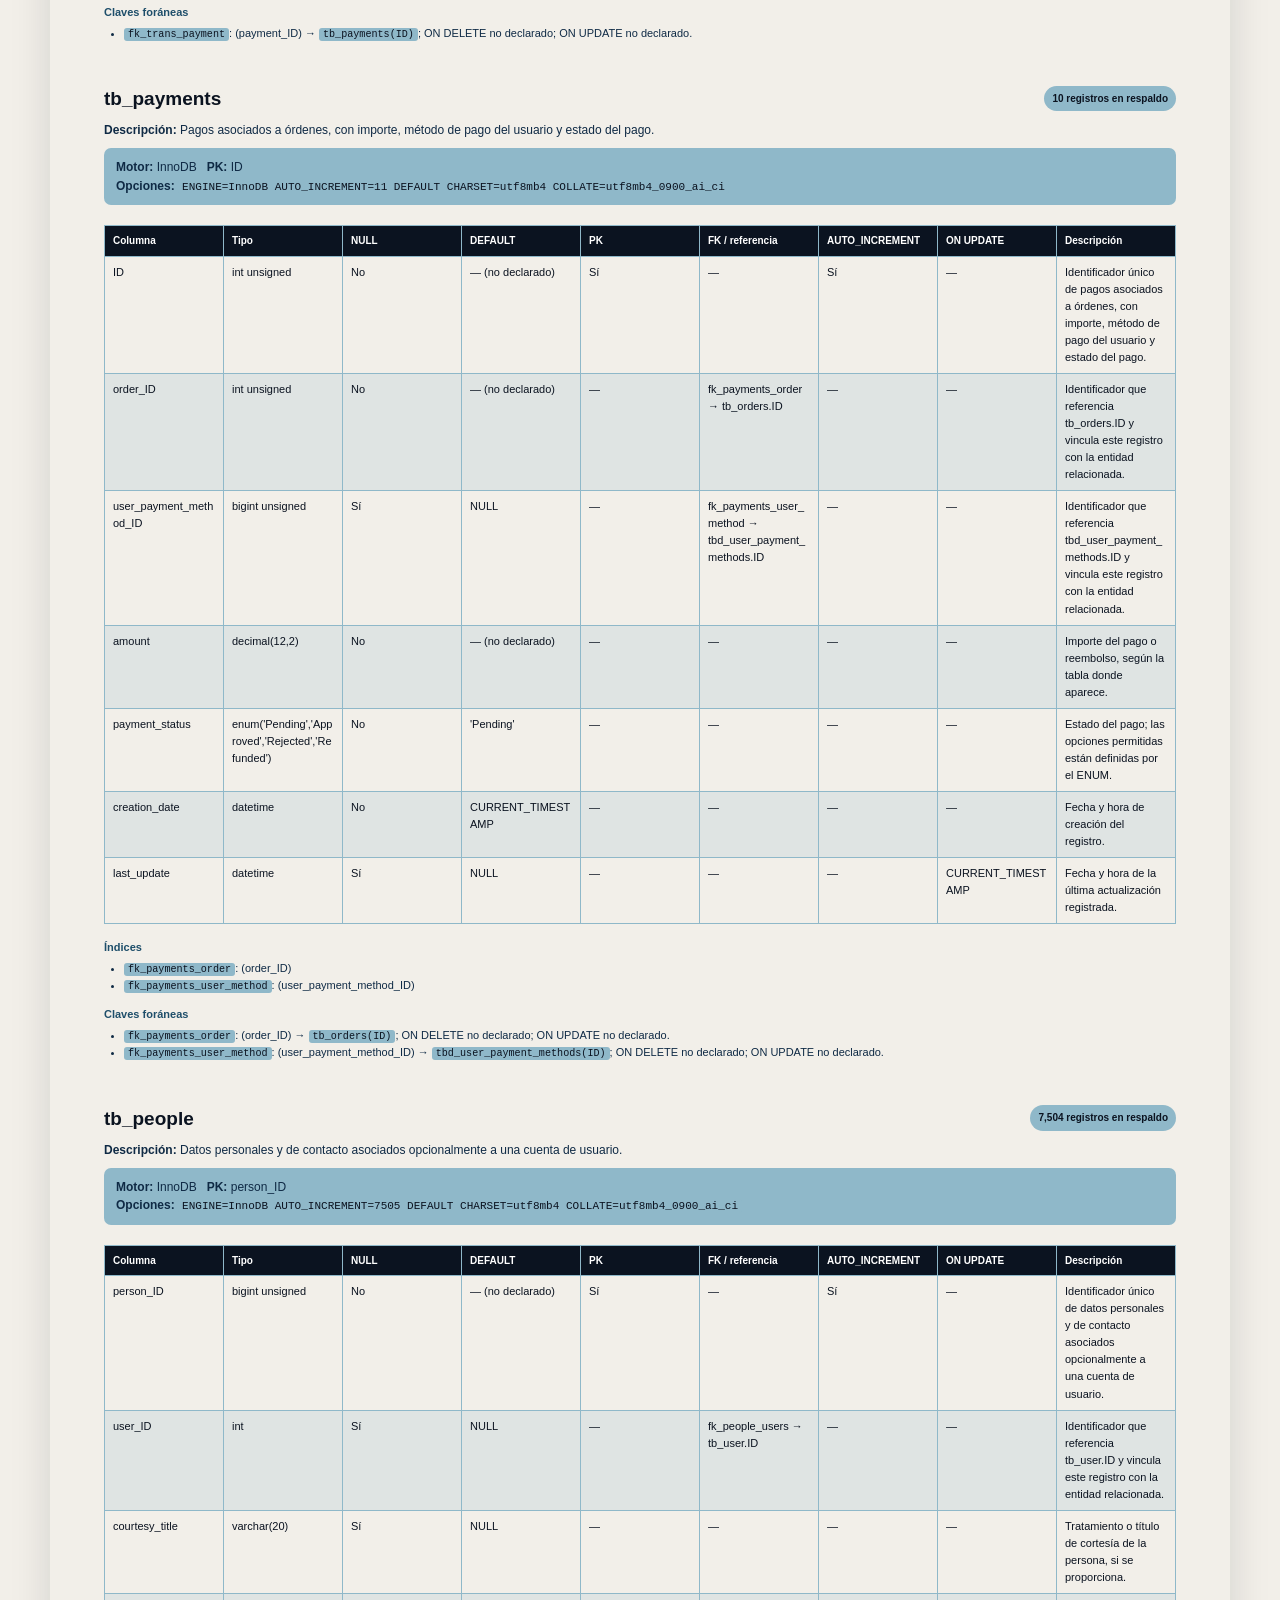
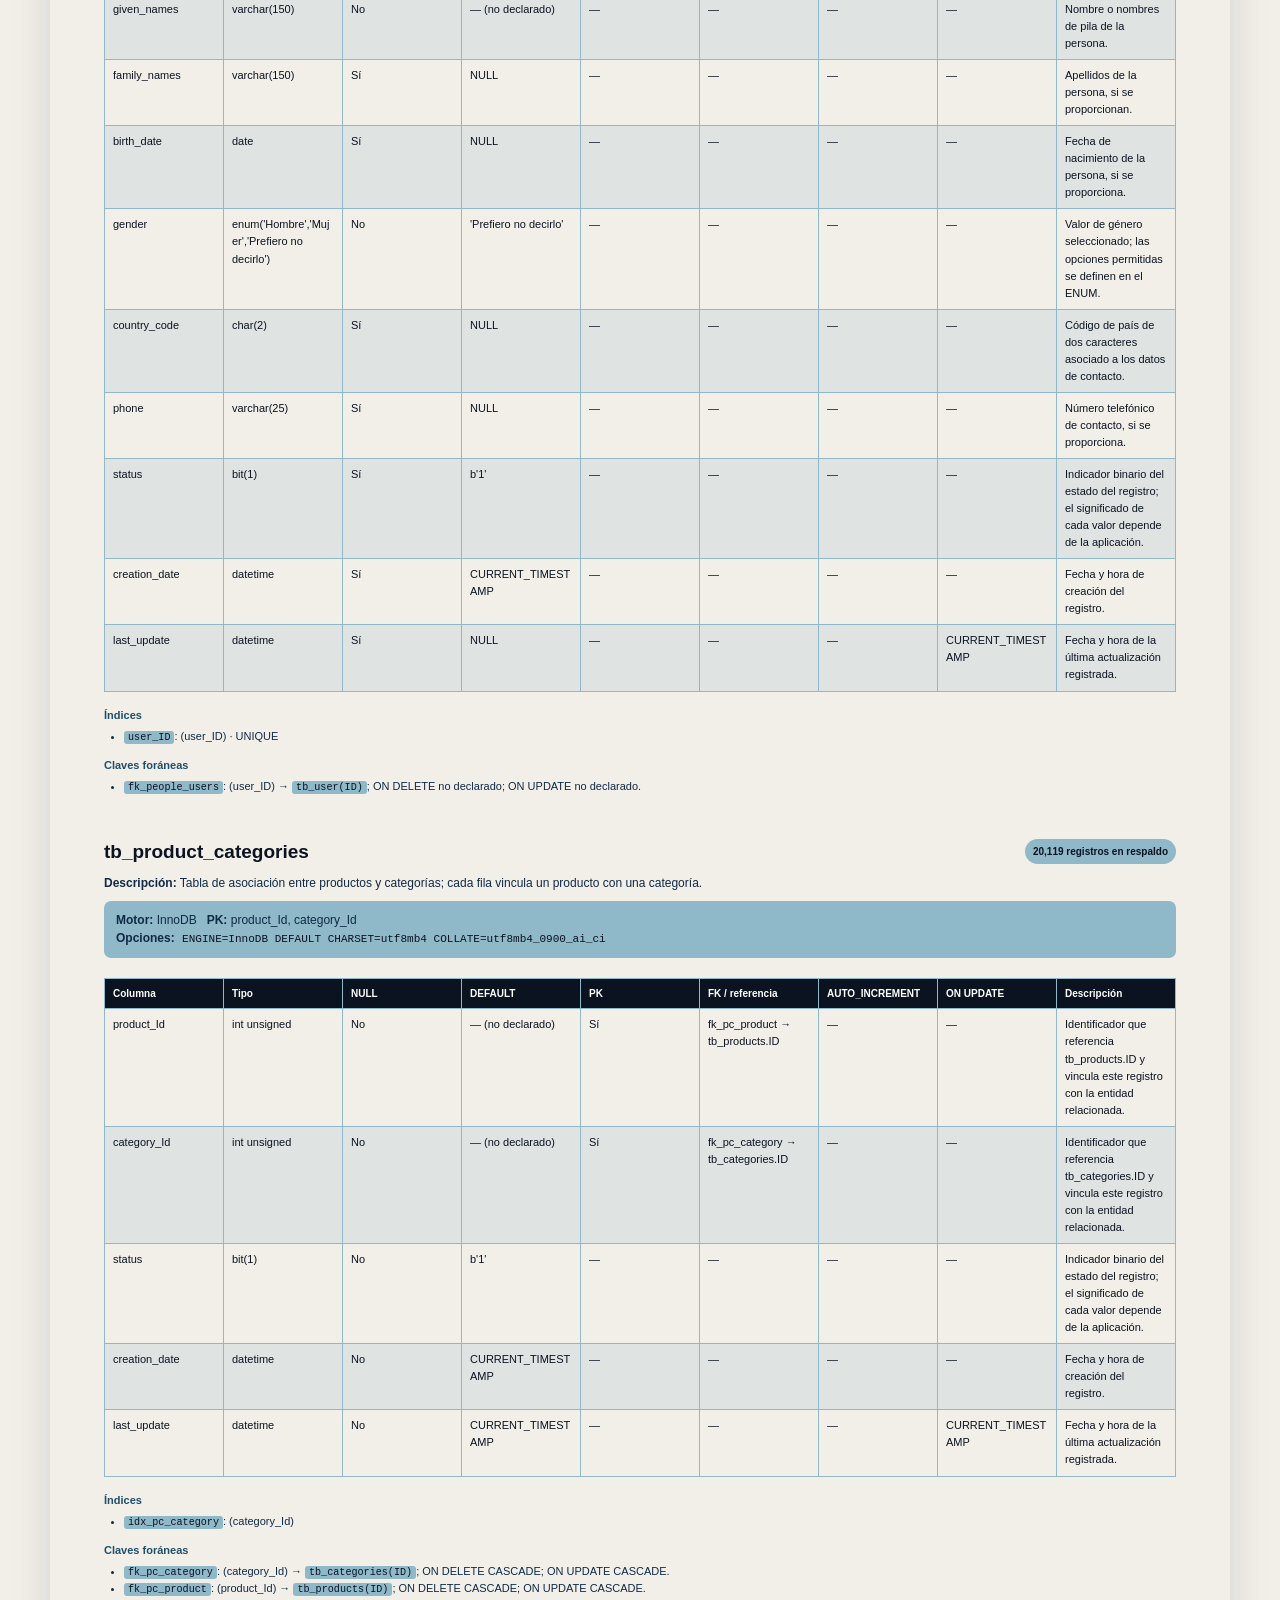
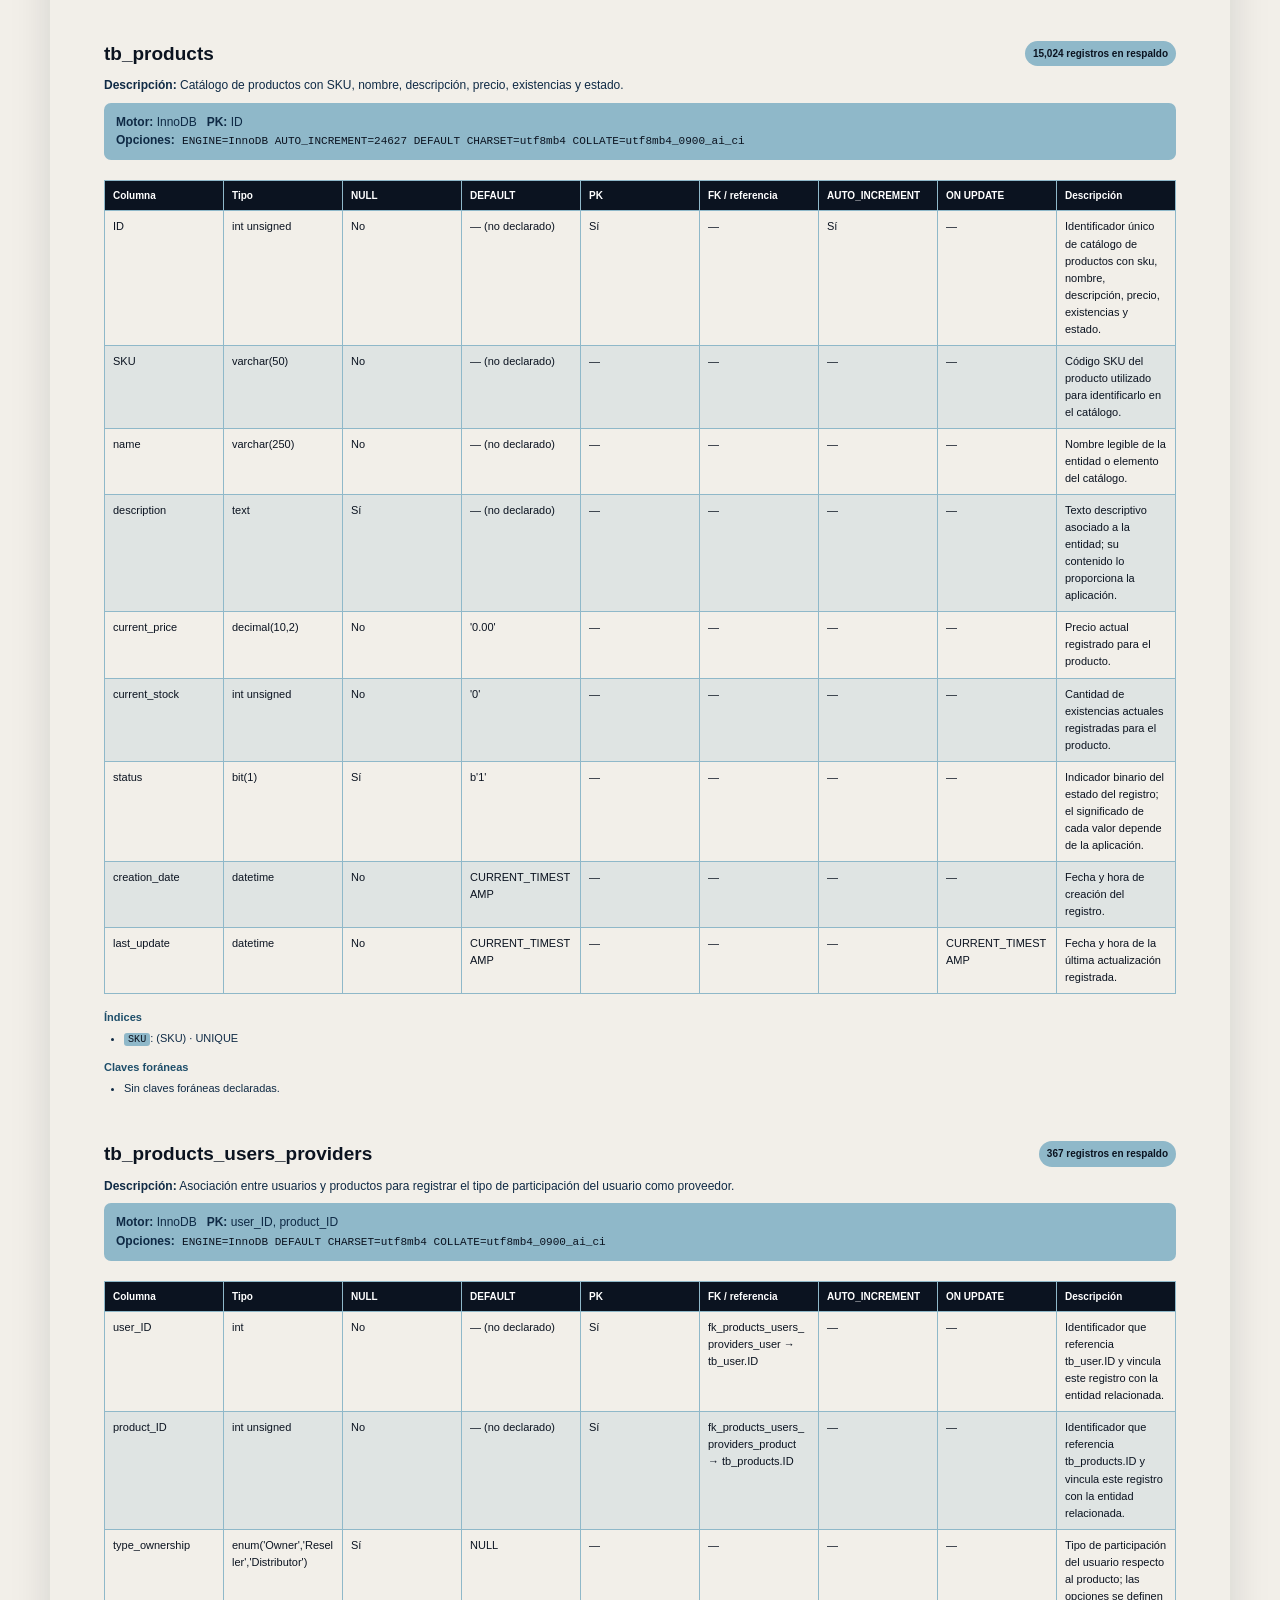
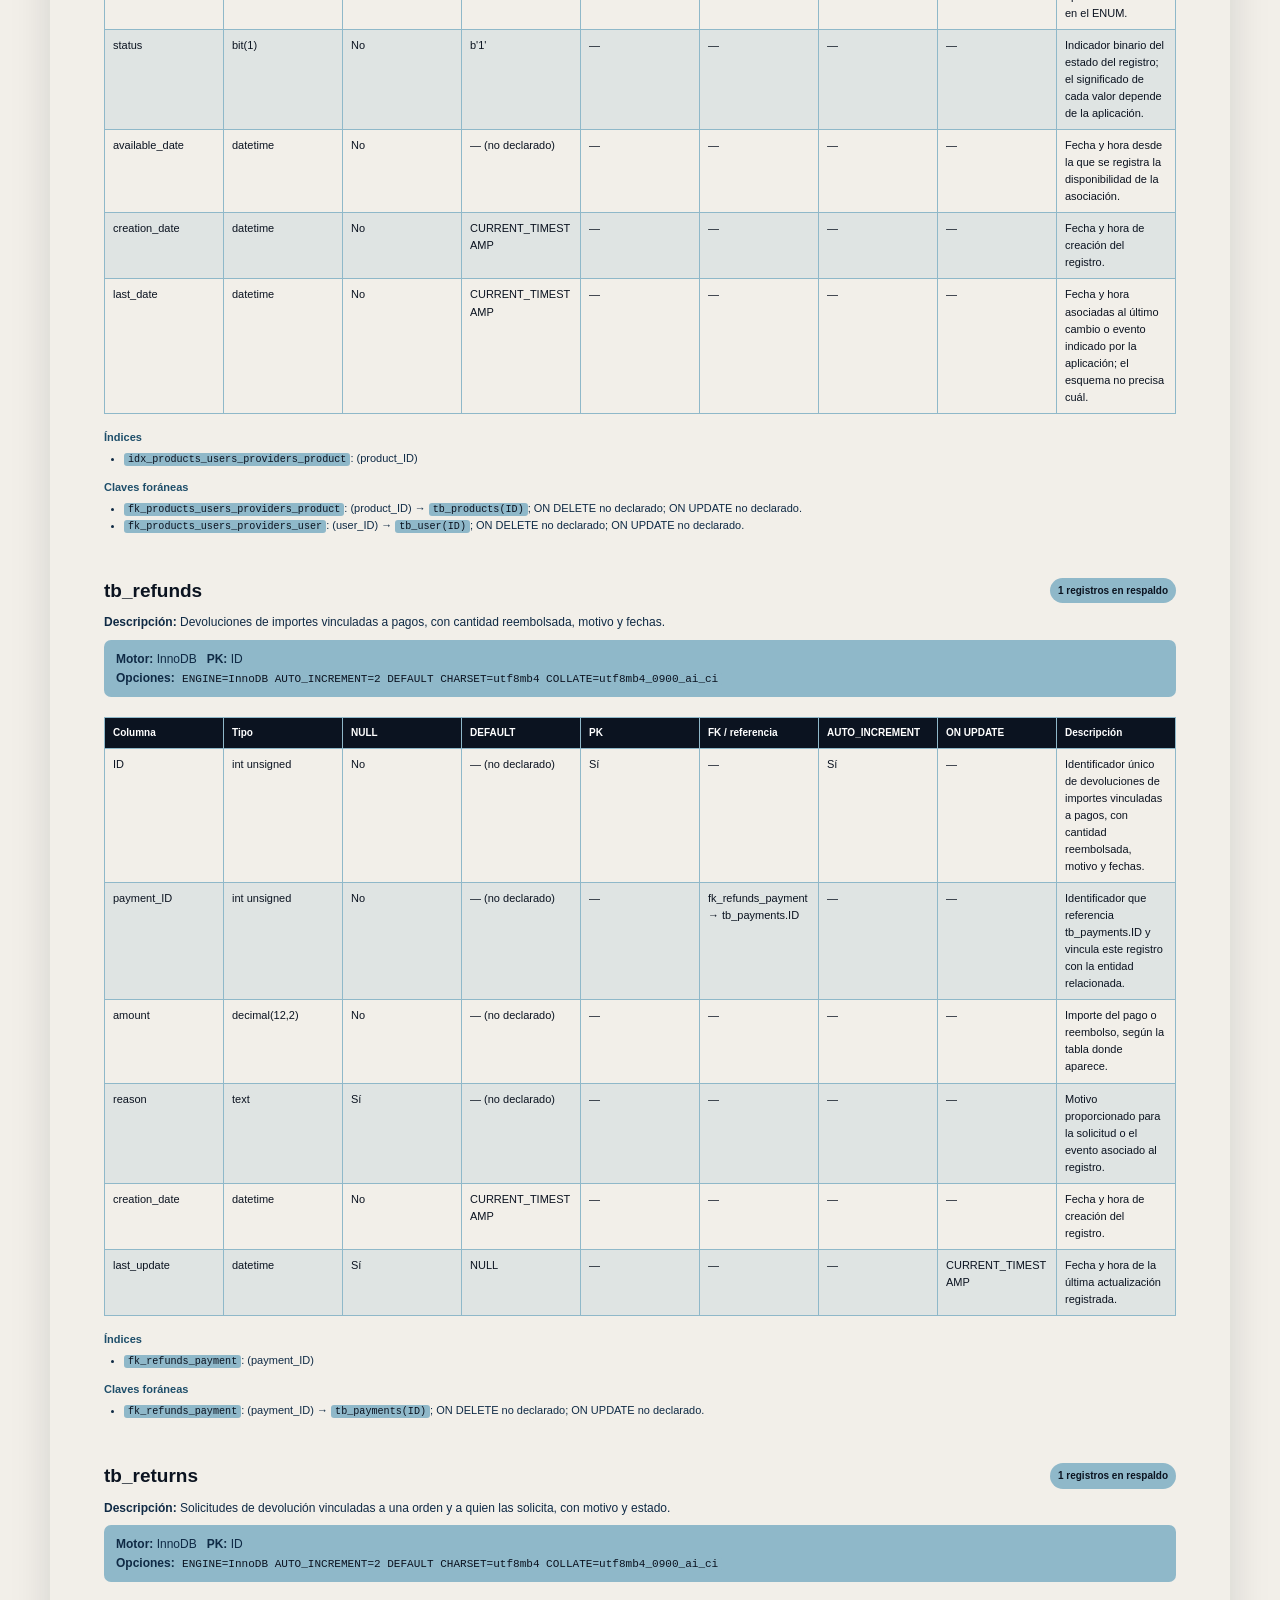
<file: Practica 04/docs/Diccionario_Datos/index.html>
<!doctype html>
<html lang="es">
<head>
<meta charset="utf-8"><meta name="viewport" content="width=device-width, initial-scale=1">
<meta name="description" content="Diccionario estático del esquema db_test_7b, contrastado con el respaldo SQL.">
<title>Diccionario de Datos · db_test_7b</title>
<style>
:root{--navy:#0B1320;--blue:#1E4E6A;--light:#8FB8C9;--coffee:#8FB8C9;--ink:#0B1320;--muted:#0F2A45;--line:#8FB8C9;--paper:#F2EFE9;--wash:#F2EFE9}
*{box-sizing:border-box}body{margin:0;background:var(--wash);color:var(--ink);font:14px/1.55 "Segoe UI",Arial,sans-serif}
.topbar{position:sticky;top:0;z-index:3;display:flex;justify-content:space-between;align-items:center;gap:16px;padding:12px max(18px,calc((100vw - 1180px)/2));background:var(--navy);color:white;box-shadow:0 4px 18px #12304a2b}
.topbar-brand{font-size:12px;font-weight:750;letter-spacing:.04em}.topbar-brand span{display:block;color:var(--light);font-size:10px;font-weight:500;letter-spacing:.1em}
button{border:1px solid var(--light);border-radius:8px;background:var(--light);color:var(--navy);padding:9px 13px;font:700 12px "Segoe UI",Arial,sans-serif;cursor:pointer}button:hover{background:#fff}
.page{max-width:1180px;margin:24px auto 60px;padding:48px 54px;background:var(--paper);box-shadow:0 12px 42px #12304a12}
.cover{padding:28px 30px;border-left:6px solid var(--coffee);background:linear-gradient(110deg,var(--light),#eff7fb 80%);border-radius:0 10px 10px 0}
.kicker{margin:0 0 7px;color:var(--blue);font-size:10px;font-weight:800;letter-spacing:.15em}h1{margin:0;color:var(--navy);font-size:clamp(30px,4vw,42px);line-height:1.12;letter-spacing:-.04em}.cover p{margin:9px 0 0;color:var(--muted)}.stats{display:grid;grid-template-columns:repeat(4,minmax(0,1fr));gap:10px;margin:18px 0 25px}.stat{padding:14px;border:1px solid var(--line);border-radius:9px;background:#fbfdff}.stat strong{display:block;color:var(--navy);font-size:21px}.stat span{color:var(--muted);font-size:11px}
h2{margin:34px 0 12px;padding-bottom:8px;border-bottom:2px solid var(--line);color:var(--navy);font-size:24px;break-after:avoid}h3{margin:0;color:var(--navy);font-size:19px;break-after:avoid}p{margin:8px 0}.notice{padding:13px 15px;border-left:4px solid var(--coffee);background:#f5eee9;color:#533d2f;font-size:12px}
.toc{display:grid;grid-template-columns:repeat(3,minmax(0,1fr));gap:7px 15px;margin:14px 0;padding:0;list-style:none}.toc a{color:var(--blue);font-size:12px;text-decoration:none;overflow-wrap:anywhere}.toc a:hover{text-decoration:underline;color:var(--navy)}
.record-count-table{table-layout:auto;margin:12px 0 22px}.record-count-table th:last-child,.record-count-table td:last-child{text-align:right;font-variant-numeric:tabular-nums}.record-count-table td:last-child{color:#67462f;font-weight:750}.record-count-table a{color:var(--blue);font-weight:700;text-decoration:none}.record-count-table a:hover{text-decoration:underline;color:var(--navy)}.record-count-table tr{break-inside:avoid}
.section-heading{display:flex;justify-content:space-between;align-items:center;gap:12px;margin-bottom:7px}.count-chip{flex:none;padding:5px 8px;border-radius:99px;background:#f2e9e2;color:#67462f;font-size:10px;font-weight:750}.table-section{margin:30px 0 42px;scroll-margin-top:76px}.table-description,.table-meta{color:var(--muted);font-size:12px}.table-meta{padding:10px 12px;border-radius:7px;background:#f3f8fb}code{overflow-wrap:anywhere;background:#edf4f8;padding:1px 4px;border-radius:3px;font: .92em Consolas,monospace}
.table-scroll{width:100%;overflow-x:auto}table{width:100%;border-collapse:collapse;margin:12px 0 15px;font-size:11px;table-layout:fixed}th{background:var(--navy);color:white;text-align:left;font-size:10px}td,th{padding:7px 8px;border:1px solid var(--line);vertical-align:top;overflow-wrap:anywhere}tbody tr:nth-child(even){background:#f1f8fc}.index-block{color:var(--muted);font-size:11px}.index-block strong{color:var(--blue)}.index-block ul{margin:4px 0 12px;padding-left:20px}
.relations-table{table-layout:auto}.object-columns{columns:3;column-gap:28px}.object-columns li{break-inside:avoid;margin:0 0 4px;color:var(--muted);font-size:11px}
.footer-note{margin-top:34px;padding-top:12px;border-top:1px solid var(--line);color:var(--muted);font-size:10px;overflow-wrap:anywhere}
@media(max-width:760px){.topbar{position:static;padding:12px 16px}.page{margin:0;padding:22px 16px;box-shadow:none}.stats{grid-template-columns:repeat(2,minmax(0,1fr))}.toc{grid-template-columns:repeat(2,minmax(0,1fr))}.section-heading{align-items:flex-start;flex-direction:column}.table-scroll table{min-width:950px}.object-columns{columns:2}}
@media print{@page{size:A4 landscape;margin:13mm 10mm}body{background:white;font-size:9pt}.topbar{display:none}.page{max-width:none;margin:0;padding:0;box-shadow:none}.cover{padding:18px 22px}h1{font-size:28pt}h2{margin-top:24px;font-size:18pt}h3{font-size:13pt}.stats{grid-template-columns:repeat(4,1fr);gap:6px;margin:12px 0}.stat{padding:8px}.stat strong{font-size:16pt}.toc{grid-template-columns:repeat(4,1fr)}.table-section{margin:18px 0 26px;break-inside:auto}.section-heading,.table-meta,.index-block{break-inside:avoid}.table-scroll{overflow:visible}table{font-size:7pt}thead{display:table-header-group}tr{break-inside:avoid}th,td{padding:4px 5px}a{color:inherit;text-decoration:none}.footer-note{font-size:8pt}}
</style>
<style>
/* Paleta tomada de la referencia compartida: azul noche, dos azules, azul claro y marfil. */
body{background:#F2EFE9;color:#0B1320}
.topbar{background:#0B1320;color:#F2EFE9;box-shadow:0 4px 18px #0B132022}
.topbar-brand span{color:#8FB8C9}
button{border-color:#8FB8C9;background:#8FB8C9;color:#0B1320}
button:hover{background:#F2EFE9;color:#0B1320}
.page{background:#F2EFE9;box-shadow:0 12px 42px #0B132022}
.cover{border-left-color:#8FB8C9;background:linear-gradient(110deg,#8FB8C9,#F2EFE9 80%)}
.cover p,.table-description,.table-meta,.footer-note{color:#0F2A45}
.stat{border-color:#8FB8C9;background:#F2EFE9}
.notice{border-left-color:#1E4E6A;background:#8FB8C9;color:#0B1320}
.record-count-table td:last-child{color:#0B1320}
.count-chip{background:#8FB8C9;color:#0B1320}
.table-meta{background:#8FB8C9}
code{background:#8FB8C9;color:#0B1320}
tbody tr:nth-child(even){background:#8FB8C933}
.object-columns li{color:#0F2A45}
</style>
</head>
<body>
<div class="topbar"><div class="topbar-brand"><span>DICCIONARIO ESTÁTICO · MYSQL 8.0.46</span>db_test_7b</div><button type="button" onclick="window.print()">Imprimir / guardar como PDF</button></div>
<main class="page">
<header class="cover"><p class="kicker">DOCUMENTACIÓN DEL ESQUEMA</p><h1>Diccionario de Datos</h1><p><strong>db_test_7b</strong> · Proyecto Practicas-BDN-240174</p><p>Inventario de estructura y registros incluido en el respaldo SQL verificado.</p></header>
<h2 id="conteos">Conteo de registros por tabla</h2><p>Este listado indica cuántas filas de cada tabla están incluidas en el respaldo SQL. No es un conteo de tablas ni una consulta en vivo.</p><table class="record-count-table" aria-label="Registros incluidos por tabla"><thead><tr><th>Tabla</th><th>Registros incluidos en el respaldo</th></tr></thead><tbody><tr><td><a href="#tabla-tb_carts">tb_carts</a></td><td>5 filas</td></tr><tr><td><a href="#tabla-tb_categories">tb_categories</a></td><td>100 filas</td></tr><tr><td><a href="#tabla-tb_logs">tb_logs</a></td><td>53,427 filas</td></tr><tr><td><a href="#tabla-tb_order_cancellations">tb_order_cancellations</a></td><td>2 filas</td></tr><tr><td><a href="#tabla-tb_orders">tb_orders</a></td><td>5 filas</td></tr><tr><td><a href="#tabla-tb_payment_methods">tb_payment_methods</a></td><td>0 filas</td></tr><tr><td><a href="#tabla-tb_payment_transaction">tb_payment_transaction</a></td><td>9 filas</td></tr><tr><td><a href="#tabla-tb_payments">tb_payments</a></td><td>10 filas</td></tr><tr><td><a href="#tabla-tb_people">tb_people</a></td><td>7,504 filas</td></tr><tr><td><a href="#tabla-tb_product_categories">tb_product_categories</a></td><td>20,119 filas</td></tr><tr><td><a href="#tabla-tb_products">tb_products</a></td><td>15,024 filas</td></tr><tr><td><a href="#tabla-tb_products_users_providers">tb_products_users_providers</a></td><td>367 filas</td></tr><tr><td><a href="#tabla-tb_refunds">tb_refunds</a></td><td>1 filas</td></tr><tr><td><a href="#tabla-tb_returns">tb_returns</a></td><td>1 filas</td></tr><tr><td><a href="#tabla-tb_shipments">tb_shipments</a></td><td>6 filas</td></tr><tr><td><a href="#tabla-tb_user">tb_user</a></td><td>7,529 filas</td></tr><tr><td><a href="#tabla-tb_user_addresses">tb_user_addresses</a></td><td>5 filas</td></tr><tr><td><a href="#tabla-tbc_payment_methods_types">tbc_payment_methods_types</a></td><td>5 filas</td></tr><tr><td><a href="#tabla-tbd_address_components">tbd_address_components</a></td><td>0 filas</td></tr><tr><td><a href="#tabla-tbd_cancellation_items">tbd_cancellation_items</a></td><td>2 filas</td></tr><tr><td><a href="#tabla-tbd_cart_items">tbd_cart_items</a></td><td>22 filas</td></tr><tr><td><a href="#tabla-tbd_order_items">tbd_order_items</a></td><td>22 filas</td></tr><tr><td><a href="#tabla-tbd_return_items">tbd_return_items</a></td><td>1 filas</td></tr><tr><td><a href="#tabla-tbd_user_payment_methods">tbd_user_payment_methods</a></td><td>5 filas</td></tr><tr><td><a href="#tabla-tbd_users_wishlist_products">tbd_users_wishlist_products</a></td><td>0 filas</td></tr></tbody></table>
<div class="stats"><div class="stat"><strong>104,171</strong><span>filas en el respaldo</span></div><div class="stat"><strong>25</strong><span>tablas documentadas</span></div><div class="stat"><strong>197</strong><span>columnas</span></div><div class="stat"><strong>41</strong><span>relaciones FK declaradas</span></div></div>
<p class="notice"><strong>Alcance:</strong> los conteos son filas presentes en sentencias INSERT del respaldo, no una consulta en vivo. Las 25 tablas tienen una sección de datos; si no incluye filas, el conteo verificable es 0. Como el SQL no contiene comentarios de tabla ni columna, las descripciones editoriales de este documento se redactaron con base en nombres, tipos y relaciones declaradas; el respaldo no las define como comentarios oficiales.</p>
<h2 id="fuente">Fuente y verificación</h2>
<p>Base: <code>db_test_7b</code> · MySQL 8.0.46 · charset <code>utf8mb4</code> · collation <code>utf8mb4_0900_ai_ci</code>.</p>
<p>Archivo de referencia: <code>respaldo3Casos_211126.sql</code><br>SHA-256: <code>8e7c159711942631c7c2decea832a786ea0db93e70df236686b022030e99f577</code></p>
<p>Se contrastaron nombres y orden de columnas, PK, FK, índices y cantidades por tabla contra el respaldo. El contenido SQL no se ejecutó ni se conectó a una base de datos.</p>
<h2 id="indice">Índice de tablas</h2><nav class="toc" aria-label="Índice de tablas"><a href="#tabla-tb_carts">tb_carts</a><a href="#tabla-tb_categories">tb_categories</a><a href="#tabla-tb_logs">tb_logs</a><a href="#tabla-tb_order_cancellations">tb_order_cancellations</a><a href="#tabla-tb_orders">tb_orders</a><a href="#tabla-tb_payment_methods">tb_payment_methods</a><a href="#tabla-tb_payment_transaction">tb_payment_transaction</a><a href="#tabla-tb_payments">tb_payments</a><a href="#tabla-tb_people">tb_people</a><a href="#tabla-tb_product_categories">tb_product_categories</a><a href="#tabla-tb_products">tb_products</a><a href="#tabla-tb_products_users_providers">tb_products_users_providers</a><a href="#tabla-tb_refunds">tb_refunds</a><a href="#tabla-tb_returns">tb_returns</a><a href="#tabla-tb_shipments">tb_shipments</a><a href="#tabla-tb_user">tb_user</a><a href="#tabla-tb_user_addresses">tb_user_addresses</a><a href="#tabla-tbc_payment_methods_types">tbc_payment_methods_types</a><a href="#tabla-tbd_address_components">tbd_address_components</a><a href="#tabla-tbd_cancellation_items">tbd_cancellation_items</a><a href="#tabla-tbd_cart_items">tbd_cart_items</a><a href="#tabla-tbd_order_items">tbd_order_items</a><a href="#tabla-tbd_return_items">tbd_return_items</a><a href="#tabla-tbd_user_payment_methods">tbd_user_payment_methods</a><a href="#tabla-tbd_users_wishlist_products">tbd_users_wishlist_products</a></nav>
<h2 id="tablas">Tablas y columnas</h2>
<p>En <strong>DEFAULT</strong>, “— (no declarado)” significa que la columna no tiene un valor predeterminado explícito. PK indica clave primaria; FK muestra la restricción y la columna referenciada. AUTO_INCREMENT y ON UPDATE se incluyen como información complementaria del respaldo.</p>
<section class="table-section" id="tabla-tb_carts">
      <div class="section-heading"><h3>tb_carts</h3><span class="count-chip">5 registros en respaldo</span></div>
      <p class="table-description"><strong>Descripción:</strong> Cabecera de los carritos de compra asociados a usuarios, con su estado y fechas de creación y actualización.</p>
      <p class="table-meta"><strong>Motor:</strong> InnoDB &nbsp; <strong>PK:</strong> ID<br><strong>Opciones:</strong> <code>ENGINE=InnoDB AUTO_INCREMENT=6 DEFAULT CHARSET=utf8mb4 COLLATE=utf8mb4_0900_ai_ci</code></p>
      <div class="table-scroll"><table><thead><tr><th>Columna</th><th>Tipo</th><th>NULL</th><th>DEFAULT</th><th>PK</th><th>FK / referencia</th><th>AUTO_INCREMENT</th><th>ON UPDATE</th><th>Descripción</th></tr></thead><tbody><tr><td>ID</td><td>int unsigned</td><td>No</td><td>— (no declarado)</td><td>Sí</td><td>—</td><td>Sí</td><td>—</td><td>Identificador único de cabecera de los carritos de compra asociados a usuarios, con su estado y fechas de creación y actualización.</td></tr><tr><td>user_ID</td><td>int</td><td>No</td><td>— (no declarado)</td><td>—</td><td>tb_carts_ibfk_1 → tb_user.ID</td><td>—</td><td>—</td><td>Identificador que referencia tb_user.ID y vincula este registro con la entidad relacionada.</td></tr><tr><td>status</td><td>bit(1)</td><td>Sí</td><td>b&#x27;1&#x27;</td><td>—</td><td>—</td><td>—</td><td>—</td><td>Indicador binario del estado del registro; el significado de cada valor depende de la aplicación.</td></tr><tr><td>creation_date</td><td>datetime</td><td>No</td><td>CURRENT_TIMESTAMP</td><td>—</td><td>—</td><td>—</td><td>—</td><td>Fecha y hora de creación del registro.</td></tr><tr><td>last_update</td><td>datetime</td><td>Sí</td><td>NULL</td><td>—</td><td>—</td><td>—</td><td>CURRENT_TIMESTAMP</td><td>Fecha y hora de la última actualización registrada.</td></tr></tbody></table></div>
      <div class="index-block"><strong>Índices</strong><ul><li><code>uk_cart_user</code>: (user_ID) · UNIQUE</li></ul><strong>Claves foráneas</strong><ul><li><code>tb_carts_ibfk_1</code>: (user_ID) → <code>tb_user(ID)</code>; ON DELETE no declarado; ON UPDATE no declarado.</li></ul></div>
    </section><section class="table-section" id="tabla-tb_categories">
      <div class="section-heading"><h3>tb_categories</h3><span class="count-chip">100 registros en respaldo</span></div>
      <p class="table-description"><strong>Descripción:</strong> Catálogo de categorías de productos. La relación consigo misma permite representar categorías superiores y subcategorías.</p>
      <p class="table-meta"><strong>Motor:</strong> InnoDB &nbsp; <strong>PK:</strong> ID<br><strong>Opciones:</strong> <code>ENGINE=InnoDB AUTO_INCREMENT=10000 DEFAULT CHARSET=utf8mb4 COLLATE=utf8mb4_0900_ai_ci</code></p>
      <div class="table-scroll"><table><thead><tr><th>Columna</th><th>Tipo</th><th>NULL</th><th>DEFAULT</th><th>PK</th><th>FK / referencia</th><th>AUTO_INCREMENT</th><th>ON UPDATE</th><th>Descripción</th></tr></thead><tbody><tr><td>ID</td><td>int unsigned</td><td>No</td><td>— (no declarado)</td><td>Sí</td><td>—</td><td>Sí</td><td>—</td><td>Identificador único de catálogo de categorías de productos. la relación consigo misma permite representar categorías superiores y subcategorías.</td></tr><tr><td>name</td><td>varchar(120)</td><td>No</td><td>— (no declarado)</td><td>—</td><td>—</td><td>—</td><td>—</td><td>Nombre legible de la entidad o elemento del catálogo.</td></tr><tr><td>description</td><td>text</td><td>Sí</td><td>— (no declarado)</td><td>—</td><td>—</td><td>—</td><td>—</td><td>Texto descriptivo asociado a la entidad; su contenido lo proporciona la aplicación.</td></tr><tr><td>sup_id_category</td><td>int unsigned</td><td>Sí</td><td>NULL</td><td>—</td><td>fk_superior_category → tb_categories.ID</td><td>—</td><td>—</td><td>Identificador que referencia tb_categories.ID y vincula este registro con la entidad relacionada.</td></tr><tr><td>status</td><td>bit(1)</td><td>No</td><td>b&#x27;1&#x27;</td><td>—</td><td>—</td><td>—</td><td>—</td><td>Indicador binario del estado del registro; el significado de cada valor depende de la aplicación.</td></tr><tr><td>creation_date</td><td>datetime</td><td>No</td><td>CURRENT_TIMESTAMP</td><td>—</td><td>—</td><td>—</td><td>—</td><td>Fecha y hora de creación del registro.</td></tr><tr><td>last_update</td><td>datetime</td><td>No</td><td>CURRENT_TIMESTAMP</td><td>—</td><td>—</td><td>—</td><td>CURRENT_TIMESTAMP</td><td>Fecha y hora de la última actualización registrada.</td></tr></tbody></table></div>
      <div class="index-block"><strong>Índices</strong><ul><li><code>name</code>: (name) · UNIQUE</li><li><code>fk_superior_category</code>: (sup_id_category)</li></ul><strong>Claves foráneas</strong><ul><li><code>fk_superior_category</code>: (sup_id_category) → <code>tb_categories(ID)</code>; ON DELETE no declarado; ON UPDATE no declarado.</li></ul></div>
    </section><section class="table-section" id="tabla-tb_logs">
      <div class="section-heading"><h3>tb_logs</h3><span class="count-chip">53,427 registros en respaldo</span></div>
      <p class="table-description"><strong>Descripción:</strong> Bitácora de operaciones registradas sobre tablas y filas, con usuario, tipo de operación, fecha, descripción y estado.</p>
      <p class="table-meta"><strong>Motor:</strong> InnoDB &nbsp; <strong>PK:</strong> ID<br><strong>Opciones:</strong> <code>ENGINE=InnoDB AUTO_INCREMENT=58541 DEFAULT CHARSET=utf8mb4 COLLATE=utf8mb4_0900_ai_ci</code></p>
      <div class="table-scroll"><table><thead><tr><th>Columna</th><th>Tipo</th><th>NULL</th><th>DEFAULT</th><th>PK</th><th>FK / referencia</th><th>AUTO_INCREMENT</th><th>ON UPDATE</th><th>Descripción</th></tr></thead><tbody><tr><td>ID</td><td>int</td><td>No</td><td>— (no declarado)</td><td>Sí</td><td>—</td><td>Sí</td><td>—</td><td>Identificador único de bitácora de operaciones registradas sobre tablas y filas, con usuario, tipo de operación, fecha, descripción y estado.</td></tr><tr><td>table_name</td><td>varchar(80)</td><td>No</td><td>— (no declarado)</td><td>—</td><td>—</td><td>—</td><td>—</td><td>Nombre de la tabla sobre la que se registró la operación.</td></tr><tr><td>record_id</td><td>int unsigned</td><td>Sí</td><td>NULL</td><td>—</td><td>—</td><td>—</td><td>—</td><td>Identificador de la fila afectada; el esquema no declara una clave foránea para este campo.</td></tr><tr><td>table_operation</td><td>enum(&#x27;Create&#x27;,&#x27;Read&#x27;,&#x27;Update&#x27;,&#x27;Delete&#x27;)</td><td>Sí</td><td>NULL</td><td>—</td><td>—</td><td>—</td><td>—</td><td>Tipo de operación registrada; el respaldo define Create, Read, Update y Delete.</td></tr><tr><td>db_user</td><td>varchar(288)</td><td>No</td><td>— (no declarado)</td><td>—</td><td>—</td><td>—</td><td>—</td><td>Nombre o identificador del usuario de base de datos registrado como actor de la operación.</td></tr><tr><td>operation_date</td><td>datetime</td><td>No</td><td>CURRENT_TIMESTAMP</td><td>—</td><td>—</td><td>—</td><td>—</td><td>Fecha y hora en que se registró la operación.</td></tr><tr><td>operation_description</td><td>text</td><td>No</td><td>— (no declarado)</td><td>—</td><td>—</td><td>—</td><td>—</td><td>Texto con el detalle de la operación registrada.</td></tr><tr><td>operation_status</td><td>bit(1)</td><td>Sí</td><td>b&#x27;1&#x27;</td><td>—</td><td>—</td><td>—</td><td>—</td><td>Indicador binario del estado de la operación; el respaldo no documenta el significado de cada valor.</td></tr></tbody></table></div>
      <div class="index-block"><strong>Índices</strong><ul><li><code>idx_logs_table_op</code>: (table_name, table_operation)</li><li><code>idx_logs_tabla_registro</code>: (table_name, record_id)</li></ul><strong>Claves foráneas</strong><ul><li>Sin claves foráneas declaradas.</li></ul></div>
    </section><section class="table-section" id="tabla-tb_order_cancellations">
      <div class="section-heading"><h3>tb_order_cancellations</h3><span class="count-chip">2 registros en respaldo</span></div>
      <p class="table-description"><strong>Descripción:</strong> Solicitudes de cancelación vinculadas a una orden y al usuario que las solicita, con motivo y estado.</p>
      <p class="table-meta"><strong>Motor:</strong> InnoDB &nbsp; <strong>PK:</strong> ID<br><strong>Opciones:</strong> <code>ENGINE=InnoDB AUTO_INCREMENT=3 DEFAULT CHARSET=utf8mb4 COLLATE=utf8mb4_0900_ai_ci</code></p>
      <div class="table-scroll"><table><thead><tr><th>Columna</th><th>Tipo</th><th>NULL</th><th>DEFAULT</th><th>PK</th><th>FK / referencia</th><th>AUTO_INCREMENT</th><th>ON UPDATE</th><th>Descripción</th></tr></thead><tbody><tr><td>ID</td><td>int unsigned</td><td>No</td><td>— (no declarado)</td><td>Sí</td><td>—</td><td>Sí</td><td>—</td><td>Identificador único de solicitudes de cancelación vinculadas a una orden y al usuario que las solicita, con motivo y estado.</td></tr><tr><td>order_ID</td><td>int unsigned</td><td>No</td><td>— (no declarado)</td><td>—</td><td>fk_order_cancellations_order → tb_orders.ID</td><td>—</td><td>—</td><td>Identificador que referencia tb_orders.ID y vincula este registro con la entidad relacionada.</td></tr><tr><td>requested_by</td><td>int</td><td>No</td><td>— (no declarado)</td><td>—</td><td>fk_order_cancellations_user → tb_user.ID</td><td>—</td><td>—</td><td>Identificador que referencia tb_user.ID y vincula este registro con la entidad relacionada.</td></tr><tr><td>reason</td><td>text</td><td>No</td><td>— (no declarado)</td><td>—</td><td>—</td><td>—</td><td>—</td><td>Motivo proporcionado para la solicitud o el evento asociado al registro.</td></tr><tr><td>status</td><td>enum(&#x27;Requested&#x27;,&#x27;Approved&#x27;,&#x27;Rejected&#x27;,&#x27;Completed&#x27;)</td><td>No</td><td>&#x27;Requested&#x27;</td><td>—</td><td>—</td><td>—</td><td>—</td><td>Estado del flujo de solicitud; las opciones permitidas se definen en el ENUM y describen las etapas posibles.</td></tr><tr><td>creation_date</td><td>datetime</td><td>No</td><td>CURRENT_TIMESTAMP</td><td>—</td><td>—</td><td>—</td><td>—</td><td>Fecha y hora de creación del registro.</td></tr><tr><td>last_update</td><td>datetime</td><td>Sí</td><td>NULL</td><td>—</td><td>—</td><td>—</td><td>CURRENT_TIMESTAMP</td><td>Fecha y hora de la última actualización registrada.</td></tr></tbody></table></div>
      <div class="index-block"><strong>Índices</strong><ul><li><code>fk_order_cancellations_order</code>: (order_ID)</li><li><code>fk_order_cancellations_user</code>: (requested_by)</li></ul><strong>Claves foráneas</strong><ul><li><code>fk_order_cancellations_order</code>: (order_ID) → <code>tb_orders(ID)</code>; ON DELETE no declarado; ON UPDATE no declarado.</li><li><code>fk_order_cancellations_user</code>: (requested_by) → <code>tb_user(ID)</code>; ON DELETE no declarado; ON UPDATE no declarado.</li></ul></div>
    </section><section class="table-section" id="tabla-tb_orders">
      <div class="section-heading"><h3>tb_orders</h3><span class="count-chip">5 registros en respaldo</span></div>
      <p class="table-description"><strong>Descripción:</strong> Cabecera de órdenes de compra con vendedor, comprador, dirección de entrega, importes, estado de preparación y fechas.</p>
      <p class="table-meta"><strong>Motor:</strong> InnoDB &nbsp; <strong>PK:</strong> ID<br><strong>Opciones:</strong> <code>ENGINE=InnoDB AUTO_INCREMENT=6 DEFAULT CHARSET=utf8mb4 COLLATE=utf8mb4_0900_ai_ci</code></p>
      <div class="table-scroll"><table><thead><tr><th>Columna</th><th>Tipo</th><th>NULL</th><th>DEFAULT</th><th>PK</th><th>FK / referencia</th><th>AUTO_INCREMENT</th><th>ON UPDATE</th><th>Descripción</th></tr></thead><tbody><tr><td>ID</td><td>int unsigned</td><td>No</td><td>— (no declarado)</td><td>Sí</td><td>—</td><td>Sí</td><td>—</td><td>Identificador único de cabecera de órdenes de compra con vendedor, importes, estado de preparación y fechas.</td></tr><tr><td>seller_ID</td><td>int</td><td>No</td><td>— (no declarado)</td><td>—</td><td>tb_orders_ibfk_1 → tb_user.ID</td><td>—</td><td>—</td><td>Identificador que referencia tb_user.ID y vincula este registro con la entidad relacionada.</td></tr><tr><td>subtotal</td><td>decimal(12,2)</td><td>No</td><td>&#x27;0.00&#x27;</td><td>—</td><td>—</td><td>—</td><td>—</td><td>Importe subtotal asociado a la orden o renglón, expresado en la moneda que gestione la aplicación.</td></tr><tr><td>shipping_cost</td><td>decimal(12,2)</td><td>No</td><td>&#x27;0.00&#x27;</td><td>—</td><td>—</td><td>—</td><td>—</td><td>Importe del costo de envío de la orden.</td></tr><tr><td>fulfillment_status</td><td>enum(&#x27;Pending&#x27;,&#x27;Accepted&#x27;,&#x27;Preparing&#x27;,&#x27;Sent&#x27;,&#x27;Delivered&#x27;,&#x27;Canceled&#x27;,&#x27;Returned&#x27;)</td><td>No</td><td>&#x27;Pending&#x27;</td><td>—</td><td>—</td><td>—</td><td>—</td><td>Estado del proceso de preparación y entrega de la orden; los valores permitidos están definidos por el ENUM.</td></tr><tr><td>status</td><td>bit(1)</td><td>No</td><td>b&#x27;1&#x27;</td><td>—</td><td>—</td><td>—</td><td>—</td><td>Indicador binario del estado del registro; el significado de cada valor depende de la aplicación.</td></tr><tr><td>creation_date</td><td>datetime</td><td>No</td><td>CURRENT_TIMESTAMP</td><td>—</td><td>—</td><td>—</td><td>—</td><td>Fecha y hora de creación del registro.</td></tr><tr><td>last_update</td><td>datetime</td><td>Sí</td><td>NULL</td><td>—</td><td>—</td><td>—</td><td>CURRENT_TIMESTAMP</td><td>Fecha y hora de la última actualización registrada.</td></tr><tr><td>buyer_ID</td><td>int</td><td>Sí</td><td>NULL</td><td>—</td><td>fk_orders_buyer → tb_user.ID</td><td>—</td><td>—</td><td>Identificador que referencia tb_user.ID y vincula la orden con el usuario comprador.</td></tr><tr><td>address_ID</td><td>bigint unsigned</td><td>Sí</td><td>NULL</td><td>—</td><td>fk_orders_address → tb_user_addresses.ID</td><td>—</td><td>—</td><td>Identificador que referencia tb_user_addresses.ID y vincula la orden con la dirección de entrega.</td></tr></tbody></table></div>
      <div class="index-block"><strong>Índices</strong><ul><li><code>seller_ID</code>: (seller_ID)</li><li><code>fk_orders_buyer</code>: (buyer_ID)</li><li><code>fk_orders_address</code>: (address_ID)</li></ul><strong>Claves foráneas</strong><ul><li><code>fk_orders_address</code>: (address_ID) → <code>tb_user_addresses(ID)</code>; ON DELETE no declarado; ON UPDATE no declarado.</li><li><code>fk_orders_buyer</code>: (buyer_ID) → <code>tb_user(ID)</code>; ON DELETE no declarado; ON UPDATE no declarado.</li><li><code>tb_orders_ibfk_1</code>: (seller_ID) → <code>tb_user(ID)</code>; ON DELETE no declarado; ON UPDATE no declarado.</li></ul><strong>Restricciones CHECK</strong><ul><li><code>tb_orders_chk_1</code>: <code>(`subtotal` &gt;= 0)</code></li><li><code>tb_orders_chk_2</code>: <code>(`shipping_cost` &gt;= 0)</code></li></ul></div>
    </section><section class="table-section" id="tabla-tb_payment_methods">
      <div class="section-heading"><h3>tb_payment_methods</h3><span class="count-chip">0 registros en respaldo</span></div>
      <p class="table-description"><strong>Descripción:</strong> Catálogo de métodos de pago, con nombre, descripción, tipo de método y estado.</p>
      <p class="table-meta"><strong>Motor:</strong> InnoDB &nbsp; <strong>PK:</strong> ID<br><strong>Opciones:</strong> <code>ENGINE=InnoDB DEFAULT CHARSET=utf8mb4 COLLATE=utf8mb4_0900_ai_ci</code></p>
      <div class="table-scroll"><table><thead><tr><th>Columna</th><th>Tipo</th><th>NULL</th><th>DEFAULT</th><th>PK</th><th>FK / referencia</th><th>AUTO_INCREMENT</th><th>ON UPDATE</th><th>Descripción</th></tr></thead><tbody><tr><td>ID</td><td>int unsigned</td><td>No</td><td>— (no declarado)</td><td>Sí</td><td>—</td><td>Sí</td><td>—</td><td>Identificador único de catálogo de métodos de pago, con nombre, descripción y estado.</td></tr><tr><td>name</td><td>varchar(100)</td><td>No</td><td>— (no declarado)</td><td>—</td><td>—</td><td>—</td><td>—</td><td>Nombre legible de la entidad o elemento del catálogo.</td></tr><tr><td>description</td><td>text</td><td>Sí</td><td>— (no declarado)</td><td>—</td><td>—</td><td>—</td><td>—</td><td>Texto descriptivo asociado a la entidad; su contenido lo proporciona la aplicación.</td></tr><tr><td>status</td><td>bit(1)</td><td>No</td><td>b&#x27;1&#x27;</td><td>—</td><td>—</td><td>—</td><td>—</td><td>Indicador binario del estado del registro; el significado de cada valor depende de la aplicación.</td></tr><tr><td>creation_date</td><td>datetime</td><td>No</td><td>CURRENT_TIMESTAMP</td><td>—</td><td>—</td><td>—</td><td>—</td><td>Fecha y hora de creación del registro.</td></tr><tr><td>last_update</td><td>datetime</td><td>Sí</td><td>NULL</td><td>—</td><td>—</td><td>—</td><td>CURRENT_TIMESTAMP</td><td>Fecha y hora de la última actualización registrada.</td></tr><tr><td>payment_method_type_ID</td><td>int unsigned</td><td>No</td><td>— (no declarado)</td><td>—</td><td>fk_pm_type → tbc_payment_methods_types.ID</td><td>—</td><td>—</td><td>Identificador que referencia tbc_payment_methods_types.ID y vincula el método de pago con su tipo.</td></tr></tbody></table></div>
      <div class="index-block"><strong>Índices</strong><ul><li><code>fk_pm_type</code>: (payment_method_type_ID)</li></ul><strong>Claves foráneas</strong><ul><li><code>fk_pm_type</code>: (payment_method_type_ID) → <code>tbc_payment_methods_types(ID)</code>; ON DELETE no declarado; ON UPDATE no declarado.</li></ul></div>
    </section><section class="table-section" id="tabla-tb_payment_transaction">
      <div class="section-heading"><h3>tb_payment_transaction</h3><span class="count-chip">9 registros en respaldo</span></div>
      <p class="table-description"><strong>Descripción:</strong> Datos de transacciones de pasarela asociadas a un pago, incluida la referencia externa y respuesta recibida.</p>
      <p class="table-meta"><strong>Motor:</strong> InnoDB &nbsp; <strong>PK:</strong> ID<br><strong>Opciones:</strong> <code>ENGINE=InnoDB AUTO_INCREMENT=12 DEFAULT CHARSET=utf8mb4 COLLATE=utf8mb4_0900_ai_ci</code></p>
      <div class="table-scroll"><table><thead><tr><th>Columna</th><th>Tipo</th><th>NULL</th><th>DEFAULT</th><th>PK</th><th>FK / referencia</th><th>AUTO_INCREMENT</th><th>ON UPDATE</th><th>Descripción</th></tr></thead><tbody><tr><td>ID</td><td>int unsigned</td><td>No</td><td>— (no declarado)</td><td>Sí</td><td>—</td><td>Sí</td><td>—</td><td>Identificador único de datos de transacciones de pasarela asociadas a un pago, incluida la referencia externa y respuesta recibida.</td></tr><tr><td>payment_ID</td><td>int unsigned</td><td>No</td><td>— (no declarado)</td><td>—</td><td>fk_trans_payment → tb_payments.ID</td><td>—</td><td>—</td><td>Identificador que referencia tb_payments.ID y vincula este registro con la entidad relacionada.</td></tr><tr><td>transaction_reference</td><td>varchar(255)</td><td>No</td><td>— (no declarado)</td><td>—</td><td>—</td><td>—</td><td>—</td><td>Referencia de la transacción recibida o usada por el procesador de pagos.</td></tr><tr><td>gateway_response</td><td>text</td><td>Sí</td><td>— (no declarado)</td><td>—</td><td>—</td><td>—</td><td>—</td><td>Respuesta de texto recibida de la pasarela de pago, si se registra.</td></tr><tr><td>status</td><td>bit(1)</td><td>No</td><td>b&#x27;1&#x27;</td><td>—</td><td>—</td><td>—</td><td>—</td><td>Indicador binario del estado del registro; el significado de cada valor depende de la aplicación.</td></tr><tr><td>creation_date</td><td>datetime</td><td>No</td><td>CURRENT_TIMESTAMP</td><td>—</td><td>—</td><td>—</td><td>—</td><td>Fecha y hora de creación del registro.</td></tr><tr><td>last_update</td><td>datetime</td><td>Sí</td><td>NULL</td><td>—</td><td>—</td><td>—</td><td>CURRENT_TIMESTAMP</td><td>Fecha y hora de la última actualización registrada.</td></tr></tbody></table></div>
      <div class="index-block"><strong>Índices</strong><ul><li><code>fk_trans_payment</code>: (payment_ID)</li></ul><strong>Claves foráneas</strong><ul><li><code>fk_trans_payment</code>: (payment_ID) → <code>tb_payments(ID)</code>; ON DELETE no declarado; ON UPDATE no declarado.</li></ul></div>
    </section><section class="table-section" id="tabla-tb_payments">
      <div class="section-heading"><h3>tb_payments</h3><span class="count-chip">10 registros en respaldo</span></div>
      <p class="table-description"><strong>Descripción:</strong> Pagos asociados a órdenes, con importe, método de pago del usuario y estado del pago.</p>
      <p class="table-meta"><strong>Motor:</strong> InnoDB &nbsp; <strong>PK:</strong> ID<br><strong>Opciones:</strong> <code>ENGINE=InnoDB AUTO_INCREMENT=11 DEFAULT CHARSET=utf8mb4 COLLATE=utf8mb4_0900_ai_ci</code></p>
      <div class="table-scroll"><table><thead><tr><th>Columna</th><th>Tipo</th><th>NULL</th><th>DEFAULT</th><th>PK</th><th>FK / referencia</th><th>AUTO_INCREMENT</th><th>ON UPDATE</th><th>Descripción</th></tr></thead><tbody><tr><td>ID</td><td>int unsigned</td><td>No</td><td>— (no declarado)</td><td>Sí</td><td>—</td><td>Sí</td><td>—</td><td>Identificador único de pagos asociados a órdenes, con importe, método de pago del usuario y estado del pago.</td></tr><tr><td>order_ID</td><td>int unsigned</td><td>No</td><td>— (no declarado)</td><td>—</td><td>fk_payments_order → tb_orders.ID</td><td>—</td><td>—</td><td>Identificador que referencia tb_orders.ID y vincula este registro con la entidad relacionada.</td></tr><tr><td>user_payment_method_ID</td><td>bigint unsigned</td><td>Sí</td><td>NULL</td><td>—</td><td>fk_payments_user_method → tbd_user_payment_methods.ID</td><td>—</td><td>—</td><td>Identificador que referencia tbd_user_payment_methods.ID y vincula este registro con la entidad relacionada.</td></tr><tr><td>amount</td><td>decimal(12,2)</td><td>No</td><td>— (no declarado)</td><td>—</td><td>—</td><td>—</td><td>—</td><td>Importe del pago o reembolso, según la tabla donde aparece.</td></tr><tr><td>payment_status</td><td>enum(&#x27;Pending&#x27;,&#x27;Approved&#x27;,&#x27;Rejected&#x27;,&#x27;Refunded&#x27;)</td><td>No</td><td>&#x27;Pending&#x27;</td><td>—</td><td>—</td><td>—</td><td>—</td><td>Estado del pago; las opciones permitidas están definidas por el ENUM.</td></tr><tr><td>creation_date</td><td>datetime</td><td>No</td><td>CURRENT_TIMESTAMP</td><td>—</td><td>—</td><td>—</td><td>—</td><td>Fecha y hora de creación del registro.</td></tr><tr><td>last_update</td><td>datetime</td><td>Sí</td><td>NULL</td><td>—</td><td>—</td><td>—</td><td>CURRENT_TIMESTAMP</td><td>Fecha y hora de la última actualización registrada.</td></tr></tbody></table></div>
      <div class="index-block"><strong>Índices</strong><ul><li><code>fk_payments_order</code>: (order_ID)</li><li><code>fk_payments_user_method</code>: (user_payment_method_ID)</li></ul><strong>Claves foráneas</strong><ul><li><code>fk_payments_order</code>: (order_ID) → <code>tb_orders(ID)</code>; ON DELETE no declarado; ON UPDATE no declarado.</li><li><code>fk_payments_user_method</code>: (user_payment_method_ID) → <code>tbd_user_payment_methods(ID)</code>; ON DELETE no declarado; ON UPDATE no declarado.</li></ul></div>
    </section><section class="table-section" id="tabla-tb_people">
      <div class="section-heading"><h3>tb_people</h3><span class="count-chip">7,504 registros en respaldo</span></div>
      <p class="table-description"><strong>Descripción:</strong> Datos personales y de contacto asociados opcionalmente a una cuenta de usuario.</p>
      <p class="table-meta"><strong>Motor:</strong> InnoDB &nbsp; <strong>PK:</strong> person_ID<br><strong>Opciones:</strong> <code>ENGINE=InnoDB AUTO_INCREMENT=7505 DEFAULT CHARSET=utf8mb4 COLLATE=utf8mb4_0900_ai_ci</code></p>
      <div class="table-scroll"><table><thead><tr><th>Columna</th><th>Tipo</th><th>NULL</th><th>DEFAULT</th><th>PK</th><th>FK / referencia</th><th>AUTO_INCREMENT</th><th>ON UPDATE</th><th>Descripción</th></tr></thead><tbody><tr><td>person_ID</td><td>bigint unsigned</td><td>No</td><td>— (no declarado)</td><td>Sí</td><td>—</td><td>Sí</td><td>—</td><td>Identificador único de datos personales y de contacto asociados opcionalmente a una cuenta de usuario.</td></tr><tr><td>user_ID</td><td>int</td><td>Sí</td><td>NULL</td><td>—</td><td>fk_people_users → tb_user.ID</td><td>—</td><td>—</td><td>Identificador que referencia tb_user.ID y vincula este registro con la entidad relacionada.</td></tr><tr><td>courtesy_title</td><td>varchar(20)</td><td>Sí</td><td>NULL</td><td>—</td><td>—</td><td>—</td><td>—</td><td>Tratamiento o título de cortesía de la persona, si se proporciona.</td></tr><tr><td>given_names</td><td>varchar(150)</td><td>No</td><td>— (no declarado)</td><td>—</td><td>—</td><td>—</td><td>—</td><td>Nombre o nombres de pila de la persona.</td></tr><tr><td>family_names</td><td>varchar(150)</td><td>Sí</td><td>NULL</td><td>—</td><td>—</td><td>—</td><td>—</td><td>Apellidos de la persona, si se proporcionan.</td></tr><tr><td>birth_date</td><td>date</td><td>Sí</td><td>NULL</td><td>—</td><td>—</td><td>—</td><td>—</td><td>Fecha de nacimiento de la persona, si se proporciona.</td></tr><tr><td>gender</td><td>enum(&#x27;Hombre&#x27;,&#x27;Mujer&#x27;,&#x27;Prefiero no decirlo&#x27;)</td><td>No</td><td>&#x27;Prefiero no decirlo&#x27;</td><td>—</td><td>—</td><td>—</td><td>—</td><td>Valor de género seleccionado; las opciones permitidas se definen en el ENUM.</td></tr><tr><td>country_code</td><td>char(2)</td><td>Sí</td><td>NULL</td><td>—</td><td>—</td><td>—</td><td>—</td><td>Código de país de dos caracteres asociado a los datos de contacto.</td></tr><tr><td>phone</td><td>varchar(25)</td><td>Sí</td><td>NULL</td><td>—</td><td>—</td><td>—</td><td>—</td><td>Número telefónico de contacto, si se proporciona.</td></tr><tr><td>status</td><td>bit(1)</td><td>Sí</td><td>b&#x27;1&#x27;</td><td>—</td><td>—</td><td>—</td><td>—</td><td>Indicador binario del estado del registro; el significado de cada valor depende de la aplicación.</td></tr><tr><td>creation_date</td><td>datetime</td><td>Sí</td><td>CURRENT_TIMESTAMP</td><td>—</td><td>—</td><td>—</td><td>—</td><td>Fecha y hora de creación del registro.</td></tr><tr><td>last_update</td><td>datetime</td><td>Sí</td><td>NULL</td><td>—</td><td>—</td><td>—</td><td>CURRENT_TIMESTAMP</td><td>Fecha y hora de la última actualización registrada.</td></tr></tbody></table></div>
      <div class="index-block"><strong>Índices</strong><ul><li><code>user_ID</code>: (user_ID) · UNIQUE</li></ul><strong>Claves foráneas</strong><ul><li><code>fk_people_users</code>: (user_ID) → <code>tb_user(ID)</code>; ON DELETE no declarado; ON UPDATE no declarado.</li></ul></div>
    </section><section class="table-section" id="tabla-tb_product_categories">
      <div class="section-heading"><h3>tb_product_categories</h3><span class="count-chip">20,119 registros en respaldo</span></div>
      <p class="table-description"><strong>Descripción:</strong> Tabla de asociación entre productos y categorías; cada fila vincula un producto con una categoría.</p>
      <p class="table-meta"><strong>Motor:</strong> InnoDB &nbsp; <strong>PK:</strong> product_Id, category_Id<br><strong>Opciones:</strong> <code>ENGINE=InnoDB DEFAULT CHARSET=utf8mb4 COLLATE=utf8mb4_0900_ai_ci</code></p>
      <div class="table-scroll"><table><thead><tr><th>Columna</th><th>Tipo</th><th>NULL</th><th>DEFAULT</th><th>PK</th><th>FK / referencia</th><th>AUTO_INCREMENT</th><th>ON UPDATE</th><th>Descripción</th></tr></thead><tbody><tr><td>product_Id</td><td>int unsigned</td><td>No</td><td>— (no declarado)</td><td>Sí</td><td>fk_pc_product → tb_products.ID</td><td>—</td><td>—</td><td>Identificador que referencia tb_products.ID y vincula este registro con la entidad relacionada.</td></tr><tr><td>category_Id</td><td>int unsigned</td><td>No</td><td>— (no declarado)</td><td>Sí</td><td>fk_pc_category → tb_categories.ID</td><td>—</td><td>—</td><td>Identificador que referencia tb_categories.ID y vincula este registro con la entidad relacionada.</td></tr><tr><td>status</td><td>bit(1)</td><td>No</td><td>b&#x27;1&#x27;</td><td>—</td><td>—</td><td>—</td><td>—</td><td>Indicador binario del estado del registro; el significado de cada valor depende de la aplicación.</td></tr><tr><td>creation_date</td><td>datetime</td><td>No</td><td>CURRENT_TIMESTAMP</td><td>—</td><td>—</td><td>—</td><td>—</td><td>Fecha y hora de creación del registro.</td></tr><tr><td>last_update</td><td>datetime</td><td>No</td><td>CURRENT_TIMESTAMP</td><td>—</td><td>—</td><td>—</td><td>CURRENT_TIMESTAMP</td><td>Fecha y hora de la última actualización registrada.</td></tr></tbody></table></div>
      <div class="index-block"><strong>Índices</strong><ul><li><code>idx_pc_category</code>: (category_Id)</li></ul><strong>Claves foráneas</strong><ul><li><code>fk_pc_category</code>: (category_Id) → <code>tb_categories(ID)</code>; ON DELETE CASCADE; ON UPDATE CASCADE.</li><li><code>fk_pc_product</code>: (product_Id) → <code>tb_products(ID)</code>; ON DELETE CASCADE; ON UPDATE CASCADE.</li></ul></div>
    </section><section class="table-section" id="tabla-tb_products">
      <div class="section-heading"><h3>tb_products</h3><span class="count-chip">15,024 registros en respaldo</span></div>
      <p class="table-description"><strong>Descripción:</strong> Catálogo de productos con SKU, nombre, descripción, precio, existencias y estado.</p>
      <p class="table-meta"><strong>Motor:</strong> InnoDB &nbsp; <strong>PK:</strong> ID<br><strong>Opciones:</strong> <code>ENGINE=InnoDB AUTO_INCREMENT=24627 DEFAULT CHARSET=utf8mb4 COLLATE=utf8mb4_0900_ai_ci</code></p>
      <div class="table-scroll"><table><thead><tr><th>Columna</th><th>Tipo</th><th>NULL</th><th>DEFAULT</th><th>PK</th><th>FK / referencia</th><th>AUTO_INCREMENT</th><th>ON UPDATE</th><th>Descripción</th></tr></thead><tbody><tr><td>ID</td><td>int unsigned</td><td>No</td><td>— (no declarado)</td><td>Sí</td><td>—</td><td>Sí</td><td>—</td><td>Identificador único de catálogo de productos con sku, nombre, descripción, precio, existencias y estado.</td></tr><tr><td>SKU</td><td>varchar(50)</td><td>No</td><td>— (no declarado)</td><td>—</td><td>—</td><td>—</td><td>—</td><td>Código SKU del producto utilizado para identificarlo en el catálogo.</td></tr><tr><td>name</td><td>varchar(250)</td><td>No</td><td>— (no declarado)</td><td>—</td><td>—</td><td>—</td><td>—</td><td>Nombre legible de la entidad o elemento del catálogo.</td></tr><tr><td>description</td><td>text</td><td>Sí</td><td>— (no declarado)</td><td>—</td><td>—</td><td>—</td><td>—</td><td>Texto descriptivo asociado a la entidad; su contenido lo proporciona la aplicación.</td></tr><tr><td>current_price</td><td>decimal(10,2)</td><td>No</td><td>&#x27;0.00&#x27;</td><td>—</td><td>—</td><td>—</td><td>—</td><td>Precio actual registrado para el producto.</td></tr><tr><td>current_stock</td><td>int unsigned</td><td>No</td><td>&#x27;0&#x27;</td><td>—</td><td>—</td><td>—</td><td>—</td><td>Cantidad de existencias actuales registradas para el producto.</td></tr><tr><td>status</td><td>bit(1)</td><td>Sí</td><td>b&#x27;1&#x27;</td><td>—</td><td>—</td><td>—</td><td>—</td><td>Indicador binario del estado del registro; el significado de cada valor depende de la aplicación.</td></tr><tr><td>creation_date</td><td>datetime</td><td>No</td><td>CURRENT_TIMESTAMP</td><td>—</td><td>—</td><td>—</td><td>—</td><td>Fecha y hora de creación del registro.</td></tr><tr><td>last_update</td><td>datetime</td><td>No</td><td>CURRENT_TIMESTAMP</td><td>—</td><td>—</td><td>—</td><td>CURRENT_TIMESTAMP</td><td>Fecha y hora de la última actualización registrada.</td></tr></tbody></table></div>
      <div class="index-block"><strong>Índices</strong><ul><li><code>SKU</code>: (SKU) · UNIQUE</li></ul><strong>Claves foráneas</strong><ul><li>Sin claves foráneas declaradas.</li></ul></div>
    </section><section class="table-section" id="tabla-tb_products_users_providers">
      <div class="section-heading"><h3>tb_products_users_providers</h3><span class="count-chip">367 registros en respaldo</span></div>
      <p class="table-description"><strong>Descripción:</strong> Asociación entre usuarios y productos para registrar el tipo de participación del usuario como proveedor.</p>
      <p class="table-meta"><strong>Motor:</strong> InnoDB &nbsp; <strong>PK:</strong> user_ID, product_ID<br><strong>Opciones:</strong> <code>ENGINE=InnoDB DEFAULT CHARSET=utf8mb4 COLLATE=utf8mb4_0900_ai_ci</code></p>
      <div class="table-scroll"><table><thead><tr><th>Columna</th><th>Tipo</th><th>NULL</th><th>DEFAULT</th><th>PK</th><th>FK / referencia</th><th>AUTO_INCREMENT</th><th>ON UPDATE</th><th>Descripción</th></tr></thead><tbody><tr><td>user_ID</td><td>int</td><td>No</td><td>— (no declarado)</td><td>Sí</td><td>fk_products_users_providers_user → tb_user.ID</td><td>—</td><td>—</td><td>Identificador que referencia tb_user.ID y vincula este registro con la entidad relacionada.</td></tr><tr><td>product_ID</td><td>int unsigned</td><td>No</td><td>— (no declarado)</td><td>Sí</td><td>fk_products_users_providers_product → tb_products.ID</td><td>—</td><td>—</td><td>Identificador que referencia tb_products.ID y vincula este registro con la entidad relacionada.</td></tr><tr><td>type_ownership</td><td>enum(&#x27;Owner&#x27;,&#x27;Reseller&#x27;,&#x27;Distributor&#x27;)</td><td>Sí</td><td>NULL</td><td>—</td><td>—</td><td>—</td><td>—</td><td>Tipo de participación del usuario respecto al producto; las opciones se definen en el ENUM.</td></tr><tr><td>status</td><td>bit(1)</td><td>No</td><td>b&#x27;1&#x27;</td><td>—</td><td>—</td><td>—</td><td>—</td><td>Indicador binario del estado del registro; el significado de cada valor depende de la aplicación.</td></tr><tr><td>available_date</td><td>datetime</td><td>No</td><td>— (no declarado)</td><td>—</td><td>—</td><td>—</td><td>—</td><td>Fecha y hora desde la que se registra la disponibilidad de la asociación.</td></tr><tr><td>creation_date</td><td>datetime</td><td>No</td><td>CURRENT_TIMESTAMP</td><td>—</td><td>—</td><td>—</td><td>—</td><td>Fecha y hora de creación del registro.</td></tr><tr><td>last_date</td><td>datetime</td><td>No</td><td>CURRENT_TIMESTAMP</td><td>—</td><td>—</td><td>—</td><td>—</td><td>Fecha y hora asociadas al último cambio o evento indicado por la aplicación; el esquema no precisa cuál.</td></tr></tbody></table></div>
      <div class="index-block"><strong>Índices</strong><ul><li><code>idx_products_users_providers_product</code>: (product_ID)</li></ul><strong>Claves foráneas</strong><ul><li><code>fk_products_users_providers_product</code>: (product_ID) → <code>tb_products(ID)</code>; ON DELETE no declarado; ON UPDATE no declarado.</li><li><code>fk_products_users_providers_user</code>: (user_ID) → <code>tb_user(ID)</code>; ON DELETE no declarado; ON UPDATE no declarado.</li></ul></div>
    </section><section class="table-section" id="tabla-tb_refunds">
      <div class="section-heading"><h3>tb_refunds</h3><span class="count-chip">1 registros en respaldo</span></div>
      <p class="table-description"><strong>Descripción:</strong> Devoluciones de importes vinculadas a pagos, con cantidad reembolsada, motivo y fechas.</p>
      <p class="table-meta"><strong>Motor:</strong> InnoDB &nbsp; <strong>PK:</strong> ID<br><strong>Opciones:</strong> <code>ENGINE=InnoDB AUTO_INCREMENT=2 DEFAULT CHARSET=utf8mb4 COLLATE=utf8mb4_0900_ai_ci</code></p>
      <div class="table-scroll"><table><thead><tr><th>Columna</th><th>Tipo</th><th>NULL</th><th>DEFAULT</th><th>PK</th><th>FK / referencia</th><th>AUTO_INCREMENT</th><th>ON UPDATE</th><th>Descripción</th></tr></thead><tbody><tr><td>ID</td><td>int unsigned</td><td>No</td><td>— (no declarado)</td><td>Sí</td><td>—</td><td>Sí</td><td>—</td><td>Identificador único de devoluciones de importes vinculadas a pagos, con cantidad reembolsada, motivo y fechas.</td></tr><tr><td>payment_ID</td><td>int unsigned</td><td>No</td><td>— (no declarado)</td><td>—</td><td>fk_refunds_payment → tb_payments.ID</td><td>—</td><td>—</td><td>Identificador que referencia tb_payments.ID y vincula este registro con la entidad relacionada.</td></tr><tr><td>amount</td><td>decimal(12,2)</td><td>No</td><td>— (no declarado)</td><td>—</td><td>—</td><td>—</td><td>—</td><td>Importe del pago o reembolso, según la tabla donde aparece.</td></tr><tr><td>reason</td><td>text</td><td>Sí</td><td>— (no declarado)</td><td>—</td><td>—</td><td>—</td><td>—</td><td>Motivo proporcionado para la solicitud o el evento asociado al registro.</td></tr><tr><td>creation_date</td><td>datetime</td><td>No</td><td>CURRENT_TIMESTAMP</td><td>—</td><td>—</td><td>—</td><td>—</td><td>Fecha y hora de creación del registro.</td></tr><tr><td>last_update</td><td>datetime</td><td>Sí</td><td>NULL</td><td>—</td><td>—</td><td>—</td><td>CURRENT_TIMESTAMP</td><td>Fecha y hora de la última actualización registrada.</td></tr></tbody></table></div>
      <div class="index-block"><strong>Índices</strong><ul><li><code>fk_refunds_payment</code>: (payment_ID)</li></ul><strong>Claves foráneas</strong><ul><li><code>fk_refunds_payment</code>: (payment_ID) → <code>tb_payments(ID)</code>; ON DELETE no declarado; ON UPDATE no declarado.</li></ul></div>
    </section><section class="table-section" id="tabla-tb_returns">
      <div class="section-heading"><h3>tb_returns</h3><span class="count-chip">1 registros en respaldo</span></div>
      <p class="table-description"><strong>Descripción:</strong> Solicitudes de devolución vinculadas a una orden y a quien las solicita, con motivo y estado.</p>
      <p class="table-meta"><strong>Motor:</strong> InnoDB &nbsp; <strong>PK:</strong> ID<br><strong>Opciones:</strong> <code>ENGINE=InnoDB AUTO_INCREMENT=2 DEFAULT CHARSET=utf8mb4 COLLATE=utf8mb4_0900_ai_ci</code></p>
      <div class="table-scroll"><table><thead><tr><th>Columna</th><th>Tipo</th><th>NULL</th><th>DEFAULT</th><th>PK</th><th>FK / referencia</th><th>AUTO_INCREMENT</th><th>ON UPDATE</th><th>Descripción</th></tr></thead><tbody><tr><td>ID</td><td>int unsigned</td><td>No</td><td>— (no declarado)</td><td>Sí</td><td>—</td><td>Sí</td><td>—</td><td>Identificador único de solicitudes de devolución vinculadas a una orden y a quien las solicita, con motivo y estado.</td></tr><tr><td>order_ID</td><td>int unsigned</td><td>No</td><td>— (no declarado)</td><td>—</td><td>fk_returns_order_hdr → tb_orders.ID</td><td>—</td><td>—</td><td>Identificador que referencia tb_orders.ID y vincula este registro con la entidad relacionada.</td></tr><tr><td>requested_by</td><td>int</td><td>No</td><td>— (no declarado)</td><td>—</td><td>fk_returns_user → tb_user.ID</td><td>—</td><td>—</td><td>Identificador que referencia tb_user.ID y vincula este registro con la entidad relacionada.</td></tr><tr><td>reason</td><td>text</td><td>No</td><td>— (no declarado)</td><td>—</td><td>—</td><td>—</td><td>—</td><td>Motivo proporcionado para la solicitud o el evento asociado al registro.</td></tr><tr><td>status</td><td>enum(&#x27;Requested&#x27;,&#x27;Approved&#x27;,&#x27;Rejected&#x27;,&#x27;Completed&#x27;)</td><td>No</td><td>&#x27;Requested&#x27;</td><td>—</td><td>—</td><td>—</td><td>—</td><td>Estado del flujo de solicitud; las opciones permitidas se definen en el ENUM y describen las etapas posibles.</td></tr><tr><td>creation_date</td><td>datetime</td><td>No</td><td>CURRENT_TIMESTAMP</td><td>—</td><td>—</td><td>—</td><td>—</td><td>Fecha y hora de creación del registro.</td></tr><tr><td>last_update</td><td>datetime</td><td>Sí</td><td>NULL</td><td>—</td><td>—</td><td>—</td><td>CURRENT_TIMESTAMP</td><td>Fecha y hora de la última actualización registrada.</td></tr></tbody></table></div>
      <div class="index-block"><strong>Índices</strong><ul><li><code>uk_returns_id_order</code>: (ID, order_ID) · UNIQUE</li><li><code>fk_returns_order_hdr</code>: (order_ID)</li><li><code>fk_returns_user</code>: (requested_by)</li></ul><strong>Claves foráneas</strong><ul><li><code>fk_returns_order_hdr</code>: (order_ID) → <code>tb_orders(ID)</code>; ON DELETE no declarado; ON UPDATE no declarado.</li><li><code>fk_returns_user</code>: (requested_by) → <code>tb_user(ID)</code>; ON DELETE no declarado; ON UPDATE no declarado.</li></ul></div>
    </section><section class="table-section" id="tabla-tb_shipments">
      <div class="section-heading"><h3>tb_shipments</h3><span class="count-chip">6 registros en respaldo</span></div>
      <p class="table-description"><strong>Descripción:</strong> Información de envío de órdenes, con transportista, número de seguimiento, estado y fechas de entrega.</p>
      <p class="table-meta"><strong>Motor:</strong> InnoDB &nbsp; <strong>PK:</strong> ID<br><strong>Opciones:</strong> <code>ENGINE=InnoDB AUTO_INCREMENT=7 DEFAULT CHARSET=utf8mb4 COLLATE=utf8mb4_0900_ai_ci</code></p>
      <div class="table-scroll"><table><thead><tr><th>Columna</th><th>Tipo</th><th>NULL</th><th>DEFAULT</th><th>PK</th><th>FK / referencia</th><th>AUTO_INCREMENT</th><th>ON UPDATE</th><th>Descripción</th></tr></thead><tbody><tr><td>ID</td><td>int unsigned</td><td>No</td><td>— (no declarado)</td><td>Sí</td><td>—</td><td>Sí</td><td>—</td><td>Identificador único de información de envío de órdenes, con transportista, número de seguimiento, estado y fechas de entrega.</td></tr><tr><td>order_ID</td><td>int unsigned</td><td>No</td><td>— (no declarado)</td><td>—</td><td>fk_shipments_order → tb_orders.ID</td><td>—</td><td>—</td><td>Identificador que referencia tb_orders.ID y vincula este registro con la entidad relacionada.</td></tr><tr><td>tracking_number</td><td>varchar(100)</td><td>Sí</td><td>NULL</td><td>—</td><td>—</td><td>—</td><td>—</td><td>Número de seguimiento del envío.</td></tr><tr><td>carrier</td><td>varchar(100)</td><td>Sí</td><td>NULL</td><td>—</td><td>—</td><td>—</td><td>—</td><td>Nombre del transportista asociado al envío.</td></tr><tr><td>shipping_status</td><td>enum(&#x27;Preparing&#x27;,&#x27;In_Transit&#x27;,&#x27;Delivered&#x27;,&#x27;Failed&#x27;)</td><td>No</td><td>&#x27;Preparing&#x27;</td><td>—</td><td>—</td><td>—</td><td>—</td><td>Estado del envío; las opciones permitidas están definidas por el ENUM.</td></tr><tr><td>shipped_date</td><td>datetime</td><td>Sí</td><td>NULL</td><td>—</td><td>—</td><td>—</td><td>—</td><td>Fecha y hora en que se registró la salida del envío.</td></tr><tr><td>delivered_date</td><td>datetime</td><td>Sí</td><td>NULL</td><td>—</td><td>—</td><td>—</td><td>—</td><td>Fecha y hora en que se registró la entrega.</td></tr><tr><td>last_update</td><td>datetime</td><td>Sí</td><td>NULL</td><td>—</td><td>—</td><td>—</td><td>CURRENT_TIMESTAMP</td><td>Fecha y hora de la última actualización registrada.</td></tr></tbody></table></div>
      <div class="index-block"><strong>Índices</strong><ul><li><code>fk_shipments_order</code>: (order_ID)</li></ul><strong>Claves foráneas</strong><ul><li><code>fk_shipments_order</code>: (order_ID) → <code>tb_orders(ID)</code>; ON DELETE no declarado; ON UPDATE no declarado.</li></ul></div>
    </section><section class="table-section" id="tabla-tb_user">
      <div class="section-heading"><h3>tb_user</h3><span class="count-chip">7,529 registros en respaldo</span></div>
      <p class="table-description"><strong>Descripción:</strong> Cuentas de usuario con datos de acceso, estado y fechas de actividad.</p>
      <p class="table-meta"><strong>Motor:</strong> InnoDB &nbsp; <strong>PK:</strong> ID<br><strong>Opciones:</strong> <code>ENGINE=InnoDB AUTO_INCREMENT=7533 DEFAULT CHARSET=utf8mb4 COLLATE=utf8mb4_0900_ai_ci</code></p>
      <div class="table-scroll"><table><thead><tr><th>Columna</th><th>Tipo</th><th>NULL</th><th>DEFAULT</th><th>PK</th><th>FK / referencia</th><th>AUTO_INCREMENT</th><th>ON UPDATE</th><th>Descripción</th></tr></thead><tbody><tr><td>ID</td><td>int</td><td>No</td><td>— (no declarado)</td><td>Sí</td><td>—</td><td>Sí</td><td>—</td><td>Identificador único de cuentas de usuario con datos de acceso, estado y fechas de actividad.</td></tr><tr><td>email</td><td>varchar(100)</td><td>No</td><td>— (no declarado)</td><td>—</td><td>—</td><td>—</td><td>—</td><td>Dirección de correo electrónico asociada a la cuenta.</td></tr><tr><td>nick</td><td>varchar(50)</td><td>No</td><td>— (no declarado)</td><td>—</td><td>—</td><td>—</td><td>—</td><td>Apodo o nombre de usuario de la cuenta.</td></tr><tr><td>password</td><td>varchar(255)</td><td>No</td><td>— (no declarado)</td><td>—</td><td>—</td><td>—</td><td>—</td><td>Valor de credencial almacenado para la cuenta; el esquema no especifica su formato ni método de protección.</td></tr><tr><td>creation_date</td><td>datetime</td><td>No</td><td>CURRENT_TIMESTAMP</td><td>—</td><td>—</td><td>—</td><td>—</td><td>Fecha y hora de creación del registro.</td></tr><tr><td>last_update</td><td>datetime</td><td>Sí</td><td>NULL</td><td>—</td><td>—</td><td>—</td><td>CURRENT_TIMESTAMP</td><td>Fecha y hora de la última actualización registrada.</td></tr><tr><td>last_login</td><td>datetime</td><td>Sí</td><td>NULL</td><td>—</td><td>—</td><td>—</td><td>—</td><td>Fecha y hora del último inicio de sesión registrado para la cuenta.</td></tr><tr><td>status</td><td>bit(1)</td><td>Sí</td><td>b&#x27;1&#x27;</td><td>—</td><td>—</td><td>—</td><td>—</td><td>Indicador binario del estado del registro; el significado de cada valor depende de la aplicación.</td></tr></tbody></table></div>
      <div class="index-block"><strong>Índices</strong><ul><li><code>email</code>: (email) · UNIQUE</li><li><code>nick</code>: (nick) · UNIQUE</li></ul><strong>Claves foráneas</strong><ul><li>Sin claves foráneas declaradas.</li></ul></div>
    </section><section class="table-section" id="tabla-tb_user_addresses">
      <div class="section-heading"><h3>tb_user_addresses</h3><span class="count-chip">5 registros en respaldo</span></div>
      <p class="table-description"><strong>Descripción:</strong> Direcciones asociadas a usuarios para entrega, con destinatario, instrucciones y coordenadas opcionales.</p>
      <p class="table-meta"><strong>Motor:</strong> InnoDB &nbsp; <strong>PK:</strong> ID<br><strong>Opciones:</strong> <code>ENGINE=InnoDB AUTO_INCREMENT=6 DEFAULT CHARSET=utf8mb4 COLLATE=utf8mb4_0900_ai_ci</code></p>
      <div class="table-scroll"><table><thead><tr><th>Columna</th><th>Tipo</th><th>NULL</th><th>DEFAULT</th><th>PK</th><th>FK / referencia</th><th>AUTO_INCREMENT</th><th>ON UPDATE</th><th>Descripción</th></tr></thead><tbody><tr><td>ID</td><td>bigint unsigned</td><td>No</td><td>— (no declarado)</td><td>Sí</td><td>—</td><td>Sí</td><td>—</td><td>Identificador único de direcciones asociadas a usuarios para entrega, con destinatario, instrucciones y coordenadas opcionales.</td></tr><tr><td>user_ID</td><td>int</td><td>No</td><td>— (no declarado)</td><td>—</td><td>fk_addresses_users → tb_user.ID</td><td>—</td><td>—</td><td>Identificador que referencia tb_user.ID y vincula este registro con la entidad relacionada.</td></tr><tr><td>address_label</td><td>varchar(100)</td><td>No</td><td>— (no declarado)</td><td>—</td><td>—</td><td>—</td><td>—</td><td>Etiqueta que permite distinguir la dirección, por ejemplo, según el uso que le asigne la aplicación.</td></tr><tr><td>recipient_name</td><td>varchar(150)</td><td>Sí</td><td>NULL</td><td>—</td><td>—</td><td>—</td><td>—</td><td>Nombre de la persona destinataria de la dirección.</td></tr><tr><td>recipient_phone</td><td>varchar(25)</td><td>Sí</td><td>NULL</td><td>—</td><td>—</td><td>—</td><td>—</td><td>Teléfono de contacto de la persona destinataria.</td></tr><tr><td>delivery_instructions</td><td>varchar(500)</td><td>Sí</td><td>NULL</td><td>—</td><td>—</td><td>—</td><td>—</td><td>Indicaciones adicionales para realizar la entrega.</td></tr><tr><td>latitude</td><td>decimal(10,7)</td><td>Sí</td><td>NULL</td><td>—</td><td>—</td><td>—</td><td>—</td><td>Coordenada de latitud asociada a la dirección.</td></tr><tr><td>longitude</td><td>decimal(10,7)</td><td>Sí</td><td>NULL</td><td>—</td><td>—</td><td>—</td><td>—</td><td>Coordenada de longitud asociada a la dirección.</td></tr><tr><td>is_default</td><td>tinyint(1)</td><td>No</td><td>&#x27;0&#x27;</td><td>—</td><td>—</td><td>—</td><td>—</td><td>Indicador que marca si la dirección o método está seleccionado como predeterminado.</td></tr><tr><td>status</td><td>bit(1)</td><td>No</td><td>b&#x27;1&#x27;</td><td>—</td><td>—</td><td>—</td><td>—</td><td>Indicador binario del estado del registro; el significado de cada valor depende de la aplicación.</td></tr><tr><td>creation_date</td><td>datetime</td><td>No</td><td>CURRENT_TIMESTAMP</td><td>—</td><td>—</td><td>—</td><td>—</td><td>Fecha y hora de creación del registro.</td></tr><tr><td>last_update</td><td>datetime</td><td>Sí</td><td>NULL</td><td>—</td><td>—</td><td>—</td><td>CURRENT_TIMESTAMP</td><td>Fecha y hora de la última actualización registrada.</td></tr><tr><td>default_user_ID</td><td>int</td><td>Sí</td><td>— (no declarado)</td><td>—</td><td>—</td><td>—</td><td>—</td><td>Identificador de usuario asociado a la configuración de dirección predeterminada; es una columna generada (STORED) que toma el valor de user_ID cuando is_default = 1 y NULL en otro caso. El respaldo no declara una clave foránea para este campo.</td></tr></tbody></table></div>
      <div class="index-block"><strong>Índices</strong><ul><li><code>uq_tb_user_addresses_default_user</code>: (default_user_ID) · UNIQUE</li><li><code>idx_user_addresses</code>: (user_ID)</li></ul><strong>Claves foráneas</strong><ul><li><code>fk_addresses_users</code>: (user_ID) → <code>tb_user(ID)</code>; ON DELETE no declarado; ON UPDATE no declarado.</li></ul><strong>Restricciones CHECK</strong><ul><li><code>chk_coordinates</code>: <code>(((`latitude` is null) and (`longitude` is null)) or ((`latitude` is not null) and (`longitude` is not null)))</code></li><li><code>chk_latitude</code>: <code>(`latitude` between -(90) and 90)</code></li><li><code>chk_longitude</code>: <code>(`longitude` between -(180) and 180)</code></li></ul></div>
    </section><section class="table-section" id="tabla-tbc_payment_methods_types">
      <div class="section-heading"><h3>tbc_payment_methods_types</h3><span class="count-chip">5 registros en respaldo</span></div>
      <p class="table-description"><strong>Descripción:</strong> Catálogo de tipos de método de pago con nombre, descripción y estado.</p>
      <p class="table-meta"><strong>Motor:</strong> InnoDB &nbsp; <strong>PK:</strong> ID<br><strong>Opciones:</strong> <code>ENGINE=InnoDB AUTO_INCREMENT=6 DEFAULT CHARSET=utf8mb4 COLLATE=utf8mb4_0900_ai_ci</code></p>
      <div class="table-scroll"><table><thead><tr><th>Columna</th><th>Tipo</th><th>NULL</th><th>DEFAULT</th><th>PK</th><th>FK / referencia</th><th>AUTO_INCREMENT</th><th>ON UPDATE</th><th>Descripción</th></tr></thead><tbody><tr><td>ID</td><td>int unsigned</td><td>No</td><td>— (no declarado)</td><td>Sí</td><td>—</td><td>Sí</td><td>—</td><td>Identificador único de catálogo de tipos de método de pago con nombre, descripción y estado.</td></tr><tr><td>name</td><td>varchar(50)</td><td>No</td><td>— (no declarado)</td><td>—</td><td>—</td><td>—</td><td>—</td><td>Nombre legible de la entidad o elemento del catálogo.</td></tr><tr><td>description</td><td>varchar(255)</td><td>Sí</td><td>NULL</td><td>—</td><td>—</td><td>—</td><td>—</td><td>Texto descriptivo asociado a la entidad; su contenido lo proporciona la aplicación.</td></tr><tr><td>status</td><td>bit(1)</td><td>No</td><td>b&#x27;1&#x27;</td><td>—</td><td>—</td><td>—</td><td>—</td><td>Indicador binario del estado del registro; el significado de cada valor depende de la aplicación.</td></tr><tr><td>creation_date</td><td>datetime</td><td>No</td><td>CURRENT_TIMESTAMP</td><td>—</td><td>—</td><td>—</td><td>—</td><td>Fecha y hora de creación del registro.</td></tr><tr><td>last_update</td><td>datetime</td><td>Sí</td><td>CURRENT_TIMESTAMP</td><td>—</td><td>—</td><td>—</td><td>CURRENT_TIMESTAMP</td><td>Fecha y hora de la última actualización registrada.</td></tr></tbody></table></div>
      <div class="index-block"><strong>Índices</strong><ul><li>Sin índices secundarios declarados.</li></ul><strong>Claves foráneas</strong><ul><li>Sin claves foráneas declaradas.</li></ul></div>
    </section><section class="table-section" id="tabla-tbd_address_components">
      <div class="section-heading"><h3>tbd_address_components</h3><span class="count-chip">0 registros en respaldo</span></div>
      <p class="table-description"><strong>Descripción:</strong> Componentes individuales de una dirección, con tipo, valor y relaciones a la dirección y a un componente superior.</p>
      <p class="table-meta"><strong>Motor:</strong> InnoDB &nbsp; <strong>PK:</strong> ID<br><strong>Opciones:</strong> <code>ENGINE=InnoDB DEFAULT CHARSET=utf8mb4 COLLATE=utf8mb4_0900_ai_ci</code></p>
      <div class="table-scroll"><table><thead><tr><th>Columna</th><th>Tipo</th><th>NULL</th><th>DEFAULT</th><th>PK</th><th>FK / referencia</th><th>AUTO_INCREMENT</th><th>ON UPDATE</th><th>Descripción</th></tr></thead><tbody><tr><td>ID</td><td>bigint unsigned</td><td>No</td><td>— (no declarado)</td><td>Sí</td><td>—</td><td>Sí</td><td>—</td><td>Identificador único de componentes individuales de una dirección, con tipo, valor y relaciones a la dirección y a un componente superior.</td></tr><tr><td>address_ID</td><td>bigint unsigned</td><td>No</td><td>— (no declarado)</td><td>—</td><td>fk_component_address → tb_user_addresses.ID; fk_component_parent → tbd_address_components.address_ID</td><td>—</td><td>—</td><td>Componente de una clave foránea compuesta que vincula esta fila con tb_user_addresses.ID; tbd_address_components.address_ID, ID.</td></tr><tr><td>value</td><td>varchar(255)</td><td>No</td><td>— (no declarado)</td><td>—</td><td>—</td><td>—</td><td>—</td><td>Valor de texto del componente de dirección.</td></tr><tr><td>component_type</td><td>varchar(50)</td><td>No</td><td>— (no declarado)</td><td>—</td><td>—</td><td>—</td><td>—</td><td>Tipo de componente de dirección, expresado como texto.</td></tr><tr><td>status</td><td>bit(1)</td><td>No</td><td>b&#x27;1&#x27;</td><td>—</td><td>—</td><td>—</td><td>—</td><td>Indicador binario del estado del registro; el significado de cada valor depende de la aplicación.</td></tr><tr><td>address_sup_ID</td><td>bigint unsigned</td><td>Sí</td><td>NULL</td><td>—</td><td>fk_component_parent → tbd_address_components.ID</td><td>—</td><td>—</td><td>Componente de una clave foránea compuesta que vincula esta fila con tbd_address_components.address_ID, ID.</td></tr><tr><td>creation_date</td><td>datetime</td><td>No</td><td>CURRENT_TIMESTAMP</td><td>—</td><td>—</td><td>—</td><td>—</td><td>Fecha y hora de creación del registro.</td></tr><tr><td>last_update</td><td>datetime</td><td>Sí</td><td>NULL</td><td>—</td><td>—</td><td>—</td><td>CURRENT_TIMESTAMP</td><td>Fecha y hora de la última actualización registrada.</td></tr></tbody></table></div>
      <div class="index-block"><strong>Índices</strong><ul><li><code>uk_address_component</code>: (address_ID, ID) · UNIQUE</li><li><code>idx_address_parent</code>: (address_ID, address_sup_ID)</li></ul><strong>Claves foráneas</strong><ul><li><code>fk_component_address</code>: (address_ID) → <code>tb_user_addresses(ID)</code>; ON DELETE RESTRICT; ON UPDATE no declarado.</li><li><code>fk_component_parent</code>: (address_ID, address_sup_ID) → <code>tbd_address_components(address_ID, ID)</code>; ON DELETE RESTRICT; ON UPDATE no declarado.</li></ul></div>
    </section><section class="table-section" id="tabla-tbd_cancellation_items">
      <div class="section-heading"><h3>tbd_cancellation_items</h3><span class="count-chip">2 registros en respaldo</span></div>
      <p class="table-description"><strong>Descripción:</strong> Detalle auxiliar relacionado con una solicitud de cancelación, la orden, el renglón de orden afectado, su cantidad y el usuario que la solicita.</p>
      <p class="table-meta"><strong>Motor:</strong> InnoDB &nbsp; <strong>PK:</strong> ID<br><strong>Opciones:</strong> <code>ENGINE=InnoDB AUTO_INCREMENT=3 DEFAULT CHARSET=utf8mb4 COLLATE=utf8mb4_0900_ai_ci</code></p>
      <div class="table-scroll"><table><thead><tr><th>Columna</th><th>Tipo</th><th>NULL</th><th>DEFAULT</th><th>PK</th><th>FK / referencia</th><th>AUTO_INCREMENT</th><th>ON UPDATE</th><th>Descripción</th></tr></thead><tbody><tr><td>ID</td><td>int unsigned</td><td>No</td><td>— (no declarado)</td><td>Sí</td><td>—</td><td>Sí</td><td>—</td><td>Identificador único de detalle auxiliar relacionado con una solicitud de cancelación, la orden y el usuario que la solicita.</td></tr><tr><td>cancellation_ID</td><td>int unsigned</td><td>Sí</td><td>NULL</td><td>—</td><td>fk_cancellation_items_header → tb_order_cancellations.ID</td><td>—</td><td>—</td><td>Identificador que referencia tb_order_cancellations.ID y vincula este registro con la entidad relacionada.</td></tr><tr><td>order_ID</td><td>int unsigned</td><td>No</td><td>— (no declarado)</td><td>—</td><td>fk_cancellation_order_item_valid → tbd_order_items.seller_order_ID; fk_cancellations_order → tb_orders.ID</td><td>—</td><td>—</td><td>Identificador que referencia tb_orders.ID y vincula este registro con la entidad relacionada.</td></tr><tr><td>reason</td><td>text</td><td>No</td><td>— (no declarado)</td><td>—</td><td>—</td><td>—</td><td>—</td><td>Motivo proporcionado para la solicitud o el evento asociado al registro.</td></tr><tr><td>requested_by</td><td>int</td><td>No</td><td>— (no declarado)</td><td>—</td><td>fk_cancellations_user → tb_user.ID</td><td>—</td><td>—</td><td>Identificador que referencia tb_user.ID y vincula este registro con la entidad relacionada.</td></tr><tr><td>creation_date</td><td>datetime</td><td>No</td><td>CURRENT_TIMESTAMP</td><td>—</td><td>—</td><td>—</td><td>—</td><td>Fecha y hora de creación del registro.</td></tr><tr><td>last_update</td><td>datetime</td><td>Sí</td><td>NULL</td><td>—</td><td>—</td><td>—</td><td>CURRENT_TIMESTAMP</td><td>Fecha y hora de la última actualización registrada.</td></tr><tr><td>order_item_ID</td><td>int unsigned</td><td>Sí</td><td>NULL</td><td>—</td><td>fk_cancellation_order_item → tbd_order_items.ID; fk_cancellation_order_item_valid → tbd_order_items.ID</td><td>—</td><td>—</td><td>Identificador que referencia tbd_order_items.ID y vincula el detalle de cancelación con el renglón de orden afectado.</td></tr><tr><td>quantity</td><td>int unsigned</td><td>Sí</td><td>NULL</td><td>—</td><td>—</td><td>—</td><td>—</td><td>Cantidad de unidades del renglón de orden incluidas en la cancelación.</td></tr></tbody></table></div>
      <div class="index-block"><strong>Índices</strong><ul><li><code>fk_cancellations_order</code>: (order_ID)</li><li><code>fk_cancellations_user</code>: (requested_by)</li><li><code>fk_cancellation_items_header</code>: (cancellation_ID)</li><li><code>fk_cancellation_order_item</code>: (order_item_ID)</li><li><code>fk_cancellation_order_item_valid</code>: (order_ID, order_item_ID)</li></ul><strong>Claves foráneas</strong><ul><li><code>fk_cancellation_items_header</code>: (cancellation_ID) → <code>tb_order_cancellations(ID)</code>; ON DELETE no declarado; ON UPDATE no declarado.</li><li><code>fk_cancellation_order_item</code>: (order_item_ID) → <code>tbd_order_items(ID)</code>; ON DELETE no declarado; ON UPDATE no declarado.</li><li><code>fk_cancellation_order_item_valid</code>: (order_ID, order_item_ID) → <code>tbd_order_items(seller_order_ID, ID)</code>; ON DELETE no declarado; ON UPDATE no declarado.</li><li><code>fk_cancellations_order</code>: (order_ID) → <code>tb_orders(ID)</code>; ON DELETE no declarado; ON UPDATE no declarado.</li><li><code>fk_cancellations_user</code>: (requested_by) → <code>tb_user(ID)</code>; ON DELETE no declarado; ON UPDATE no declarado.</li></ul></div>
    </section><section class="table-section" id="tabla-tbd_cart_items">
      <div class="section-heading"><h3>tbd_cart_items</h3><span class="count-chip">22 registros en respaldo</span></div>
      <p class="table-description"><strong>Descripción:</strong> Productos y proveedores incluidos en un carrito, con la cantidad solicitada.</p>
      <p class="table-meta"><strong>Motor:</strong> InnoDB &nbsp; <strong>PK:</strong> cart_ID, provider_ID, product_ID<br><strong>Opciones:</strong> <code>ENGINE=InnoDB DEFAULT CHARSET=utf8mb4 COLLATE=utf8mb4_0900_ai_ci</code></p>
      <div class="table-scroll"><table><thead><tr><th>Columna</th><th>Tipo</th><th>NULL</th><th>DEFAULT</th><th>PK</th><th>FK / referencia</th><th>AUTO_INCREMENT</th><th>ON UPDATE</th><th>Descripción</th></tr></thead><tbody><tr><td>cart_ID</td><td>int unsigned</td><td>No</td><td>— (no declarado)</td><td>Sí</td><td>fk_cart_items_cart → tb_carts.ID</td><td>—</td><td>—</td><td>Identificador que referencia tb_carts.ID y vincula este registro con la entidad relacionada.</td></tr><tr><td>provider_ID</td><td>int</td><td>No</td><td>— (no declarado)</td><td>Sí</td><td>fk_cart_items_provider_product → tb_products_users_providers.user_ID</td><td>—</td><td>—</td><td>Componente de una clave foránea compuesta que vincula esta fila con tb_products_users_providers.user_ID, product_ID.</td></tr><tr><td>product_ID</td><td>int unsigned</td><td>No</td><td>— (no declarado)</td><td>Sí</td><td>fk_cart_items_provider_product → tb_products_users_providers.product_ID</td><td>—</td><td>—</td><td>Componente de una clave foránea compuesta que vincula esta fila con tb_products_users_providers.user_ID, product_ID.</td></tr><tr><td>quantity</td><td>int unsigned</td><td>No</td><td>&#x27;1&#x27;</td><td>—</td><td>—</td><td>—</td><td>—</td><td>Cantidad de unidades del producto en el carrito o renglón.</td></tr><tr><td>creation_date</td><td>datetime</td><td>No</td><td>CURRENT_TIMESTAMP</td><td>—</td><td>—</td><td>—</td><td>—</td><td>Fecha y hora de creación del registro.</td></tr><tr><td>last_update</td><td>datetime</td><td>Sí</td><td>NULL</td><td>—</td><td>—</td><td>—</td><td>CURRENT_TIMESTAMP</td><td>Fecha y hora de la última actualización registrada.</td></tr></tbody></table></div>
      <div class="index-block"><strong>Índices</strong><ul><li><code>idx_cart_items_provider_product</code>: (provider_ID, product_ID)</li></ul><strong>Claves foráneas</strong><ul><li><code>fk_cart_items_cart</code>: (cart_ID) → <code>tb_carts(ID)</code>; ON DELETE no declarado; ON UPDATE no declarado.</li><li><code>fk_cart_items_provider_product</code>: (provider_ID, product_ID) → <code>tb_products_users_providers(user_ID, product_ID)</code>; ON DELETE no declarado; ON UPDATE no declarado.</li></ul><strong>Restricciones CHECK</strong><ul><li><code>chk_cart_quantity</code>: <code>(`quantity` &gt; 0)</code></li></ul></div>
    </section><section class="table-section" id="tabla-tbd_order_items">
      <div class="section-heading"><h3>tbd_order_items</h3><span class="count-chip">22 registros en respaldo</span></div>
      <p class="table-description"><strong>Descripción:</strong> Renglones de una orden con datos del producto, proveedor, cantidad, precio unitario e importe subtotal.</p>
      <p class="table-meta"><strong>Motor:</strong> InnoDB &nbsp; <strong>PK:</strong> ID<br><strong>Opciones:</strong> <code>ENGINE=InnoDB AUTO_INCREMENT=30 DEFAULT CHARSET=utf8mb4 COLLATE=utf8mb4_0900_ai_ci</code></p>
      <div class="table-scroll"><table><thead><tr><th>Columna</th><th>Tipo</th><th>NULL</th><th>DEFAULT</th><th>PK</th><th>FK / referencia</th><th>AUTO_INCREMENT</th><th>ON UPDATE</th><th>Descripción</th></tr></thead><tbody><tr><td>ID</td><td>int unsigned</td><td>No</td><td>— (no declarado)</td><td>Sí</td><td>—</td><td>Sí</td><td>—</td><td>Identificador único de renglones de una orden con datos del producto, proveedor, cantidad, precio unitario e importe subtotal.</td></tr><tr><td>seller_order_ID</td><td>int unsigned</td><td>No</td><td>— (no declarado)</td><td>—</td><td>tbd_order_items_ibfk_1 → tb_orders.ID</td><td>—</td><td>—</td><td>Identificador que referencia tb_orders.ID y vincula este registro con la entidad relacionada.</td></tr><tr><td>product_ID</td><td>int unsigned</td><td>No</td><td>— (no declarado)</td><td>—</td><td>tbd_order_items_ibfk_2 → tb_products_users_providers.product_ID</td><td>—</td><td>—</td><td>Componente de una clave foránea compuesta que vincula esta fila con tb_products_users_providers.product_ID, user_ID.</td></tr><tr><td>provider_ID</td><td>int</td><td>No</td><td>— (no declarado)</td><td>—</td><td>tbd_order_items_ibfk_2 → tb_products_users_providers.user_ID</td><td>—</td><td>—</td><td>Componente de una clave foránea compuesta que vincula esta fila con tb_products_users_providers.product_ID, user_ID.</td></tr><tr><td>product_name</td><td>varchar(255)</td><td>No</td><td>— (no declarado)</td><td>—</td><td>—</td><td>—</td><td>—</td><td>Nombre del producto guardado en el renglón de la orden.</td></tr><tr><td>quantity</td><td>int unsigned</td><td>No</td><td>— (no declarado)</td><td>—</td><td>—</td><td>—</td><td>—</td><td>Cantidad de unidades del producto en el carrito o renglón.</td></tr><tr><td>unit_price</td><td>decimal(12,2)</td><td>No</td><td>— (no declarado)</td><td>—</td><td>—</td><td>—</td><td>—</td><td>Precio por unidad del producto en el renglón de la orden.</td></tr><tr><td>subtotal</td><td>decimal(12,2)</td><td>Sí</td><td>— (no declarado)</td><td>—</td><td>—</td><td>—</td><td>—</td><td>Importe subtotal del renglón; es una columna generada (STORED) calculada como quantity * unit_price.</td></tr><tr><td>creation_date</td><td>datetime</td><td>No</td><td>CURRENT_TIMESTAMP</td><td>—</td><td>—</td><td>—</td><td>—</td><td>Fecha y hora de creación del registro.</td></tr><tr><td>last_update</td><td>datetime</td><td>Sí</td><td>NULL</td><td>—</td><td>—</td><td>—</td><td>CURRENT_TIMESTAMP</td><td>Fecha y hora de la última actualización registrada.</td></tr></tbody></table></div>
      <div class="index-block"><strong>Índices</strong><ul><li><code>uk_order_items_order_id</code>: (seller_order_ID, ID) · UNIQUE</li><li><code>seller_order_ID</code>: (seller_order_ID)</li><li><code>product_ID_provider_ID</code>: (product_ID, provider_ID)</li></ul><strong>Claves foráneas</strong><ul><li><code>tbd_order_items_ibfk_1</code>: (seller_order_ID) → <code>tb_orders(ID)</code>; ON DELETE no declarado; ON UPDATE no declarado.</li><li><code>tbd_order_items_ibfk_2</code>: (product_ID, provider_ID) → <code>tb_products_users_providers(product_ID, user_ID)</code>; ON DELETE no declarado; ON UPDATE no declarado.</li></ul><strong>Restricciones CHECK</strong><ul><li><code>tbd_order_items_chk_1</code>: <code>(`quantity` &gt; 0)</code></li><li><code>tbd_order_items_chk_2</code>: <code>(`unit_price` &gt;= 0)</code></li></ul></div>
    </section><section class="table-section" id="tabla-tbd_return_items">
      <div class="section-heading"><h3>tbd_return_items</h3><span class="count-chip">1 registros en respaldo</span></div>
      <p class="table-description"><strong>Descripción:</strong> Detalle asociado a una devolución y su orden, con el renglón de orden afectado, cantidad, motivo y estado.</p>
      <p class="table-meta"><strong>Motor:</strong> InnoDB &nbsp; <strong>PK:</strong> ID<br><strong>Opciones:</strong> <code>ENGINE=InnoDB AUTO_INCREMENT=2 DEFAULT CHARSET=utf8mb4 COLLATE=utf8mb4_0900_ai_ci</code></p>
      <div class="table-scroll"><table><thead><tr><th>Columna</th><th>Tipo</th><th>NULL</th><th>DEFAULT</th><th>PK</th><th>FK / referencia</th><th>AUTO_INCREMENT</th><th>ON UPDATE</th><th>Descripción</th></tr></thead><tbody><tr><td>ID</td><td>int unsigned</td><td>No</td><td>— (no declarado)</td><td>Sí</td><td>—</td><td>Sí</td><td>—</td><td>Identificador único de detalle asociado a una devolución y su orden, con motivo y estado.</td></tr><tr><td>return_ID</td><td>int unsigned</td><td>Sí</td><td>NULL</td><td>—</td><td>fk_return_items_header → tb_returns.ID; fk_return_items_header_order → tb_returns.ID</td><td>—</td><td>—</td><td>Identificador que referencia tb_returns.ID y vincula este registro con la entidad relacionada.</td></tr><tr><td>order_ID</td><td>int unsigned</td><td>No</td><td>— (no declarado)</td><td>—</td><td>fk_return_items_header_order → tb_returns.order_ID; fk_return_order_item_valid → tbd_order_items.seller_order_ID; fk_returns_order → tb_orders.ID</td><td>—</td><td>—</td><td>Identificador que referencia tb_orders.ID y vincula este registro con la entidad relacionada.</td></tr><tr><td>reason</td><td>text</td><td>No</td><td>— (no declarado)</td><td>—</td><td>—</td><td>—</td><td>—</td><td>Motivo proporcionado para la solicitud o el evento asociado al registro.</td></tr><tr><td>status</td><td>enum(&#x27;Requested&#x27;,&#x27;Approved&#x27;,&#x27;Rejected&#x27;,&#x27;Completed&#x27;)</td><td>No</td><td>&#x27;Requested&#x27;</td><td>—</td><td>—</td><td>—</td><td>—</td><td>Estado del flujo de solicitud; las opciones permitidas se definen en el ENUM y describen las etapas posibles.</td></tr><tr><td>creation_date</td><td>datetime</td><td>No</td><td>CURRENT_TIMESTAMP</td><td>—</td><td>—</td><td>—</td><td>—</td><td>Fecha y hora de creación del registro.</td></tr><tr><td>last_update</td><td>datetime</td><td>Sí</td><td>NULL</td><td>—</td><td>—</td><td>—</td><td>CURRENT_TIMESTAMP</td><td>Fecha y hora de la última actualización registrada.</td></tr><tr><td>order_item_ID</td><td>int unsigned</td><td>Sí</td><td>NULL</td><td>—</td><td>fk_return_items_order_item → tbd_order_items.ID; fk_return_order_item_valid → tbd_order_items.ID</td><td>—</td><td>—</td><td>Identificador que referencia tbd_order_items.ID y vincula el detalle de devolución con el renglón de orden afectado.</td></tr><tr><td>quantity</td><td>int unsigned</td><td>Sí</td><td>NULL</td><td>—</td><td>—</td><td>—</td><td>—</td><td>Cantidad de unidades del renglón de orden incluidas en la devolución.</td></tr></tbody></table></div>
      <div class="index-block"><strong>Índices</strong><ul><li><code>fk_returns_order</code>: (order_ID)</li><li><code>fk_return_items_header</code>: (return_ID)</li><li><code>fk_return_items_order_item</code>: (order_item_ID)</li><li><code>fk_return_order_item_valid</code>: (order_ID, order_item_ID)</li><li><code>fk_return_items_header_order</code>: (return_ID, order_ID)</li></ul><strong>Claves foráneas</strong><ul><li><code>fk_return_items_header</code>: (return_ID) → <code>tb_returns(ID)</code>; ON DELETE no declarado; ON UPDATE no declarado.</li><li><code>fk_return_items_header_order</code>: (return_ID, order_ID) → <code>tb_returns(ID, order_ID)</code>; ON DELETE no declarado; ON UPDATE no declarado.</li><li><code>fk_return_items_order_item</code>: (order_item_ID) → <code>tbd_order_items(ID)</code>; ON DELETE no declarado; ON UPDATE no declarado.</li><li><code>fk_return_order_item_valid</code>: (order_ID, order_item_ID) → <code>tbd_order_items(seller_order_ID, ID)</code>; ON DELETE no declarado; ON UPDATE no declarado.</li><li><code>fk_returns_order</code>: (order_ID) → <code>tb_orders(ID)</code>; ON DELETE no declarado; ON UPDATE no declarado.</li></ul><strong>Restricciones CHECK</strong><ul><li><code>chk_return_items_quantity</code>: <code>(`quantity` &gt; 0)</code></li></ul></div>
    </section><section class="table-section" id="tabla-tbd_user_payment_methods">
      <div class="section-heading"><h3>tbd_user_payment_methods</h3><span class="count-chip">5 registros en respaldo</span></div>
      <p class="table-description"><strong>Descripción:</strong> Métodos de pago vinculados a usuarios, con proveedor, referencia, etiqueta y últimos dígitos almacenados.</p>
      <p class="table-meta"><strong>Motor:</strong> InnoDB &nbsp; <strong>PK:</strong> ID<br><strong>Opciones:</strong> <code>ENGINE=InnoDB AUTO_INCREMENT=6 DEFAULT CHARSET=utf8mb4 COLLATE=utf8mb4_0900_ai_ci</code></p>
      <div class="table-scroll"><table><thead><tr><th>Columna</th><th>Tipo</th><th>NULL</th><th>DEFAULT</th><th>PK</th><th>FK / referencia</th><th>AUTO_INCREMENT</th><th>ON UPDATE</th><th>Descripción</th></tr></thead><tbody><tr><td>ID</td><td>bigint unsigned</td><td>No</td><td>— (no declarado)</td><td>Sí</td><td>—</td><td>Sí</td><td>—</td><td>Identificador único de métodos de pago vinculados a usuarios, con proveedor, referencia, etiqueta y últimos dígitos almacenados.</td></tr><tr><td>user_ID</td><td>int</td><td>No</td><td>— (no declarado)</td><td>—</td><td>tbd_user_payment_methods_ibfk_1 → tb_user.ID</td><td>—</td><td>—</td><td>Identificador que referencia tb_user.ID y vincula este registro con la entidad relacionada.</td></tr><tr><td>payment_method_type_ID</td><td>int unsigned</td><td>No</td><td>— (no declarado)</td><td>—</td><td>tbd_user_payment_methods_ibfk_2 → tbc_payment_methods_types.ID</td><td>—</td><td>—</td><td>Identificador que referencia tbc_payment_methods_types.ID y vincula este registro con la entidad relacionada.</td></tr><tr><td>provider</td><td>varchar(60)</td><td>No</td><td>— (no declarado)</td><td>—</td><td>—</td><td>—</td><td>—</td><td>Nombre del proveedor de pago registrado para el método.</td></tr><tr><td>provider_method_ref</td><td>varchar(255)</td><td>No</td><td>— (no declarado)</td><td>—</td><td>—</td><td>—</td><td>—</td><td>Referencia del método de pago en el proveedor externo; el esquema no define su formato.</td></tr><tr><td>label</td><td>varchar(100)</td><td>Sí</td><td>NULL</td><td>—</td><td>—</td><td>—</td><td>—</td><td>Etiqueta descriptiva asignada por el usuario al método de pago.</td></tr><tr><td>last_four</td><td>char(4)</td><td>Sí</td><td>NULL</td><td>—</td><td>—</td><td>—</td><td>—</td><td>Últimos cuatro caracteres almacenados para identificar el método de pago.</td></tr><tr><td>is_default</td><td>tinyint(1)</td><td>No</td><td>&#x27;0&#x27;</td><td>—</td><td>—</td><td>—</td><td>—</td><td>Indicador que marca si la dirección o método está seleccionado como predeterminado.</td></tr><tr><td>status</td><td>bit(1)</td><td>No</td><td>b&#x27;1&#x27;</td><td>—</td><td>—</td><td>—</td><td>—</td><td>Indicador binario del estado del registro; el significado de cada valor depende de la aplicación.</td></tr><tr><td>creation_date</td><td>datetime</td><td>No</td><td>CURRENT_TIMESTAMP</td><td>—</td><td>—</td><td>—</td><td>—</td><td>Fecha y hora de creación del registro.</td></tr><tr><td>last_update</td><td>datetime</td><td>Sí</td><td>NULL</td><td>—</td><td>—</td><td>—</td><td>CURRENT_TIMESTAMP</td><td>Fecha y hora de la última actualización registrada.</td></tr></tbody></table></div>
      <div class="index-block"><strong>Índices</strong><ul><li><code>uk_provider_method</code>: (provider, provider_method_ref) · UNIQUE</li><li><code>user_ID</code>: (user_ID)</li><li><code>payment_method_type_ID</code>: (payment_method_type_ID)</li></ul><strong>Claves foráneas</strong><ul><li><code>tbd_user_payment_methods_ibfk_1</code>: (user_ID) → <code>tb_user(ID)</code>; ON DELETE no declarado; ON UPDATE no declarado.</li><li><code>tbd_user_payment_methods_ibfk_2</code>: (payment_method_type_ID) → <code>tbc_payment_methods_types(ID)</code>; ON DELETE no declarado; ON UPDATE no declarado.</li></ul></div>
    </section><section class="table-section" id="tabla-tbd_users_wishlist_products">
      <div class="section-heading"><h3>tbd_users_wishlist_products</h3><span class="count-chip">0 registros en respaldo</span></div>
      <p class="table-description"><strong>Descripción:</strong> Tabla de asociación entre usuarios y productos guardados en su lista de deseos.</p>
      <p class="table-meta"><strong>Motor:</strong> InnoDB &nbsp; <strong>PK:</strong> user_ID, product_ID<br><strong>Opciones:</strong> <code>ENGINE=InnoDB DEFAULT CHARSET=utf8mb4 COLLATE=utf8mb4_0900_ai_ci</code></p>
      <div class="table-scroll"><table><thead><tr><th>Columna</th><th>Tipo</th><th>NULL</th><th>DEFAULT</th><th>PK</th><th>FK / referencia</th><th>AUTO_INCREMENT</th><th>ON UPDATE</th><th>Descripción</th></tr></thead><tbody><tr><td>user_ID</td><td>int</td><td>No</td><td>— (no declarado)</td><td>Sí</td><td>fk_user2 → tb_user.ID</td><td>—</td><td>—</td><td>Identificador que referencia tb_user.ID y vincula este registro con la entidad relacionada.</td></tr><tr><td>product_ID</td><td>int unsigned</td><td>No</td><td>— (no declarado)</td><td>Sí</td><td>fk_products3 → tb_products.ID</td><td>—</td><td>—</td><td>Identificador que referencia tb_products.ID y vincula este registro con la entidad relacionada.</td></tr><tr><td>status</td><td>bit(1)</td><td>No</td><td>b&#x27;1&#x27;</td><td>—</td><td>—</td><td>—</td><td>—</td><td>Indicador binario del estado del registro; el significado de cada valor depende de la aplicación.</td></tr><tr><td>creation_date</td><td>datetime</td><td>No</td><td>CURRENT_TIMESTAMP</td><td>—</td><td>—</td><td>—</td><td>—</td><td>Fecha y hora de creación del registro.</td></tr><tr><td>last_update</td><td>datetime</td><td>Sí</td><td>NULL</td><td>—</td><td>—</td><td>—</td><td>CURRENT_TIMESTAMP</td><td>Fecha y hora de la última actualización registrada.</td></tr></tbody></table></div>
      <div class="index-block"><strong>Índices</strong><ul><li><code>fk_products3</code>: (product_ID)</li></ul><strong>Claves foráneas</strong><ul><li><code>fk_products3</code>: (product_ID) → <code>tb_products(ID)</code>; ON DELETE no declarado; ON UPDATE no declarado.</li><li><code>fk_user2</code>: (user_ID) → <code>tb_user(ID)</code>; ON DELETE no declarado; ON UPDATE no declarado.</li></ul></div>
    </section>
<h2 id="relaciones">Relaciones declaradas</h2><p>Solo se documentan claves foráneas explícitas en el SQL; no se infieren relaciones por nombres de campos.</p><div class="table-scroll"><table class="relations-table"><thead><tr><th>Desde</th><th>Hacia</th><th>Cardinalidad</th><th>Restricción</th><th>ON DELETE</th><th>ON UPDATE</th></tr></thead><tbody><tr><td>tb_carts.user_ID</td><td>tb_user.ID</td><td>1:1</td><td>tb_carts_ibfk_1</td><td>No declarado</td><td>No declarado</td></tr><tr><td>tb_categories.sup_id_category</td><td>tb_categories.ID</td><td>N:1</td><td>fk_superior_category</td><td>No declarado</td><td>No declarado</td></tr><tr><td>tb_order_cancellations.order_ID</td><td>tb_orders.ID</td><td>N:1</td><td>fk_order_cancellations_order</td><td>No declarado</td><td>No declarado</td></tr><tr><td>tb_order_cancellations.requested_by</td><td>tb_user.ID</td><td>N:1</td><td>fk_order_cancellations_user</td><td>No declarado</td><td>No declarado</td></tr><tr><td>tb_orders.address_ID</td><td>tb_user_addresses.ID</td><td>N:1</td><td>fk_orders_address</td><td>No declarado</td><td>No declarado</td></tr><tr><td>tb_orders.buyer_ID</td><td>tb_user.ID</td><td>N:1</td><td>fk_orders_buyer</td><td>No declarado</td><td>No declarado</td></tr><tr><td>tb_orders.seller_ID</td><td>tb_user.ID</td><td>N:1</td><td>tb_orders_ibfk_1</td><td>No declarado</td><td>No declarado</td></tr><tr><td>tb_payment_methods.payment_method_type_ID</td><td>tbc_payment_methods_types.ID</td><td>N:1</td><td>fk_pm_type</td><td>No declarado</td><td>No declarado</td></tr><tr><td>tb_payment_transaction.payment_ID</td><td>tb_payments.ID</td><td>N:1</td><td>fk_trans_payment</td><td>No declarado</td><td>No declarado</td></tr><tr><td>tb_payments.order_ID</td><td>tb_orders.ID</td><td>N:1</td><td>fk_payments_order</td><td>No declarado</td><td>No declarado</td></tr><tr><td>tb_payments.user_payment_method_ID</td><td>tbd_user_payment_methods.ID</td><td>N:1</td><td>fk_payments_user_method</td><td>No declarado</td><td>No declarado</td></tr><tr><td>tb_people.user_ID</td><td>tb_user.ID</td><td>1:1</td><td>fk_people_users</td><td>No declarado</td><td>No declarado</td></tr><tr><td>tb_product_categories.category_Id</td><td>tb_categories.ID</td><td>N:1</td><td>fk_pc_category</td><td>CASCADE</td><td>CASCADE</td></tr><tr><td>tb_product_categories.product_Id</td><td>tb_products.ID</td><td>N:1</td><td>fk_pc_product</td><td>CASCADE</td><td>CASCADE</td></tr><tr><td>tb_products_users_providers.product_ID</td><td>tb_products.ID</td><td>N:1</td><td>fk_products_users_providers_product</td><td>No declarado</td><td>No declarado</td></tr><tr><td>tb_products_users_providers.user_ID</td><td>tb_user.ID</td><td>N:1</td><td>fk_products_users_providers_user</td><td>No declarado</td><td>No declarado</td></tr><tr><td>tb_refunds.payment_ID</td><td>tb_payments.ID</td><td>N:1</td><td>fk_refunds_payment</td><td>No declarado</td><td>No declarado</td></tr><tr><td>tb_returns.order_ID</td><td>tb_orders.ID</td><td>N:1</td><td>fk_returns_order_hdr</td><td>No declarado</td><td>No declarado</td></tr><tr><td>tb_returns.requested_by</td><td>tb_user.ID</td><td>N:1</td><td>fk_returns_user</td><td>No declarado</td><td>No declarado</td></tr><tr><td>tb_shipments.order_ID</td><td>tb_orders.ID</td><td>N:1</td><td>fk_shipments_order</td><td>No declarado</td><td>No declarado</td></tr><tr><td>tb_user_addresses.user_ID</td><td>tb_user.ID</td><td>N:1</td><td>fk_addresses_users</td><td>No declarado</td><td>No declarado</td></tr><tr><td>tbd_address_components.address_ID</td><td>tb_user_addresses.ID</td><td>N:1</td><td>fk_component_address</td><td>RESTRICT</td><td>No declarado</td></tr><tr><td>tbd_address_components.address_ID, address_sup_ID</td><td>tbd_address_components.address_ID, ID</td><td>N:1</td><td>fk_component_parent</td><td>RESTRICT</td><td>No declarado</td></tr><tr><td>tbd_cancellation_items.cancellation_ID</td><td>tb_order_cancellations.ID</td><td>N:1</td><td>fk_cancellation_items_header</td><td>No declarado</td><td>No declarado</td></tr><tr><td>tbd_cancellation_items.order_item_ID</td><td>tbd_order_items.ID</td><td>N:1</td><td>fk_cancellation_order_item</td><td>No declarado</td><td>No declarado</td></tr><tr><td>tbd_cancellation_items.order_ID, order_item_ID</td><td>tbd_order_items.seller_order_ID, ID</td><td>N:1</td><td>fk_cancellation_order_item_valid</td><td>No declarado</td><td>No declarado</td></tr><tr><td>tbd_cancellation_items.order_ID</td><td>tb_orders.ID</td><td>N:1</td><td>fk_cancellations_order</td><td>No declarado</td><td>No declarado</td></tr><tr><td>tbd_cancellation_items.requested_by</td><td>tb_user.ID</td><td>N:1</td><td>fk_cancellations_user</td><td>No declarado</td><td>No declarado</td></tr><tr><td>tbd_cart_items.cart_ID</td><td>tb_carts.ID</td><td>N:1</td><td>fk_cart_items_cart</td><td>No declarado</td><td>No declarado</td></tr><tr><td>tbd_cart_items.provider_ID, product_ID</td><td>tb_products_users_providers.user_ID, product_ID</td><td>N:1</td><td>fk_cart_items_provider_product</td><td>No declarado</td><td>No declarado</td></tr><tr><td>tbd_order_items.seller_order_ID</td><td>tb_orders.ID</td><td>N:1</td><td>tbd_order_items_ibfk_1</td><td>No declarado</td><td>No declarado</td></tr><tr><td>tbd_order_items.product_ID, provider_ID</td><td>tb_products_users_providers.product_ID, user_ID</td><td>N:1</td><td>tbd_order_items_ibfk_2</td><td>No declarado</td><td>No declarado</td></tr><tr><td>tbd_return_items.return_ID</td><td>tb_returns.ID</td><td>N:1</td><td>fk_return_items_header</td><td>No declarado</td><td>No declarado</td></tr><tr><td>tbd_return_items.return_ID, order_ID</td><td>tb_returns.ID, order_ID</td><td>N:1</td><td>fk_return_items_header_order</td><td>No declarado</td><td>No declarado</td></tr><tr><td>tbd_return_items.order_item_ID</td><td>tbd_order_items.ID</td><td>N:1</td><td>fk_return_items_order_item</td><td>No declarado</td><td>No declarado</td></tr><tr><td>tbd_return_items.order_ID, order_item_ID</td><td>tbd_order_items.seller_order_ID, ID</td><td>N:1</td><td>fk_return_order_item_valid</td><td>No declarado</td><td>No declarado</td></tr><tr><td>tbd_return_items.order_ID</td><td>tb_orders.ID</td><td>N:1</td><td>fk_returns_order</td><td>No declarado</td><td>No declarado</td></tr><tr><td>tbd_user_payment_methods.user_ID</td><td>tb_user.ID</td><td>N:1</td><td>tbd_user_payment_methods_ibfk_1</td><td>No declarado</td><td>No declarado</td></tr><tr><td>tbd_user_payment_methods.payment_method_type_ID</td><td>tbc_payment_methods_types.ID</td><td>N:1</td><td>tbd_user_payment_methods_ibfk_2</td><td>No declarado</td><td>No declarado</td></tr><tr><td>tbd_users_wishlist_products.product_ID</td><td>tb_products.ID</td><td>N:1</td><td>fk_products3</td><td>No declarado</td><td>No declarado</td></tr><tr><td>tbd_users_wishlist_products.user_ID</td><td>tb_user.ID</td><td>N:1</td><td>fk_user2</td><td>No declarado</td><td>No declarado</td></tr></tbody></table></div>
<h2 id="otros-objetos">Vistas, procedimientos, funciones y triggers</h2>
<p>Objetos listados en el respaldo: 34 vistas, 3 procedimientos, 0 funciones y 73 triggers.</p>
<h3>Vistas (34)</h3><ul class="object-columns"><li><code>vw_address_hierarchical_details</code></li><li><code>vw_people_details</code></li><li><code>vw_practica04_caso_1</code></li><li><code>vw_practica04_caso_2</code></li><li><code>vw_practica04_caso_3</code></li><li><code>vw_practica04_caso_4</code></li><li><code>vw_practica04_caso_5</code></li><li><code>vw_total_products_by_category</code></li><li><code>vw_trazabilidad_tb_carts</code></li><li><code>vw_trazabilidad_tb_categories</code></li><li><code>vw_trazabilidad_tb_order_cancellations</code></li><li><code>vw_trazabilidad_tb_orders</code></li><li><code>vw_trazabilidad_tb_payment_methods</code></li><li><code>vw_trazabilidad_tb_payment_transaction</code></li><li><code>vw_trazabilidad_tb_payments</code></li><li><code>vw_trazabilidad_tb_people</code></li><li><code>vw_trazabilidad_tb_product_categories</code></li><li><code>vw_trazabilidad_tb_products</code></li><li><code>vw_trazabilidad_tb_products_users_providers</code></li><li><code>vw_trazabilidad_tb_refunds</code></li><li><code>vw_trazabilidad_tb_returns</code></li><li><code>vw_trazabilidad_tb_shipments</code></li><li><code>vw_trazabilidad_tb_user</code></li><li><code>vw_trazabilidad_tb_user_addresses</code></li><li><code>vw_trazabilidad_tbc_payment_methods_types</code></li><li><code>vw_trazabilidad_tbd_address_components</code></li><li><code>vw_trazabilidad_tbd_cancellation_items</code></li><li><code>vw_trazabilidad_tbd_cart_items</code></li><li><code>vw_trazabilidad_tbd_order_items</code></li><li><code>vw_trazabilidad_tbd_return_items</code></li><li><code>vw_trazabilidad_tbd_user_payment_methods</code></li><li><code>vw_trazabilidad_tbd_users_wishlist_products</code></li><li><code>vw_user_default_shipping_addresses</code></li><li><code>vw_wishlist_carritos</code></li></ul>
<h3>Procedimientos (3)</h3><ul class="object-columns"><li><code>sp_register_new_user</code></li><li><code>sp_restore_product</code></li><li><code>sp_soft_delete_product</code></li></ul>
<h3>Funciones (0)</h3><ul class="object-columns"><li>Ninguno</li></ul>
<h3>Triggers (73)</h3><ul class="object-columns"><li><code>trg_auto_link_product_category</code></li><li><code>trg_tb_carts_ad</code></li><li><code>trg_tb_carts_ai</code></li><li><code>trg_tb_carts_au</code></li><li><code>trg_tb_order_cancellations_ad</code></li><li><code>trg_tb_order_cancellations_ai</code></li><li><code>trg_tb_order_cancellations_au</code></li><li><code>trg_tb_orders_ad</code></li><li><code>trg_tb_orders_ai</code></li><li><code>trg_tb_orders_au</code></li><li><code>trg_tb_payment_methods_ad</code></li><li><code>trg_tb_payment_methods_ai</code></li><li><code>trg_tb_payment_methods_au</code></li><li><code>trg_tb_payment_transaction_ad</code></li><li><code>trg_tb_payment_transaction_ai</code></li><li><code>trg_tb_payment_transaction_au</code></li><li><code>trg_tb_payments_ad</code></li><li><code>trg_tb_payments_ai</code></li><li><code>trg_tb_payments_au</code></li><li><code>trg_tb_people_ad</code></li><li><code>trg_tb_people_ai</code></li><li><code>trg_tb_people_au</code></li><li><code>trg_tb_product_categories_after_delete</code></li><li><code>trg_tb_product_categories_after_insert</code></li><li><code>trg_tb_product_categories_after_update</code></li><li><code>trg_tb_products_after_delete</code></li><li><code>trg_tb_products_after_insert</code></li><li><code>trg_tb_products_after_update</code></li><li><code>trg_tb_refunds_ad</code></li><li><code>trg_tb_refunds_ai</code></li><li><code>trg_tb_refunds_au</code></li><li><code>trg_tb_returns_ad</code></li><li><code>trg_tb_returns_ai</code></li><li><code>trg_tb_returns_au</code></li><li><code>trg_tb_shipments_ad</code></li><li><code>trg_tb_shipments_ai</code></li><li><code>trg_tb_shipments_au</code></li><li><code>trg_tb_user_addresses_ad</code></li><li><code>trg_tb_user_addresses_ai</code></li><li><code>trg_tb_user_addresses_au</code></li><li><code>trg_tbc_categories_after_delete</code></li><li><code>trg_tbc_categories_after_insert</code></li><li><code>trg_tbc_categories_after_update</code></li><li><code>trg_tbc_payment_methods_types_ad</code></li><li><code>trg_tbc_payment_methods_types_ai</code></li><li><code>trg_tbc_payment_methods_types_au</code></li><li><code>trg_tbd_address_components_ad</code></li><li><code>trg_tbd_address_components_ai</code></li><li><code>trg_tbd_address_components_au</code></li><li><code>trg_tbd_cancellation_items_ad</code></li><li><code>trg_tbd_cancellation_items_ai</code></li><li><code>trg_tbd_cancellation_items_au</code></li><li><code>trg_tbd_cart_items_ad</code></li><li><code>trg_tbd_cart_items_ai</code></li><li><code>trg_tbd_cart_items_au</code></li><li><code>trg_tbd_order_items_ad</code></li><li><code>trg_tbd_order_items_ai</code></li><li><code>trg_tbd_order_items_au</code></li><li><code>trg_tbd_products_users_providers_ad</code></li><li><code>trg_tbd_products_users_providers_ai</code></li><li><code>trg_tbd_products_users_providers_au</code></li><li><code>trg_tbd_return_items_ad</code></li><li><code>trg_tbd_return_items_ai</code></li><li><code>trg_tbd_return_items_au</code></li><li><code>trg_tbd_user_payment_methods_ad</code></li><li><code>trg_tbd_user_payment_methods_ai</code></li><li><code>trg_tbd_user_payment_methods_au</code></li><li><code>trg_tbd_users_wishlist_products_ad</code></li><li><code>trg_tbd_users_wishlist_products_ai</code></li><li><code>trg_tbd_users_wishlist_products_au</code></li><li><code>trq_user_after_delete</code></li><li><code>trq_user_after_insert</code></li><li><code>trq_user_after_update</code></li></ul>
<footer class="footer-note">Generado desde respaldo3Casos_211126.sql · SHA-256 8e7c159711942631c7c2decea832a786ea0db93e70df236686b022030e99f577. Los conteos describen el respaldo, no el estado actual de un servidor.</footer>
</main></body></html>
</file>
<file: Practica03/Diagrama_ER_Interactivo/styles.css>
:root {
  color-scheme: dark;
  --navy: #0F2A45;
  --navy-deep: #0B1320;
  --navy-card: #0F2A45;
  --blue: #1E4E6A;
  --blue-bright: #8FB8C9;
  --blue-light: #8FB8C9;
  --accent: #8FB8C9;
  --ink: #F2EFE9;
  --muted: #8FB8C9;
  --line: #1E4E6A;
  --speed: 1;
  font-family:
    Inter, ui-sans-serif, system-ui, -apple-system, BlinkMacSystemFont, "Segoe UI",
    sans-serif;
  color: var(--ink);
  background: var(--navy-deep);
}

* {
  box-sizing: border-box;
}

body {
  min-width: 320px;
  min-height: 100vh;
  margin: 0;
  background:
    radial-gradient(ellipse at 14% 0%, #1E4E6A 0, transparent 40%),
    linear-gradient(145deg, #0B1320, #0F2A45 65%, #0B1320);
}

button,
input,
select {
  font: inherit;
}

button,
select,
input {
  color: var(--ink);
}

button {
  border: 1px solid #1E4E6A;
  border-radius: 9px;
  background: #0F2A45;
  padding: 9px 11px;
  cursor: pointer;
  transition:
    background 180ms ease,
    border-color 180ms ease,
    transform 180ms ease;
}

button:hover {
  border-color: var(--blue-bright);
  background: #1E4E6A;
}

button:active {
  transform: translateY(1px);
}

button:focus-visible,
input:focus-visible,
select:focus-visible {
  outline: 2px solid var(--blue-light);
  outline-offset: 2px;
}

.app-header {
  min-height: 132px;
  display: flex;
  align-items: center;
  justify-content: space-between;
  gap: 24px;
  padding: 18px 24px;
  border-bottom: 1px solid #1E4E6A;
  background: #0B1320ee;
  backdrop-filter: blur(14px);
}

.brand {
  min-width: 250px;
}

.eyebrow {
  margin: 0 0 6px;
  color: var(--blue-light);
  font-size: 10px;
  font-weight: 800;
  letter-spacing: 0.16em;
}

h1 {
  margin: 0;
  color: #F2EFE9;
  font-size: clamp(22px, 2vw, 29px);
  letter-spacing: -0.035em;
}

.subtitle {
  margin: 7px 0 0;
  color: var(--muted);
  font-size: 12px;
}

.subtitle strong {
  color: var(--blue-light);
}

#counts {
  margin-left: 8px;
}

.toolbar {
  display: flex;
  align-items: center;
  justify-content: flex-end;
  gap: 7px;
  flex-wrap: wrap;
}

.toolbar input,
.toolbar select {
  min-height: 38px;
  border: 1px solid #1E4E6A;
  border-radius: 9px;
  background: #0F2A45;
  padding: 8px 10px;
}

.toolbar input#search {
  width: 190px;
}

.search-label {
  position: absolute;
  width: 1px;
  height: 1px;
  padding: 0;
  overflow: hidden;
  clip: rect(0, 0, 0, 0);
  white-space: nowrap;
  border: 0;
}

#zoom-out,
#zoom-in {
  min-width: 38px;
  padding: 7px;
  color: var(--blue-light);
  font-size: 19px;
  line-height: 1;
}

#zoom-level {
  min-width: 48px;
  color: var(--muted);
  text-align: center;
  font-variant-numeric: tabular-nums;
  font-size: 12px;
}

.speed-control {
  display: flex;
  align-items: center;
  gap: 8px;
  padding: 0 5px;
  color: var(--muted);
  font-size: 11px;
}

.speed-control input {
  width: 85px;
  min-height: auto;
  padding: 0;
  accent-color: var(--accent);
}

.workspace {
  display: grid;
  grid-template-columns: minmax(0, 1fr) 360px;
  gap: 14px;
  min-height: 0;
  height: calc(100vh - 184px);
  padding: 14px;
}

.canvas {
  position: relative;
  min-width: 0;
  min-height: 360px;
  overflow: hidden;
  border: 1px solid #1E4E6A;
  border-radius: 16px;
  background-color: #0B1320;
  background-image:
    radial-gradient(#8FB8C933 1px, transparent 1px),
    linear-gradient(145deg, #0B1320, #0F2A45);
  background-size:
    24px 24px,
    auto;
  cursor: grab;
  touch-action: none;
}

.canvas.dragging {
  cursor: grabbing;
}

#world {
  position: absolute;
  inset: 0 auto auto 0;
  transform-origin: 0 0;
  will-change: transform;
}

#edges,
#nodes {
  position: absolute;
  inset: 0 auto auto 0;
}

#edges {
  overflow: visible;
}

.edge {
  fill: none;
  stroke: #8FB8C9;
  stroke-width: 1.7;
  opacity: 0.42;
  pointer-events: stroke;
  cursor: pointer;
  transition:
    opacity 180ms ease,
    stroke 180ms ease,
    stroke-width 180ms ease;
}

.edge:hover,
.edge.active {
  stroke: var(--blue-light);
  stroke-width: 2.8;
  opacity: 0.96;
}

.edge.selected-relation {
  stroke: var(--accent);
  stroke-width: 4;
  opacity: 1;
}

.edge.muted {
  opacity: 0.08;
}

.edge.filtered-edge {
  opacity: 0.035;
  pointer-events: none;
}

.edge-arrow {
  fill: #8FB8C9;
}

.flow-particle {
  fill: var(--accent);
  filter: drop-shadow(0 0 5px #8FB8C988);
  pointer-events: none;
}

.node {
  position: absolute;
  width: 300px;
  overflow: hidden;
  border: 1px solid #1E4E6A;
  border-radius: 12px;
  background: #0F2A45f5;
  box-shadow: 0 15px 34px #0B1320a8;
  animation: enter-node calc(440ms / var(--speed)) cubic-bezier(0.2, 0.7, 0.2, 1)
    both;
  transition:
    opacity 180ms ease,
    border-color 180ms ease,
    box-shadow 180ms ease,
    filter 180ms ease;
}

.node.selected {
  z-index: 2;
  border-color: var(--blue-light);
  box-shadow:
    0 0 0 2px #8FB8C967,
    0 18px 45px #0B1320bb;
}

.node.related {
  border-color: var(--accent);
  box-shadow: 0 0 0 1px #8FB8C962;
}

.node.dim {
  opacity: 0.24;
}

.node.filtered-out {
  display: none;
}

.node-heading {
  width: 100%;
  min-height: 40px;
  display: flex;
  align-items: center;
  justify-content: space-between;
  gap: 8px;
  padding: 10px 12px;
  border: 0;
  border-radius: 0;
  background: linear-gradient(105deg, #1E4E6A, #0F2A45);
  text-align: left;
  cursor: grab;
}

.node-heading:active {
  cursor: grabbing;
}

.node-title {
  overflow-wrap: anywhere;
  color: #F2EFE9;
  font-size: 13px;
  font-weight: 750;
}

.node-column-count {
  flex: 0 0 auto;
  color: var(--blue-light);
  font-size: 9px;
  white-space: nowrap;
}

.node-summary {
  padding: 8px 11px 9px;
  border-bottom: 1px solid #1E4E6A;
}

.record-count {
  display: inline-flex;
  align-items: center;
  min-height: 22px;
  padding: 3px 7px;
  border: 1px solid #8FB8C9;
  border-radius: 999px;
  background: #1E4E6A;
  color: #F2EFE9;
  font-size: 12px;
  font-weight: 750;
  line-height: 1.2;
}

.node-description {
  margin: 5px 0 0;
  color: #8FB8C9;
  font-size: 10px;
  line-height: 1.42;
}

.column-list {
  padding: 3px 0 5px;
}

.column-row {
  min-height: 26px;
  display: grid;
  grid-template-columns: 27px minmax(0, 1fr) auto;
  align-items: center;
  gap: 5px;
  padding: 3px 10px;
  border-bottom: 1px solid #1E4E6A;
  transition: background 150ms ease;
}

.column-row:last-child {
  border-bottom: 0;
}

.column-row.match-column {
  background: #8FB8C944;
  box-shadow: inset 3px 0 var(--accent);
}

.column-badge {
  color: transparent;
  font-size: 9px;
  font-weight: 850;
}

.column-badge.pk {
  color: var(--blue-light);
}

.column-badge.fk {
  color: var(--accent);
}

.column-name {
  overflow-wrap: anywhere;
  color: #F2EFE9;
  font-size: 10px;
}

.column-type {
  max-width: 125px;
  overflow: hidden;
  color: #8FB8C9;
  font-size: 9px;
  font-style: normal;
  text-overflow: ellipsis;
  white-space: nowrap;
}

.details-panel {
  min-width: 0;
  height: 100%;
  overflow: auto;
  border: 1px solid #1E4E6A;
  border-radius: 15px;
  background: #0F2A45f2;
  padding: 17px;
  scrollbar-color: #1E4E6A transparent;
  scrollbar-width: thin;
}

.details-empty {
  padding: 8px 2px;
}

.details-empty h2,
.details-panel h2 {
  margin: 4px 0 9px;
  color: #F2EFE9;
  font-size: 19px;
  overflow-wrap: anywhere;
}

.details-empty p:last-child,
.details-description,
.muted-text {
  color: var(--muted);
  font-size: 12px;
  line-height: 1.55;
}

.details-top {
  display: flex;
  align-items: flex-start;
  justify-content: space-between;
  gap: 12px;
}

.details-top .eyebrow {
  margin-bottom: 3px;
}

.close-details {
  width: 32px;
  min-width: 32px;
  padding: 5px;
  color: var(--blue-light);
  font-size: 21px;
  line-height: 1;
}

.overview-button {
  flex: 0 0 auto;
  padding: 6px 8px;
  color: var(--blue-light);
  font-size: 10px;
}

.table-count-list {
  display: grid;
  gap: 6px;
  margin-top: 12px;
}

.table-count-row {
  display: flex;
  align-items: center;
  justify-content: space-between;
  gap: 8px;
  min-width: 0;
  padding: 9px 10px;
  border-color: #1E4E6A;
  background: #0F2A45;
  text-align: left;
}

.table-count-row:hover {
  border-color: var(--accent);
  background: #1E4E6A;
}

.table-count-name {
  min-width: 0;
  overflow-wrap: anywhere;
  color: #F2EFE9;
  font-size: 10px;
}

.table-count-value {
  flex: 0 0 auto;
  color: var(--accent);
  font-size: 10px;
  font-variant-numeric: tabular-nums;
}

.details-count {
  margin: 3px 0 10px;
  padding: 9px 10px;
  border: 1px solid #8FB8C9;
  border-radius: 9px;
  background: #1E4E6A;
  color: #F2EFE9;
  font-size: 12px;
  font-weight: 750;
}

.details-count.unverified {
  border-color: #1E4E6A;
  background: #0B1320;
  color: #8FB8C9;
}

.details-description {
  margin: 0 0 12px;
}

.table-meta {
  display: grid;
  grid-template-columns: 65px minmax(0, 1fr);
  gap: 6px 9px;
  margin: 0 0 18px;
  padding: 10px;
  border-radius: 9px;
  background: #0B1320;
  font-size: 10px;
}

.table-meta dt {
  color: var(--blue-light);
  font-weight: 750;
}

.table-meta dd {
  min-width: 0;
  margin: 0;
  color: #8FB8C9;
  overflow-wrap: anywhere;
}

.details-panel h3 {
  margin: 18px 0 8px;
  color: var(--blue-light);
  font-size: 12px;
  letter-spacing: 0.04em;
}

.detail-column {
  margin: 0 0 7px;
  padding: 9px 10px;
  border: 1px solid #1E4E6A;
  border-radius: 9px;
  background: #0F2A45;
}

.detail-column-header {
  display: flex;
  align-items: baseline;
  justify-content: space-between;
  gap: 8px;
  margin-bottom: 5px;
  overflow-wrap: anywhere;
  color: #F2EFE9;
  font-size: 11px;
}

.detail-key-flags {
  flex: 0 0 auto;
  color: var(--accent);
  font-size: 9px;
  font-weight: 800;
}

.detail-line {
  margin: 3px 0;
  color: #8FB8C9;
  font-size: 10px;
  line-height: 1.45;
  overflow-wrap: anywhere;
}

.detail-line span:first-child {
  color: var(--blue-light);
  font-weight: 700;
}

.relation-list {
  display: grid;
  gap: 7px;
  margin: 0;
  padding: 0;
  list-style: none;
}

.relation-list li {
  padding: 8px 9px;
  border-left: 2px solid var(--accent);
  background: #0F2A45;
}

.relation-button {
  width: 100%;
  border: 0;
  background: transparent;
  padding: 0;
  color: var(--blue-light);
  text-align: left;
  overflow-wrap: anywhere;
  font-size: 10px;
}

.relation-button:hover {
  border-color: transparent;
  background: transparent;
  color: #F2EFE9;
  text-decoration: underline;
}

.relation-list small {
  display: block;
  margin-top: 5px;
  color: var(--muted);
  font-size: 9px;
  line-height: 1.45;
}

.legend {
  min-height: 38px;
  display: flex;
  align-items: center;
  flex-wrap: wrap;
  gap: 10px 22px;
  padding: 7px 20px;
  border-top: 1px solid #1E4E6A;
  background: #0B1320;
  color: #F2EFE9;
  font-size: 10px;
}

.legend-key {
  display: inline-block;
  margin-right: 4px;
  font-size: 9px;
}

.legend-key.pk {
  color: var(--blue-light);
}

.legend-key.fk {
  color: var(--accent);
}

.legend-line {
  display: inline-block;
  width: 20px;
  margin-right: 4px;
  border-top: 2px solid #8FB8C9;
  vertical-align: middle;
}

.legend-note {
  margin-left: auto;
  color: #8FB8C9;
}

.load-error {
  position: absolute;
  inset: 20px 20px auto;
  z-index: 4;
  padding: 14px;
  border: 1px solid #8FB8C9;
  border-radius: 10px;
  background: #0F2A45;
  color: #F2EFE9;
}

.load-error[hidden] {
  display: none;
}

@keyframes enter-node {
  from {
    opacity: 0;
    transform: translateY(12px) scale(0.985);
  }
  to {
    opacity: 1;
    transform: translateY(0) scale(1);
  }
}

@media (max-width: 1180px) {
  .app-header {
    align-items: flex-start;
    flex-direction: column;
    gap: 12px;
  }

  .toolbar {
    justify-content: flex-start;
  }

  .workspace {
    height: calc(100vh - 220px);
    grid-template-columns: minmax(0, 1fr) 320px;
  }
}

@media (max-width: 760px) {
  .app-header {
    padding: 16px;
  }

  .brand {
    min-width: 0;
  }

  .toolbar {
    gap: 6px;
  }

  .toolbar input#search {
    flex: 1 1 170px;
  }

  .speed-control {
    padding: 4px 0;
  }

  .workspace {
    display: flex;
    height: auto;
    flex-direction: column;
    padding: 10px;
  }

  .canvas {
    height: 62vh;
    min-height: 420px;
    flex: 0 0 auto;
  }

  .details-panel {
    height: auto;
    max-height: 52vh;
  }

  .legend {
    padding: 10px 14px;
  }

  .legend-note {
    flex-basis: 100%;
    margin-left: 0;
  }
}

@media (prefers-reduced-motion: reduce) {
  *,
  *::before,
  *::after {
    scroll-behavior: auto !important;
    animation-duration: 0.01ms !important;
    animation-iteration-count: 1 !important;
    transition-duration: 0.01ms !important;
  }
}
</file>
